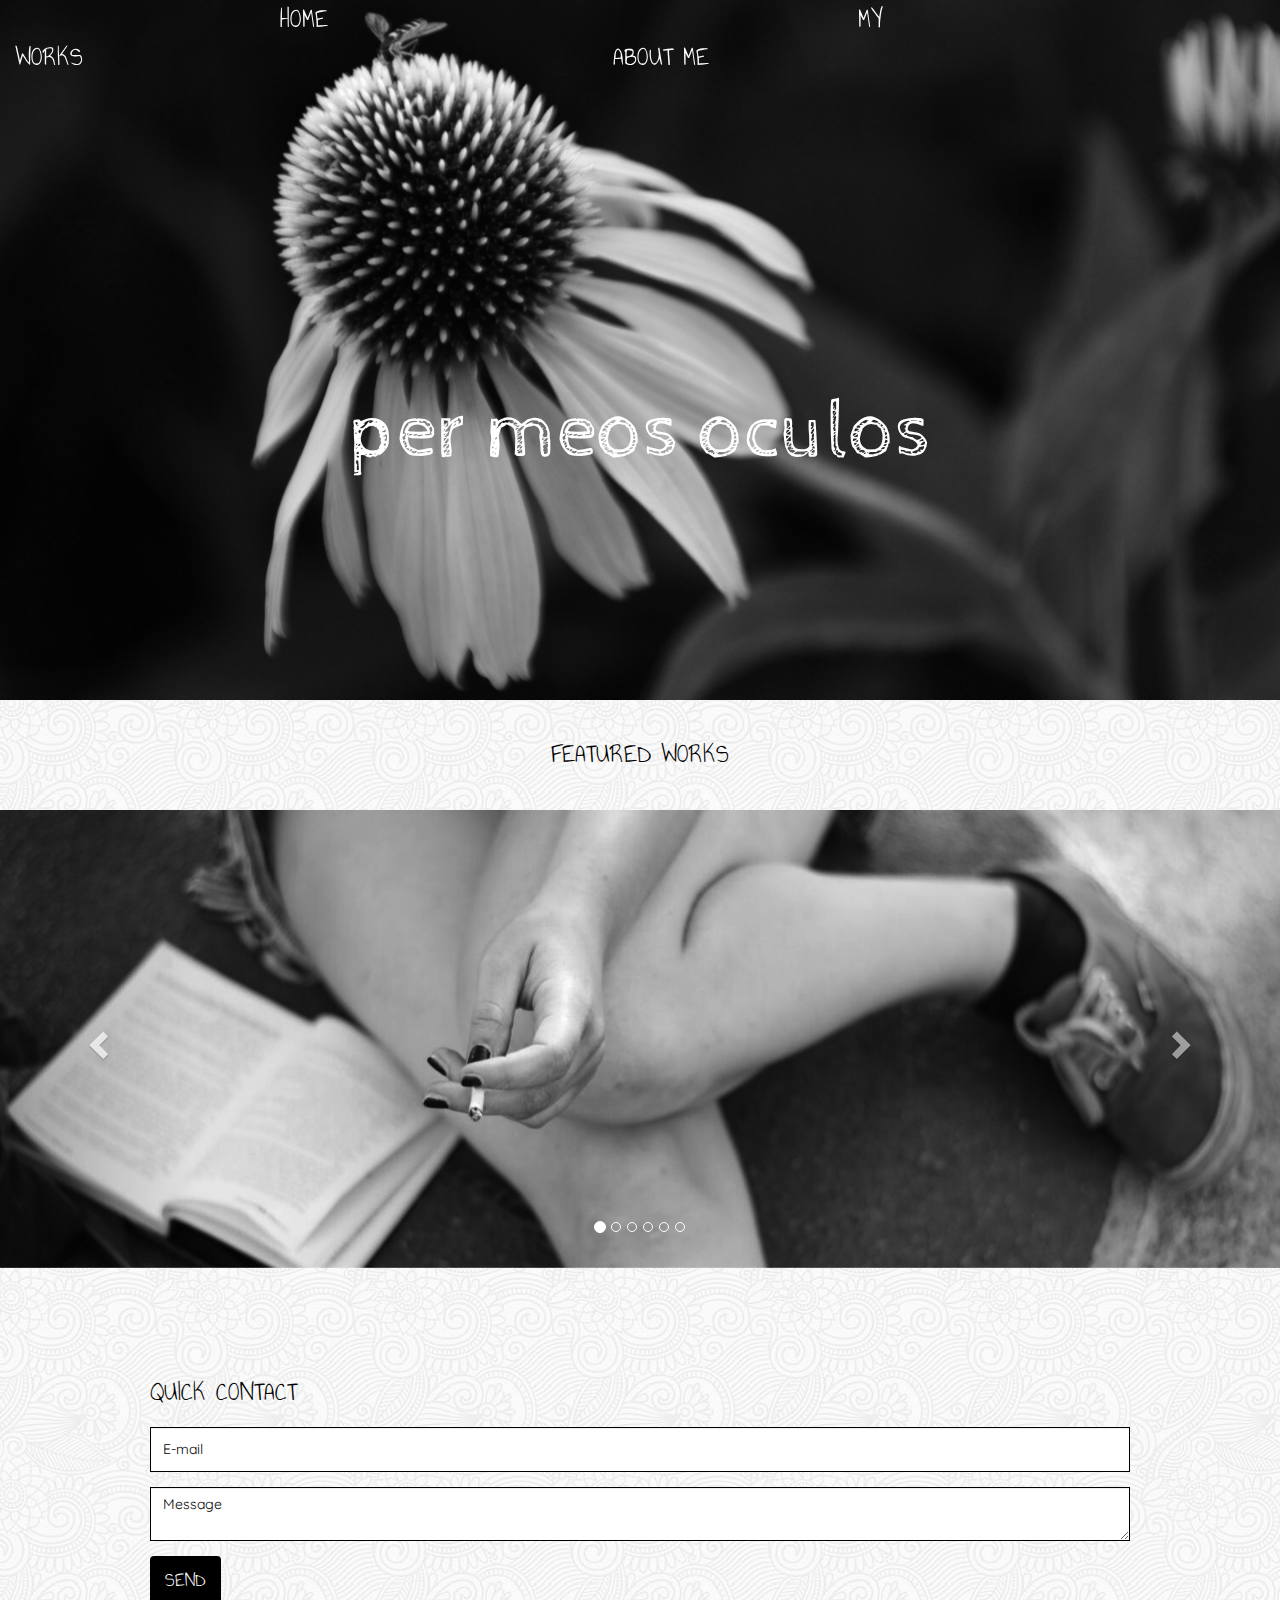
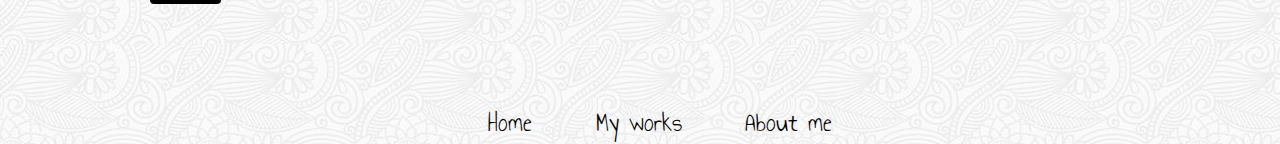
<file: index.html>
<!DOCTYPE html>
<html lang="en">
	<head>
		<meta charset="utf-8">
		<meta http-equiv="X-UA-Compatible" content="IE=edge">
		<meta name="viewport" content="width=device-width, initial-scale=1">
		<title>Katarina Lesar</title>
		<link href="bootstrap/css/bootstrap.css" rel="stylesheet">
		<link href="https://fonts.googleapis.com/css?family=Lobster|Roboto|Roboto+Condensed" rel="stylesheet">
		<link href="lightbox/dist/css/lightbox.css" rel="stylesheet">
		<link href="https://fonts.googleapis.com/css?family=Annie+Use+Your+Telescope|Cabin+Sketch|Quicksand" rel="stylesheet">
		<link href="vegas/vegas.css" rel="stylesheet">
		<link href="style.css" rel="stylesheet">
		
		<!--[if lt IE 9]>
			<script src="https://oss.maxcdn.com/html5shiv/3.7.3/html5shiv.min.js"></script>
			<script src="https://oss.maxcdn.com/respond/1.4.2/respond.min.js"></script>
		<![endif]-->
	</head>
	<body>			
		<div class="container-fluid">
						<div class="row">
					<div class="hamburger">
						<span class="glyphicon glyphicon-menu-hamburger"></span>
					</div>
							<div class="col-xs-12 header">
									<li><a href="index.html">home</a></li>
									<li><a href="my_works.html">my works</a></li>
									<li><a href="about_me.html">about me</a></li>
								<p>per meos oculos</p>
							</div>
						
						</div>
			<div class="row">
				<div class="menu">
					<h1> FEATURED WORKS </h1>
				</div>
			</div>
			
			<div class="row">
			<div id="carousel-example-generic" class="carousel slide" data-ride="carousel">
			  <!-- Indicators -->
			  <ol class="carousel-indicators">
				<li data-target="#carousel-example-generic" data-slide-to="0" class="active"></li>
				<li data-target="#carousel-example-generic" data-slide-to="1"></li>
				<li data-target="#carousel-example-generic" data-slide-to="2"></li>
				<li data-target="#carousel-example-generic" data-slide-to="3"></li>
				<li data-target="#carousel-example-generic" data-slide-to="4"></li>
				<li data-target="#carousel-example-generic" data-slide-to="5"></li>
			  </ol>

			  <!-- Wrapper for slides -->
			  <div class="carousel-inner" role="listbox">
				<div class="item active">
				  <img src="img/featurederika.jpg" alt="...">
				  <div class="carousel-caption">
				  </div>
				</div>
				<div class="item">
				  <img src="img/featurednoge.jpg" alt="...">
				  <div class="carousel-caption">
				  </div>
				</div>
				<div class="item">
				  <img src="img/featuredbus.jpg" alt="...">
				  <div class="carousel-caption">
				  </div>
				</div>
				<div class="item">
				  <img src="img/featuredhrt.jpg" alt="...">
				  <div class="carousel-caption">
				  </div>
				</div>
				<div class="item">
				  <img src="img/featuredlucija.jpg" alt="...">
				  <div class="carousel-caption">
				  </div>
				</div>
				<div class="item">
				  <img src="img/featuredspanjolka.jpg" alt="...">
				  <div class="carousel-caption">
				  </div>
				</div>
			  </div>

			  <!-- Controls -->
			  <a class="left carousel-control" href="#carousel-example-generic" role="button" data-slide="prev">
				<span class="glyphicon glyphicon-chevron-left" aria-hidden="true"></span>
				<span class="sr-only">Previous</span>
			  </a>
			  <a class="right carousel-control" href="#carousel-example-generic" role="button" data-slide="next">
				<span class="glyphicon glyphicon-chevron-right" aria-hidden="true"></span>
				<span class="sr-only">Next</span>
			  </a>
			</div>
			</div>
			
			
			<div class="row contact-form">
			<h1>Quick contact</h1>
				<form action="">
					<div class="form-group">
						<input class="form-control" type="text" placeholder="E-mail">
					</div>
					<div class="form-group">
						<textarea class="form-control" placeholder="Message"></textarea>
					</div>
						<button type="submit" class="btn btn-default">SEND</button>
				</form>
			</div>
				<div class="row footer">
					<div class="col-xs-12 footer">
						<ul>
							<li><a href="index.html">Home</a></li>
							<li><a href="my_works.html">My works</a></li>
							<li><a href="about_me.html">About me</a></li>
						</ul>
					</div>		
				</div>
		</div>
		
			
		
		<script src="https://ajax.googleapis.com/ajax/libs/jquery/1.12.4/jquery.min.js"></script>
		<script src="bootstrap/js/bootstrap.js"></script>
		<script src="lightbox/dist/js/lightbox.js"></script>
		
		<script src="vegas/vegas.js"></script>
		
		<script>
		$(".header").vegas({
				slides: [
					{ src: "img/slide1.jpg" },
					{ src: "img/slide2.jpg" },
		],
		 animation: [ 'fade' ],
		 timer: false,
		 delay: 4000,
		});
		</script>
		<script> 
				$('.hamburger').click(function(){
				 $('.header').slideToggle();
				});
		</script>
	</body>
</html>
</file>
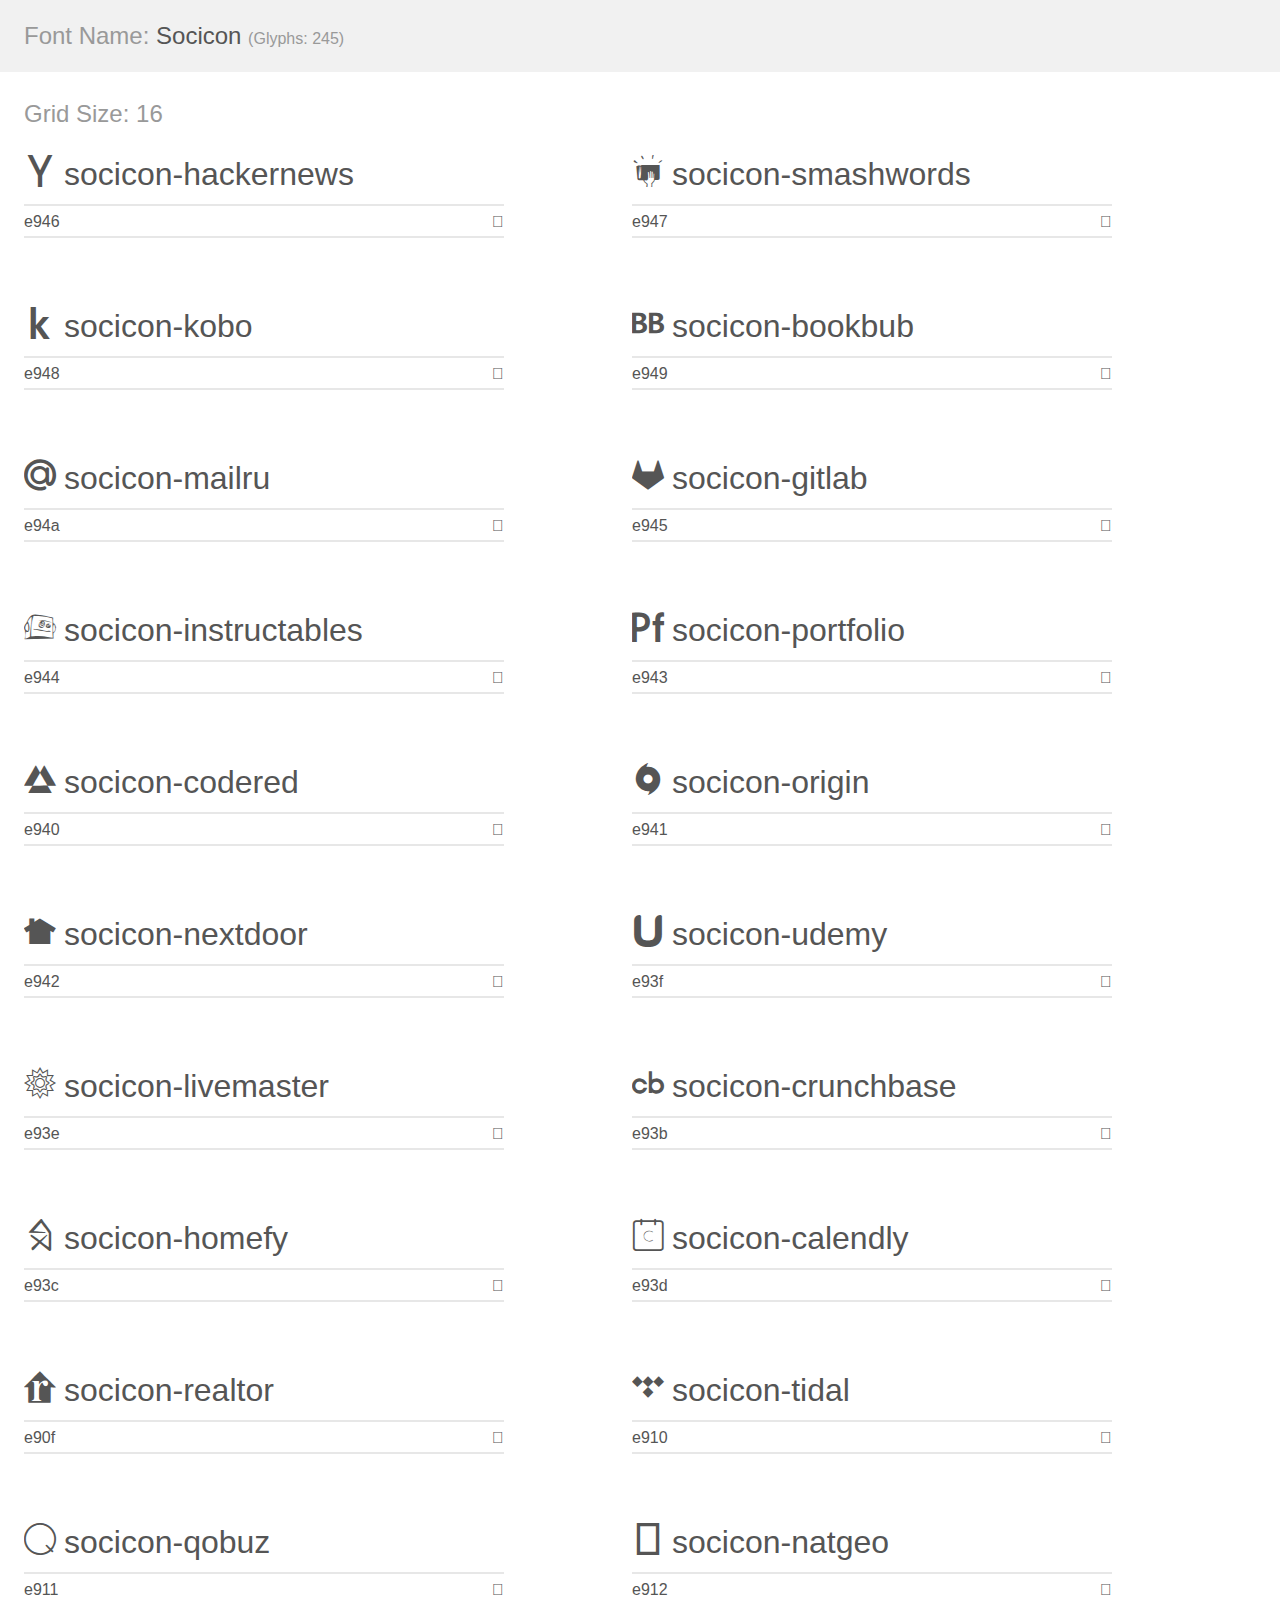
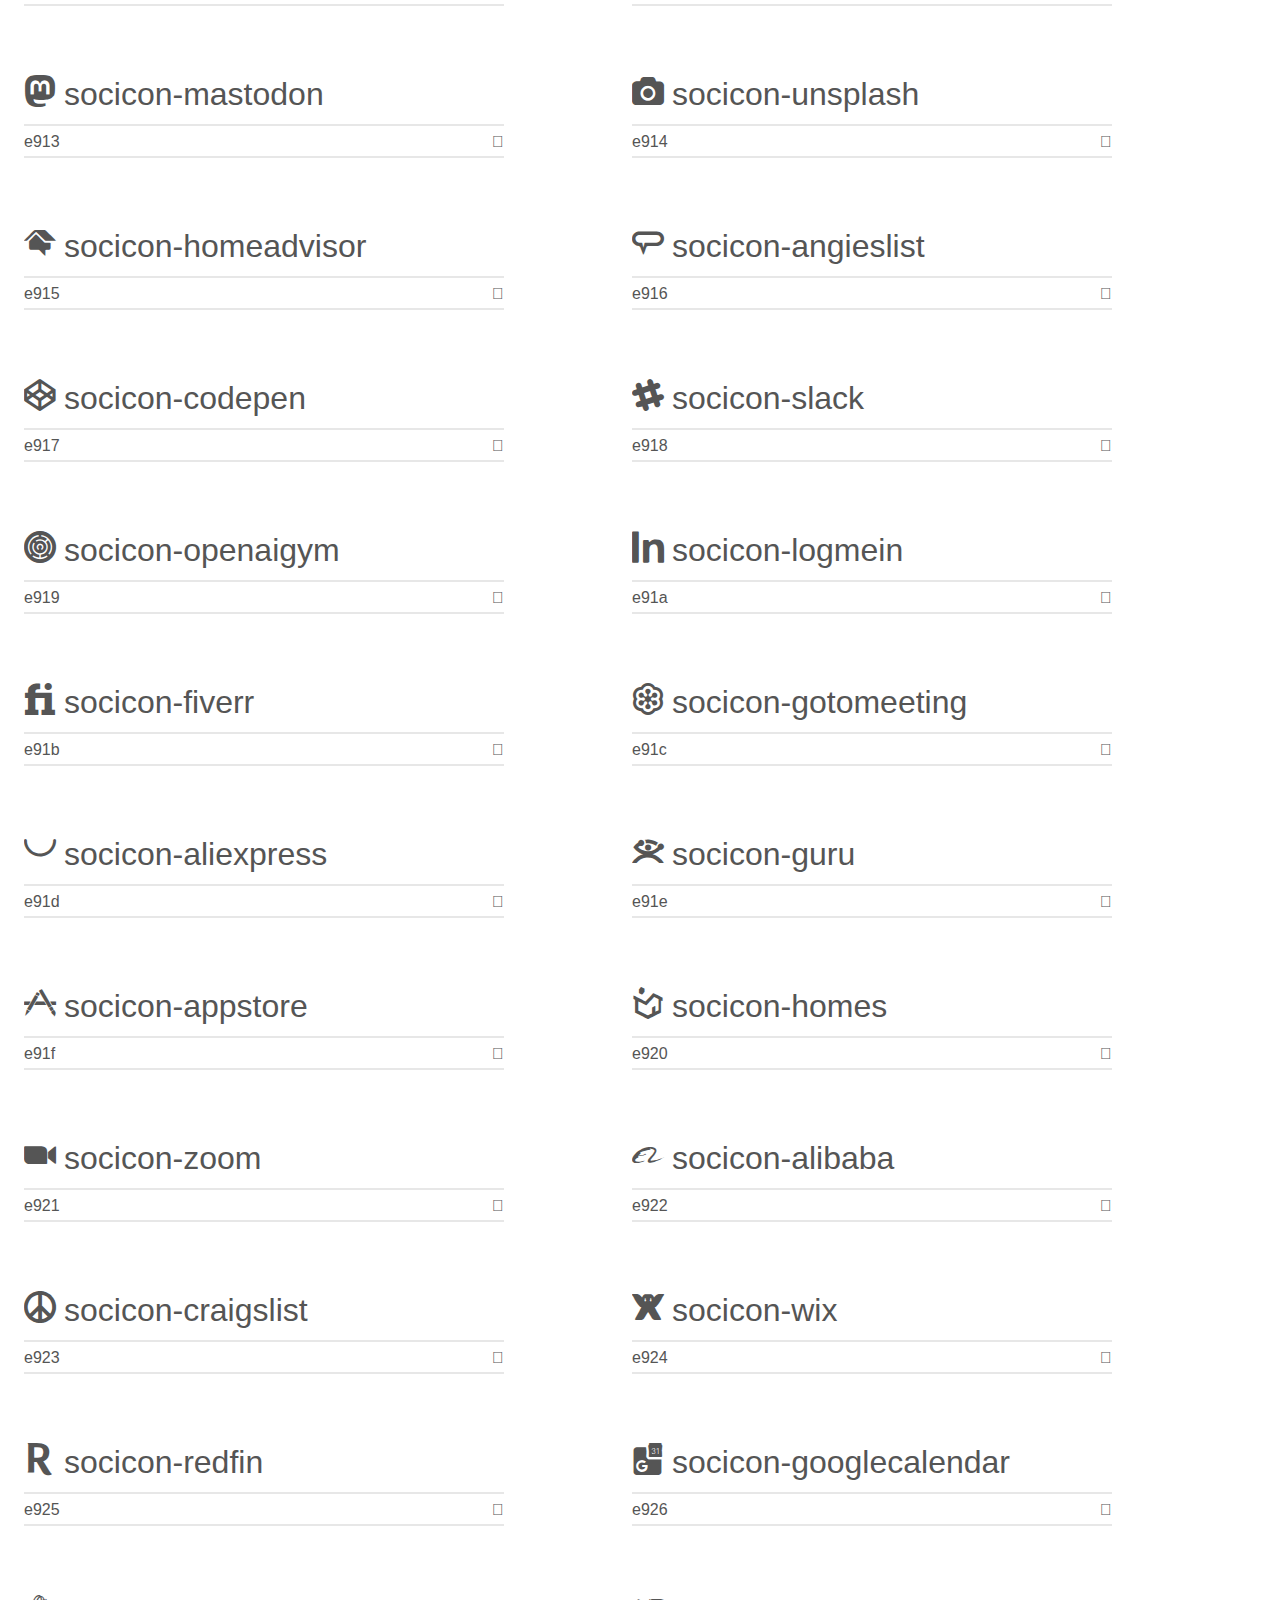
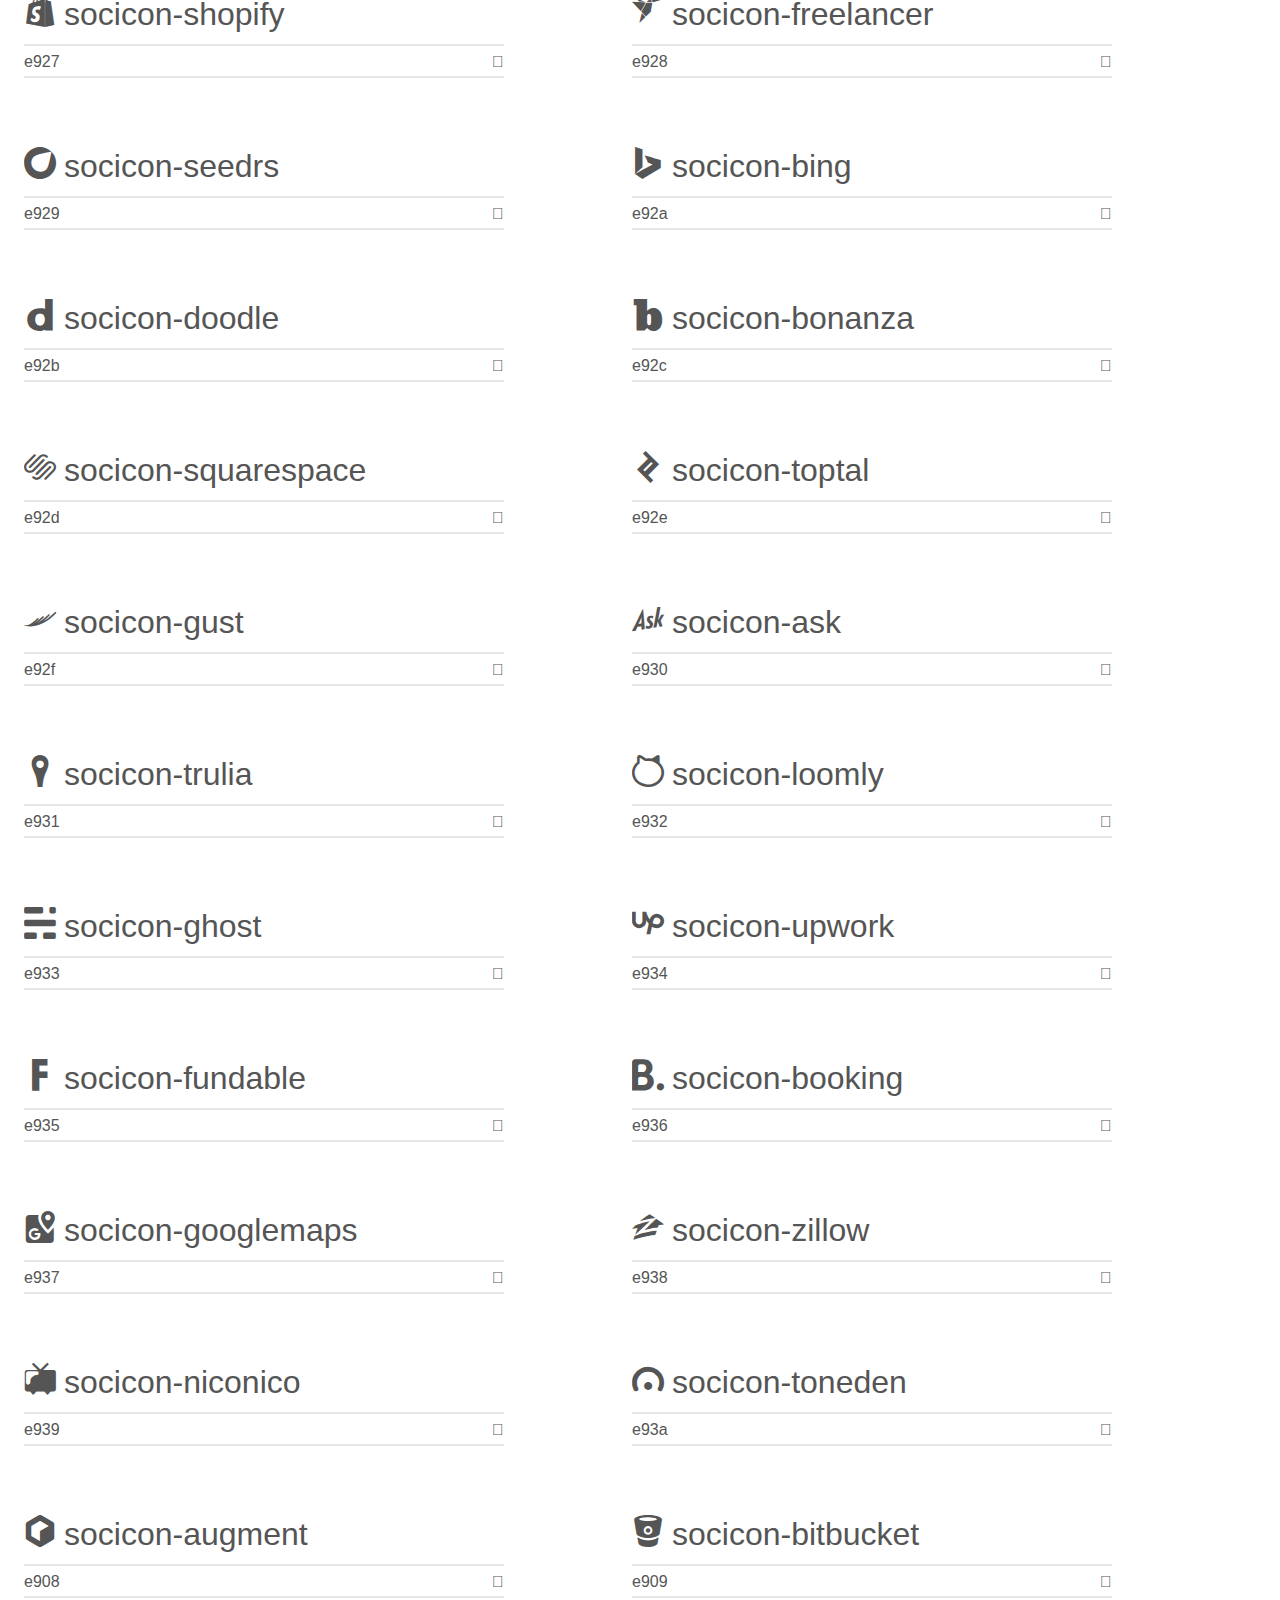
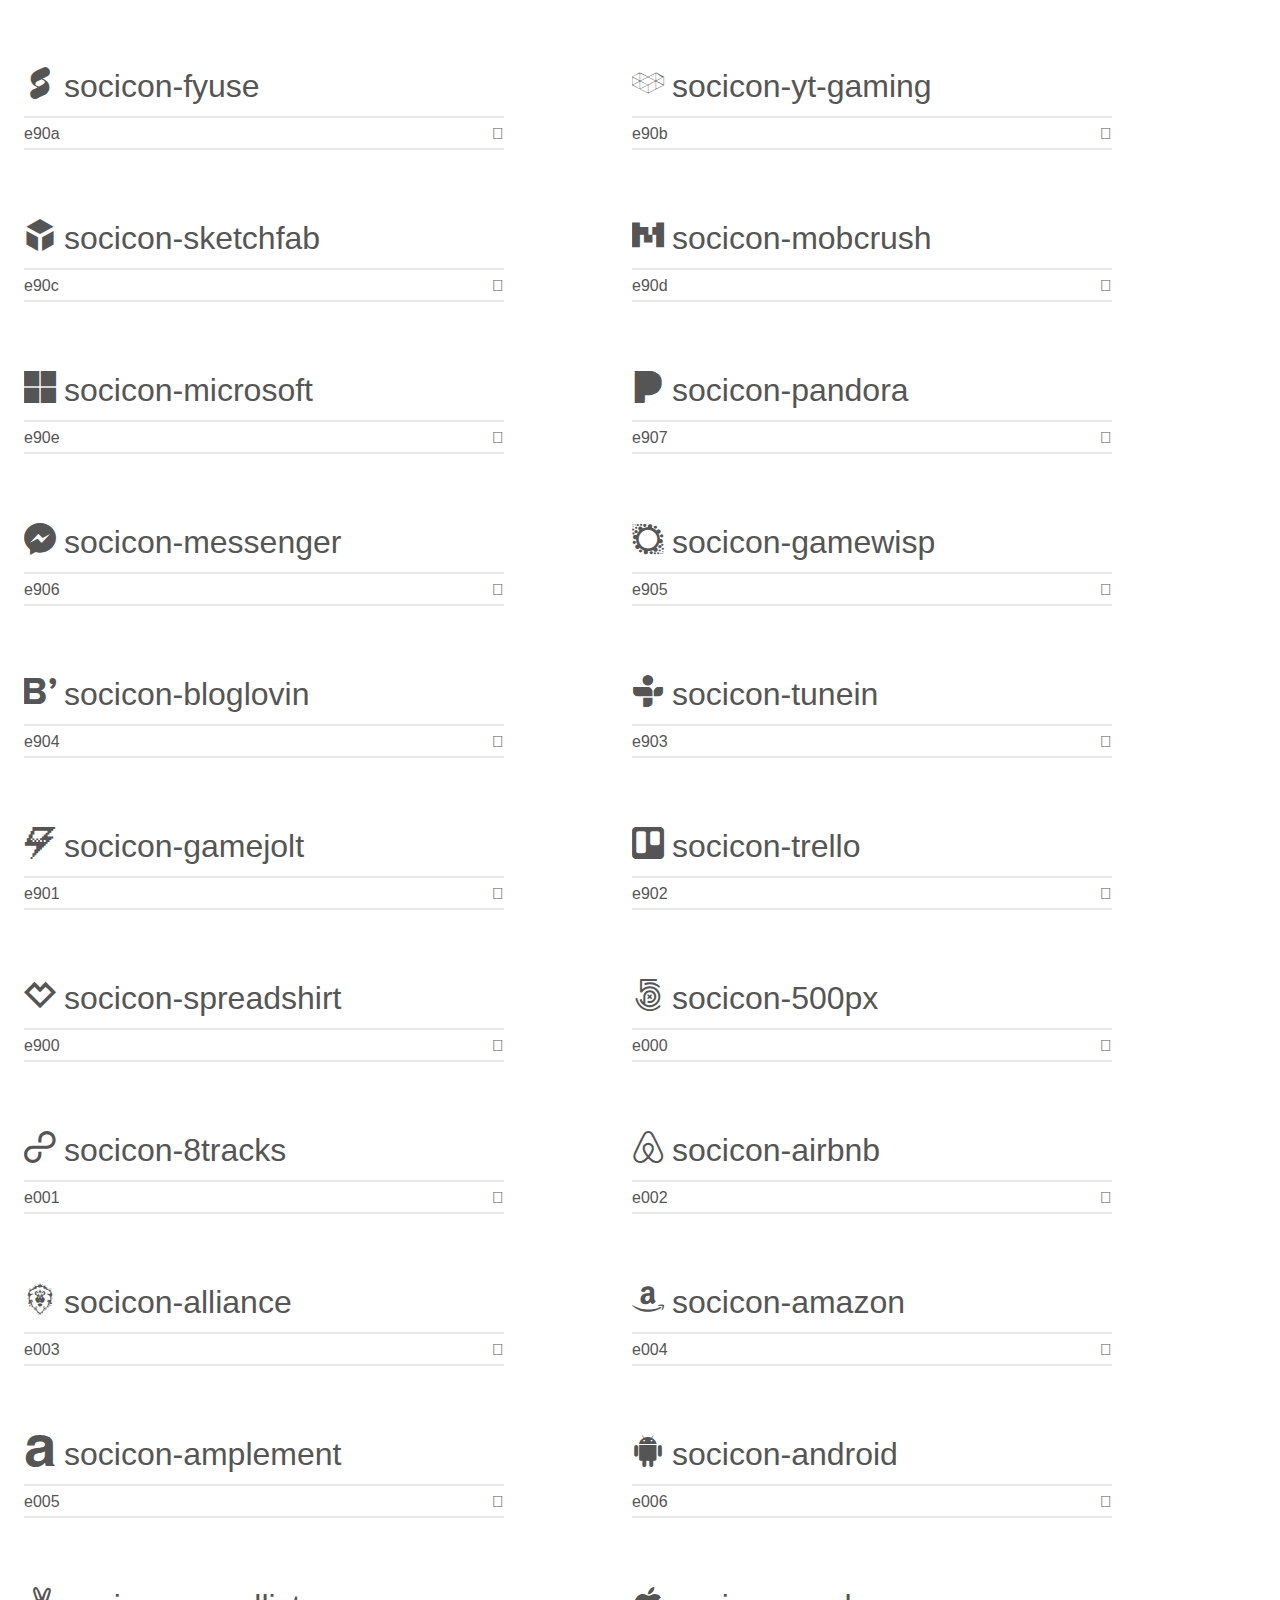
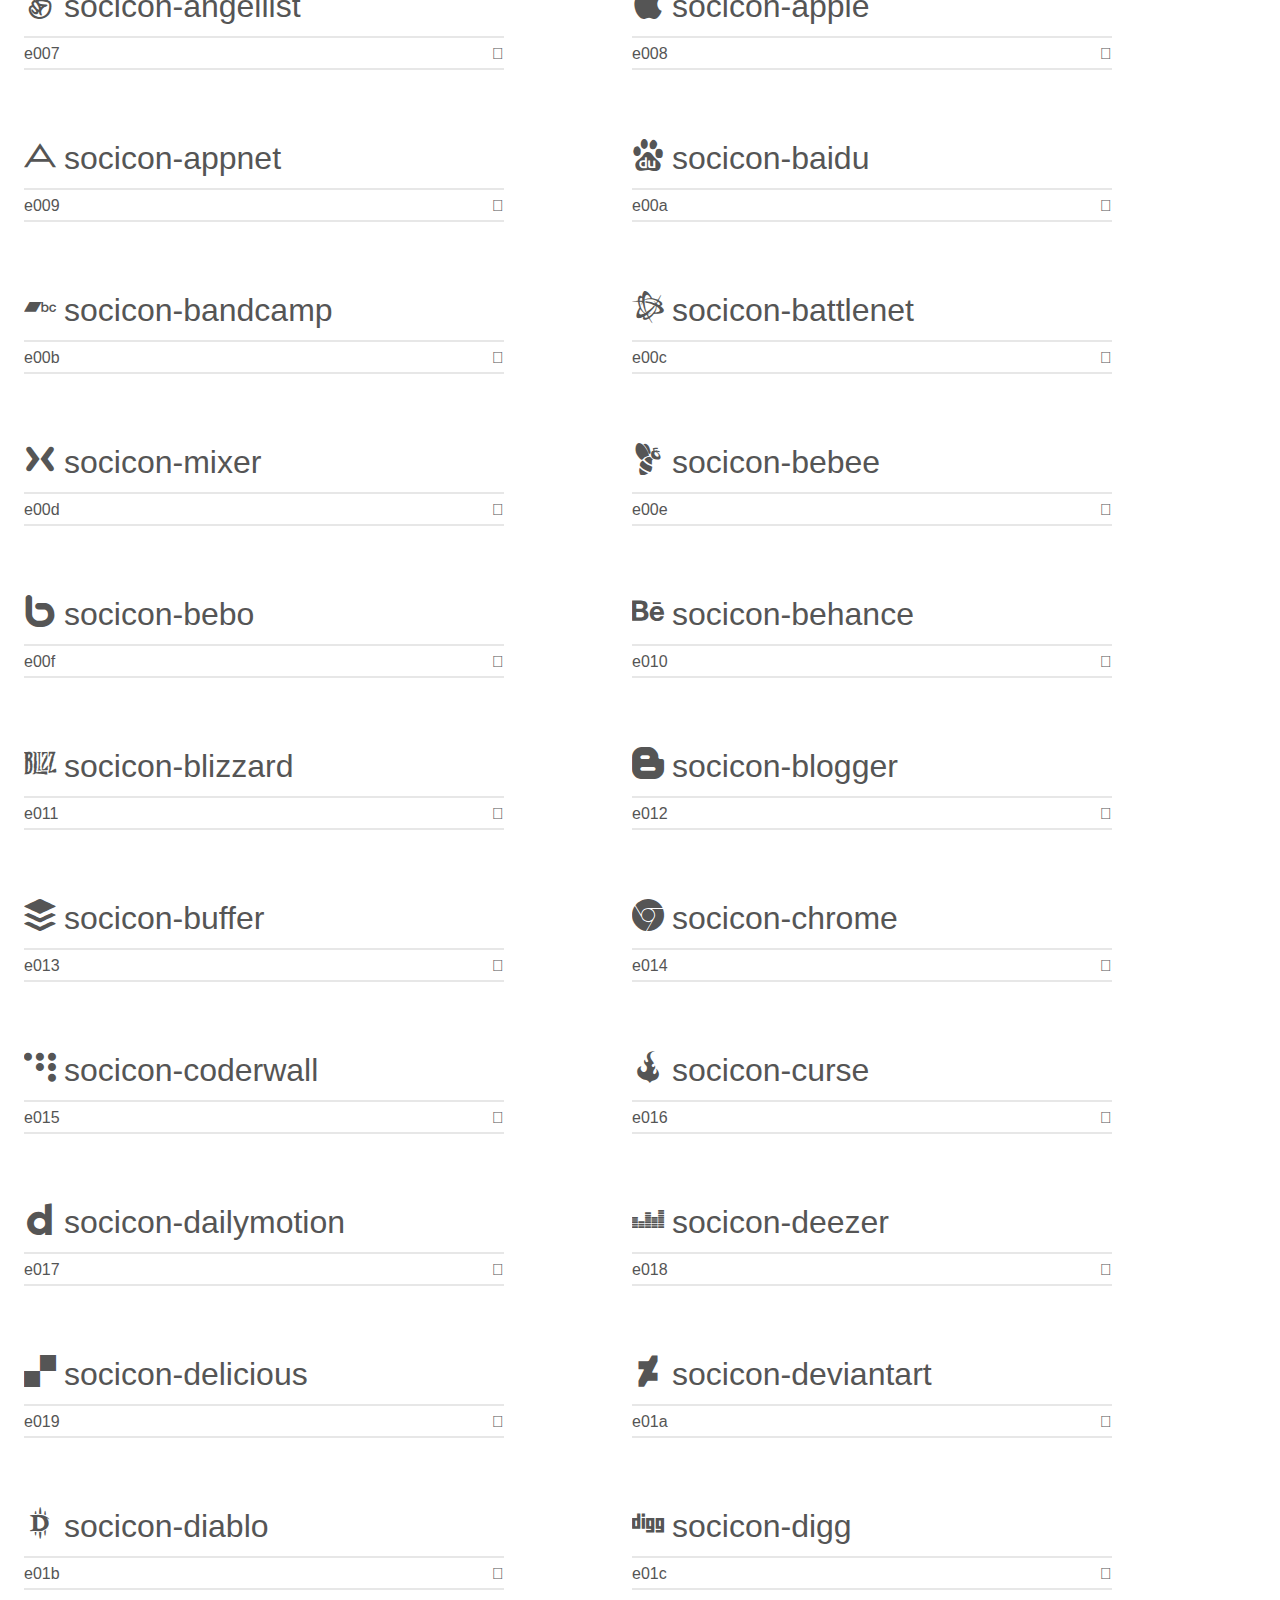
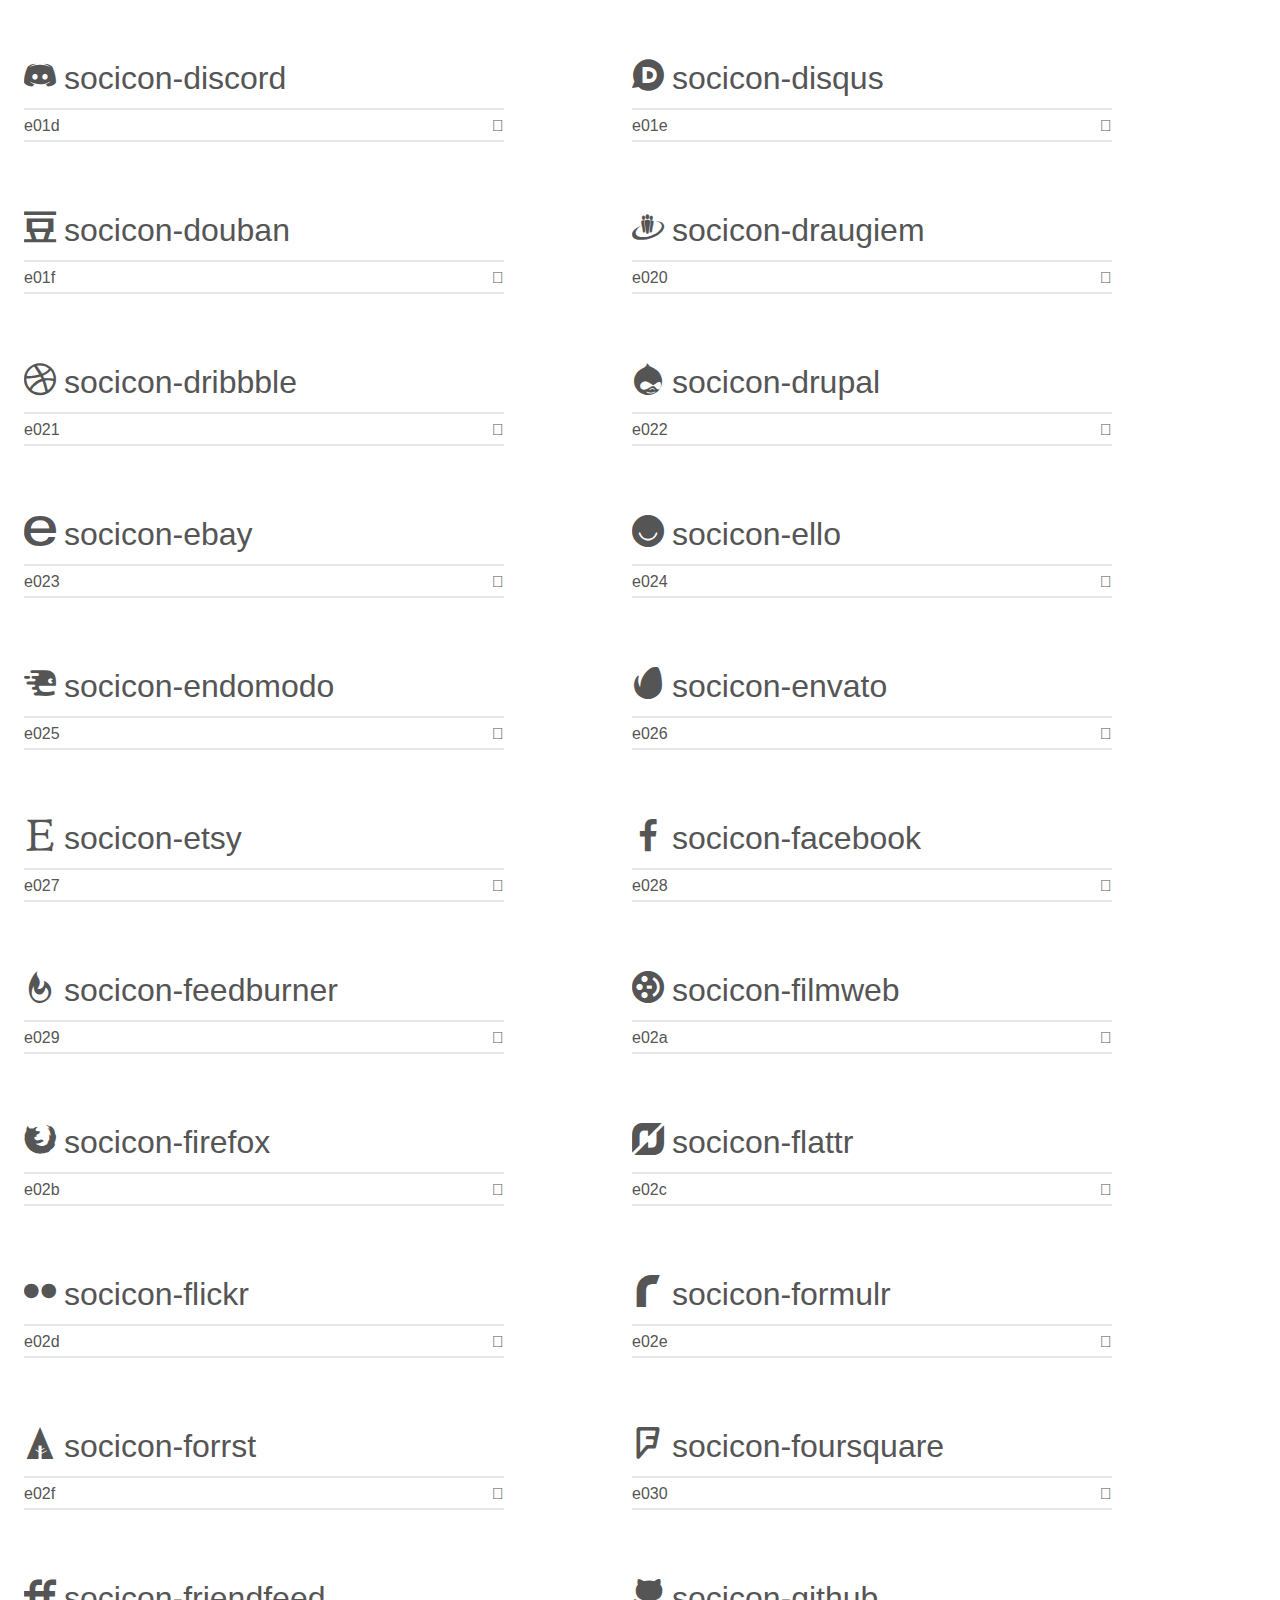
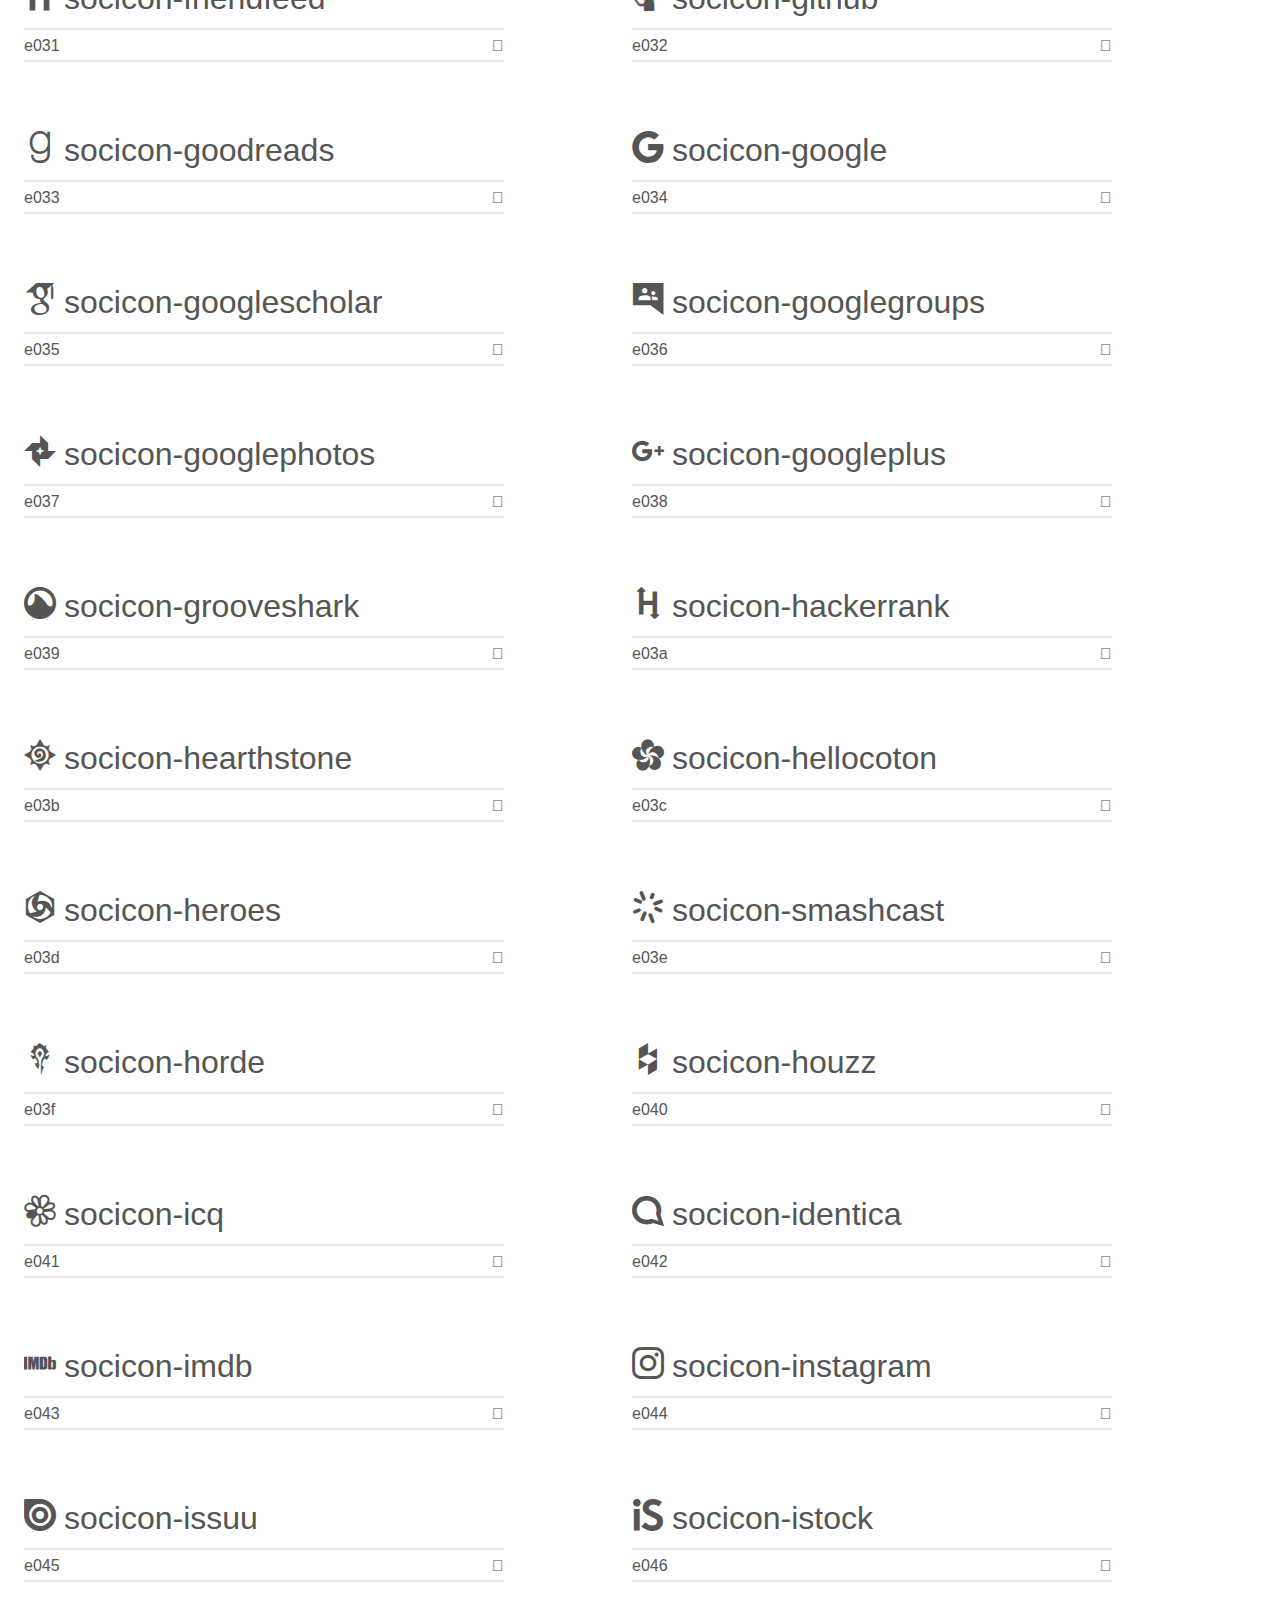
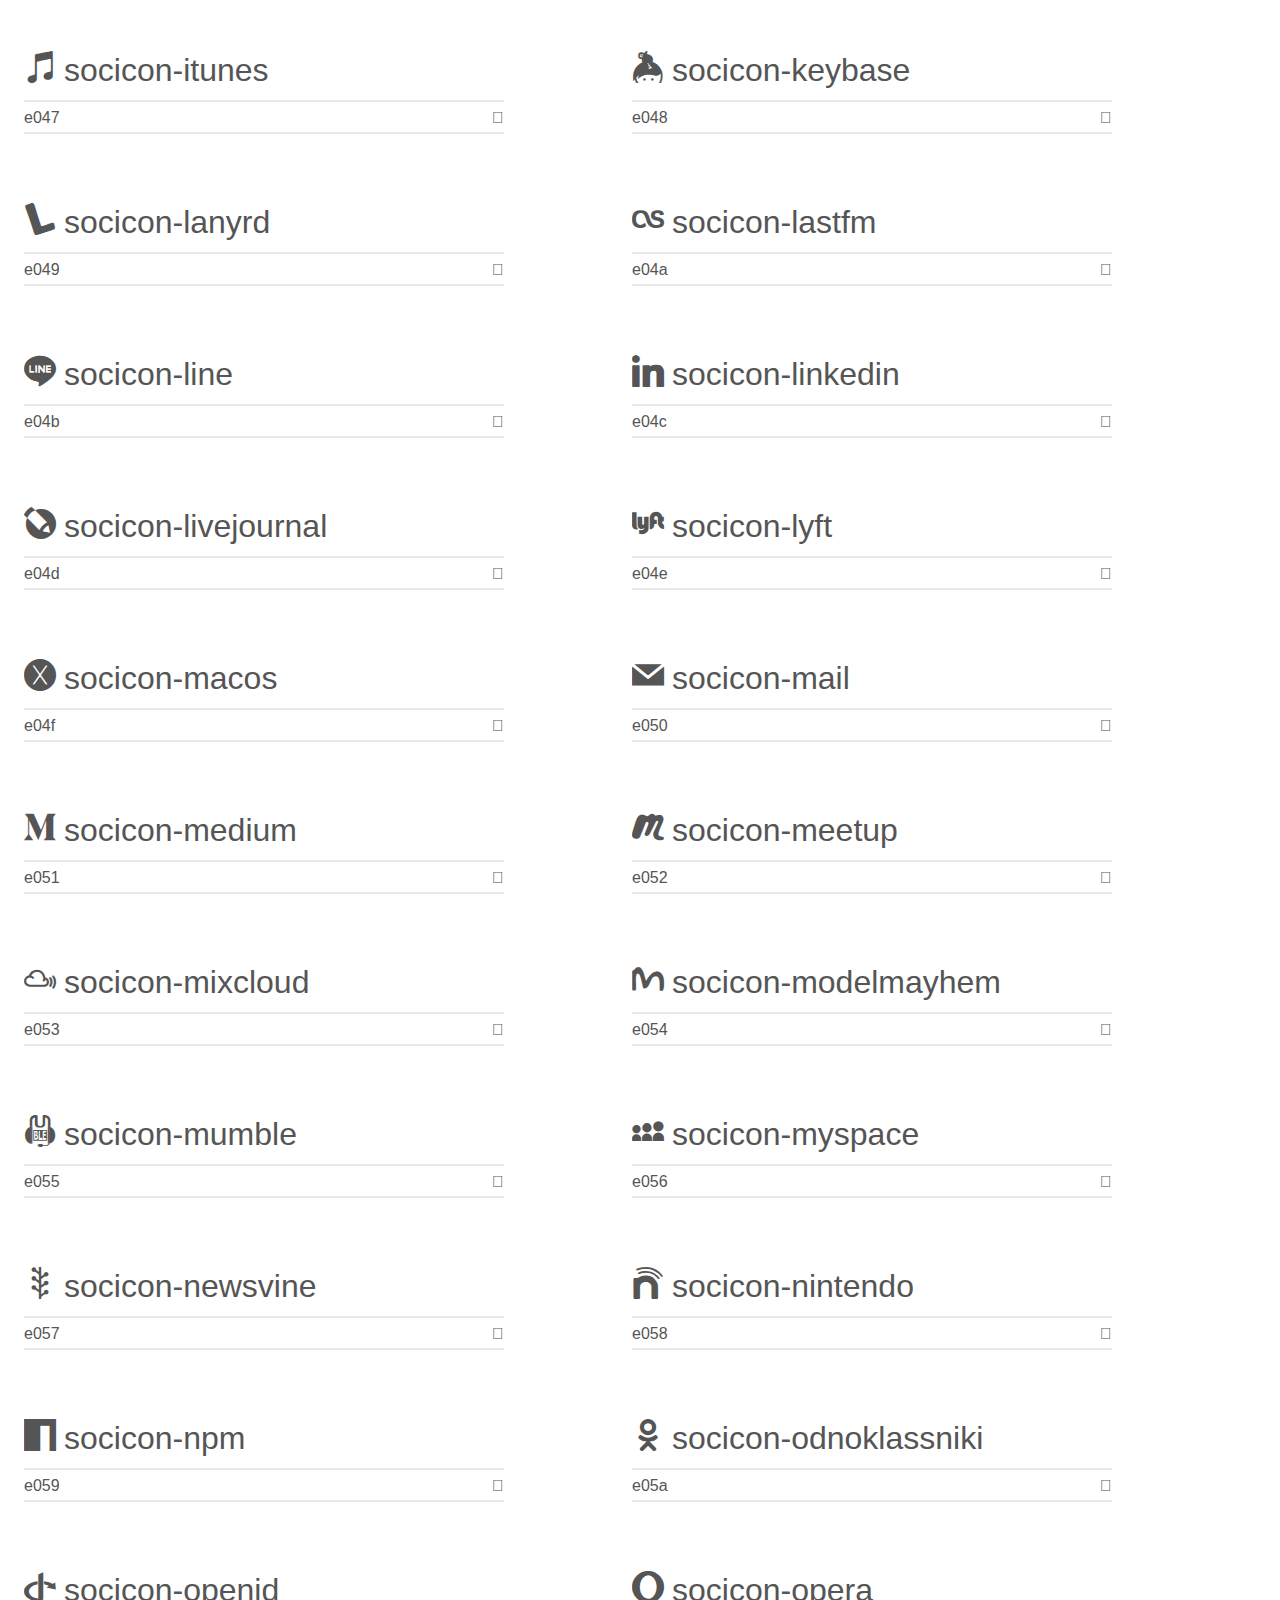
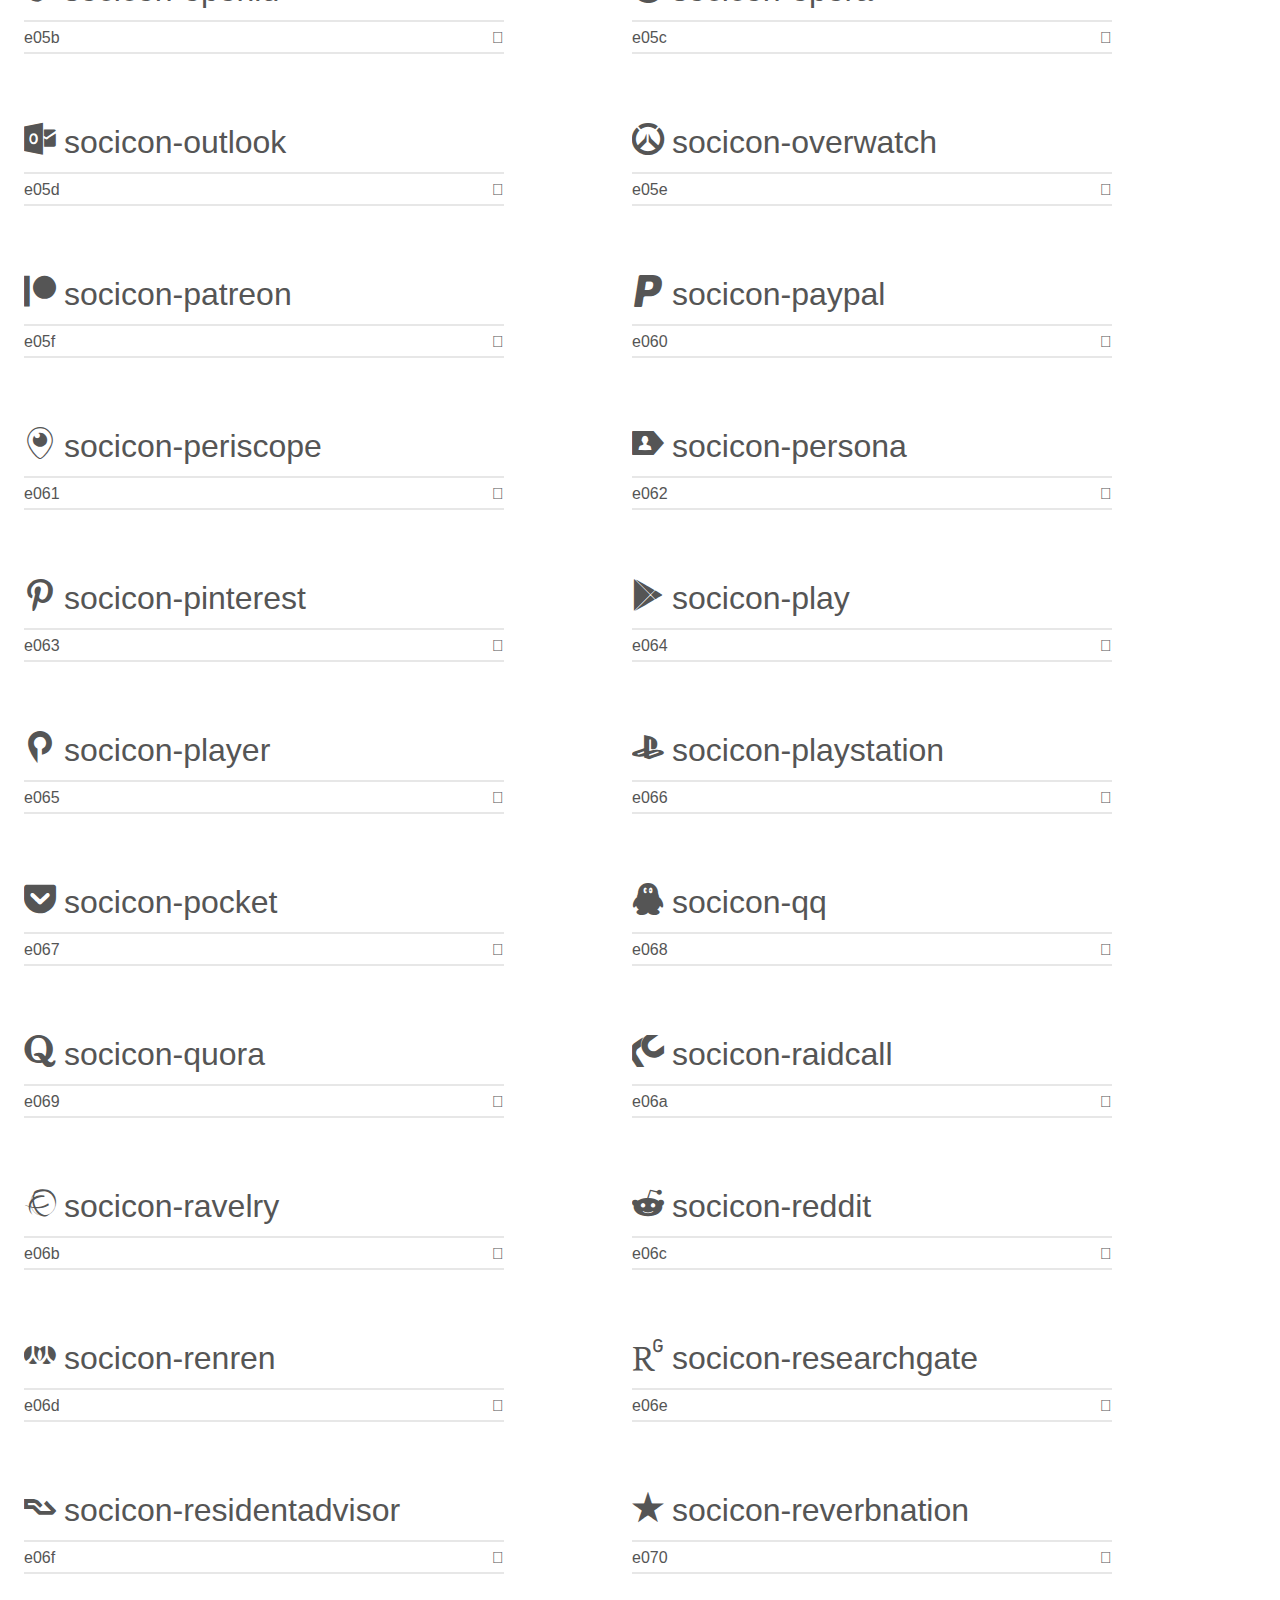
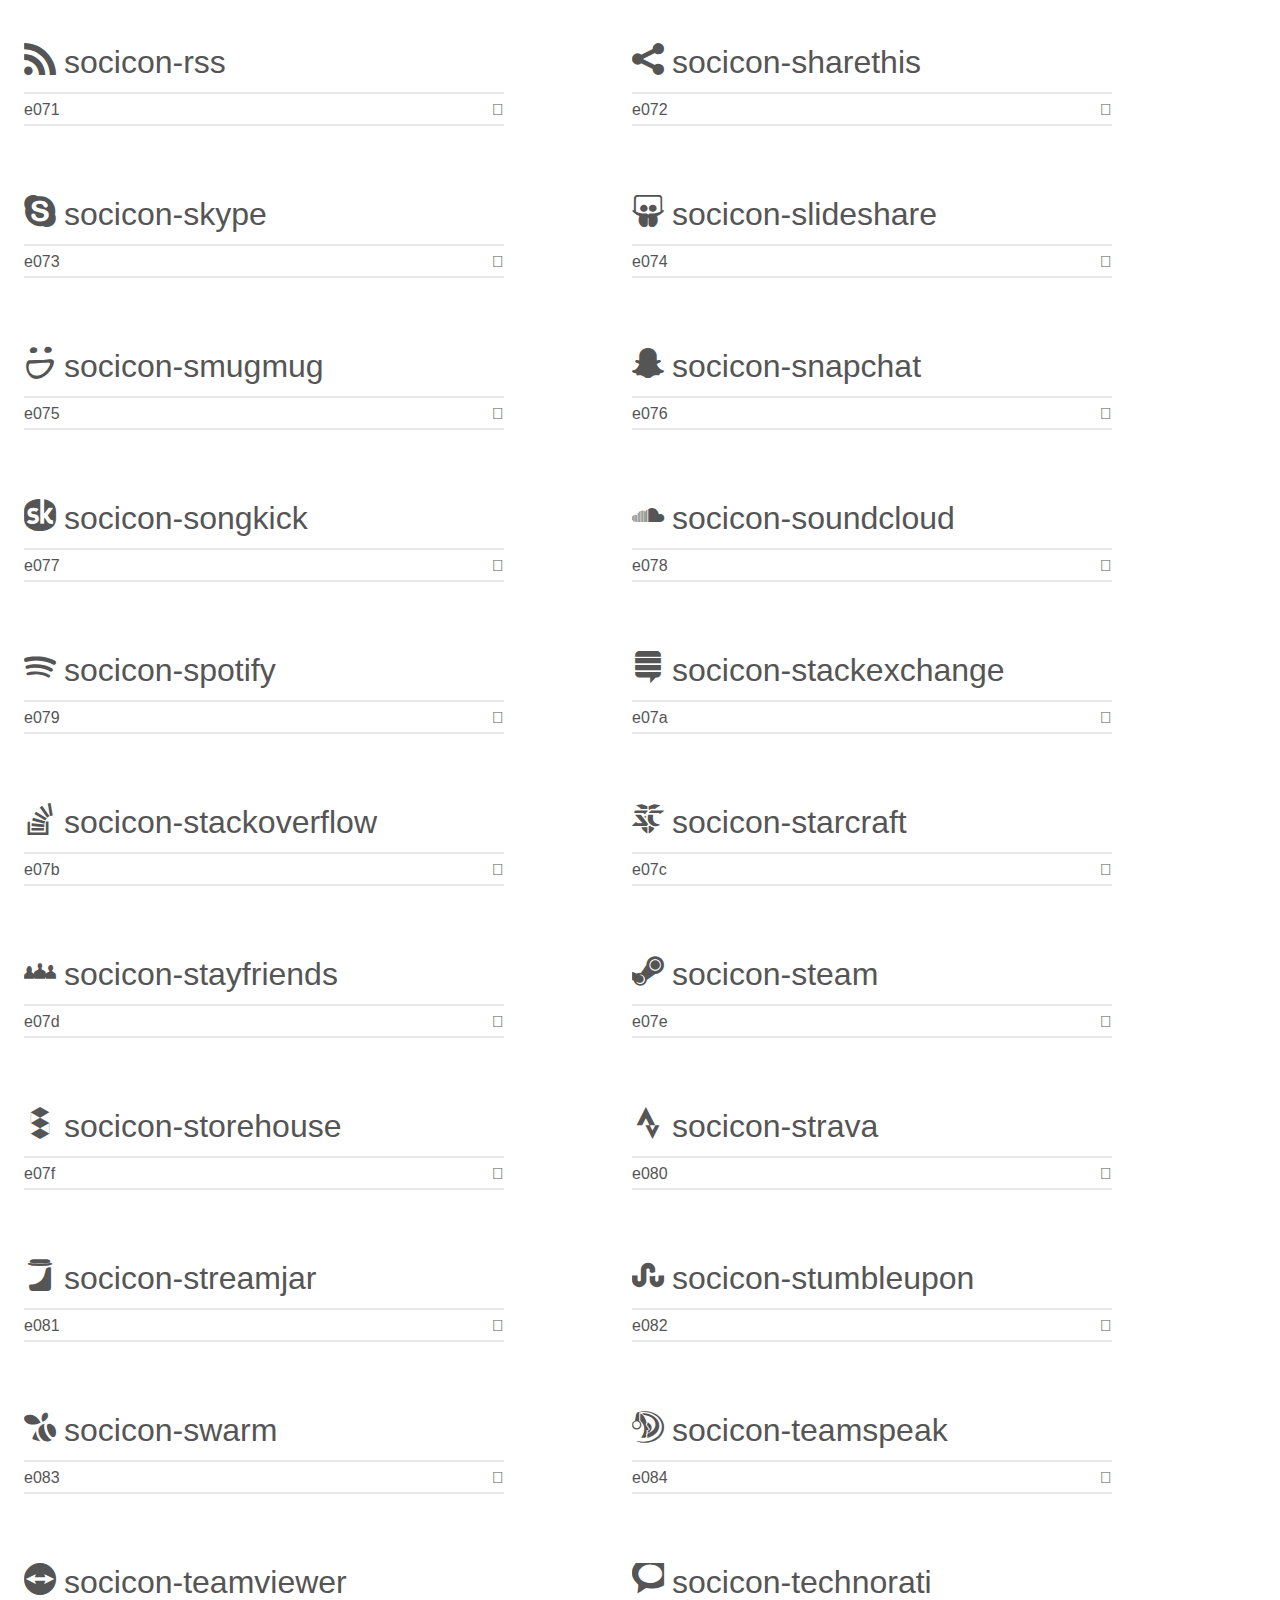
<file: socicon/demo.html>
<!doctype html>
<html>
<head>
    <meta charset="utf-8">
    <title>IcoMoon Demo</title>
    <meta name="description" content="An Icon Font Generated By IcoMoon.io">
    <meta name="viewport" content="width=device-width, initial-scale=1">
    <link rel="stylesheet" href="demo-files/demo.css">
    <link rel="stylesheet" href="style.css"></head>
<body>
    <div class="bgc1 clearfix">
        <h1 class="mhmm mvm"><span class="fgc1">Font Name:</span> Socicon <small class="fgc1">(Glyphs:&nbsp;245)</small></h1>
    </div>
    <div class="clearfix mhl ptl">
        <h1 class="mvm mtn fgc1">Grid Size: 16</h1>
        <div class="glyph fs1">
            <div class="clearfix bshadow0 pbs">
                <span class="socicon-hackernews">
                
                </span>
                <span class="mls"> socicon-hackernews</span>
            </div>
            <fieldset class="fs0 size1of1 clearfix hidden-false">
                <input type="text" readonly value="e946" class="unit size1of2" />
                <input type="text" maxlength="1" readonly value="&#xe946;" class="unitRight size1of2 talign-right" />
            </fieldset>
            <div class="fs0 bshadow0 clearfix hidden-true">
                <span class="unit pvs fgc1">liga: </span>
                <input type="text" readonly value="" class="liga unitRight" />
            </div>
        </div>
        <div class="glyph fs1">
            <div class="clearfix bshadow0 pbs">
                <span class="socicon-smashwords">
                
                </span>
                <span class="mls"> socicon-smashwords</span>
            </div>
            <fieldset class="fs0 size1of1 clearfix hidden-false">
                <input type="text" readonly value="e947" class="unit size1of2" />
                <input type="text" maxlength="1" readonly value="&#xe947;" class="unitRight size1of2 talign-right" />
            </fieldset>
            <div class="fs0 bshadow0 clearfix hidden-true">
                <span class="unit pvs fgc1">liga: </span>
                <input type="text" readonly value="" class="liga unitRight" />
            </div>
        </div>
        <div class="glyph fs1">
            <div class="clearfix bshadow0 pbs">
                <span class="socicon-kobo">
                
                </span>
                <span class="mls"> socicon-kobo</span>
            </div>
            <fieldset class="fs0 size1of1 clearfix hidden-false">
                <input type="text" readonly value="e948" class="unit size1of2" />
                <input type="text" maxlength="1" readonly value="&#xe948;" class="unitRight size1of2 talign-right" />
            </fieldset>
            <div class="fs0 bshadow0 clearfix hidden-true">
                <span class="unit pvs fgc1">liga: </span>
                <input type="text" readonly value="" class="liga unitRight" />
            </div>
        </div>
        <div class="glyph fs1">
            <div class="clearfix bshadow0 pbs">
                <span class="socicon-bookbub">
                
                </span>
                <span class="mls"> socicon-bookbub</span>
            </div>
            <fieldset class="fs0 size1of1 clearfix hidden-false">
                <input type="text" readonly value="e949" class="unit size1of2" />
                <input type="text" maxlength="1" readonly value="&#xe949;" class="unitRight size1of2 talign-right" />
            </fieldset>
            <div class="fs0 bshadow0 clearfix hidden-true">
                <span class="unit pvs fgc1">liga: </span>
                <input type="text" readonly value="" class="liga unitRight" />
            </div>
        </div>
        <div class="glyph fs1">
            <div class="clearfix bshadow0 pbs">
                <span class="socicon-mailru">
                
                </span>
                <span class="mls"> socicon-mailru</span>
            </div>
            <fieldset class="fs0 size1of1 clearfix hidden-false">
                <input type="text" readonly value="e94a" class="unit size1of2" />
                <input type="text" maxlength="1" readonly value="&#xe94a;" class="unitRight size1of2 talign-right" />
            </fieldset>
            <div class="fs0 bshadow0 clearfix hidden-true">
                <span class="unit pvs fgc1">liga: </span>
                <input type="text" readonly value="" class="liga unitRight" />
            </div>
        </div>
        <div class="glyph fs1">
            <div class="clearfix bshadow0 pbs">
                <span class="socicon-gitlab">
                
                </span>
                <span class="mls"> socicon-gitlab</span>
            </div>
            <fieldset class="fs0 size1of1 clearfix hidden-false">
                <input type="text" readonly value="e945" class="unit size1of2" />
                <input type="text" maxlength="1" readonly value="&#xe945;" class="unitRight size1of2 talign-right" />
            </fieldset>
            <div class="fs0 bshadow0 clearfix hidden-true">
                <span class="unit pvs fgc1">liga: </span>
                <input type="text" readonly value="" class="liga unitRight" />
            </div>
        </div>
        <div class="glyph fs1">
            <div class="clearfix bshadow0 pbs">
                <span class="socicon-instructables">
                
                </span>
                <span class="mls"> socicon-instructables</span>
            </div>
            <fieldset class="fs0 size1of1 clearfix hidden-false">
                <input type="text" readonly value="e944" class="unit size1of2" />
                <input type="text" maxlength="1" readonly value="&#xe944;" class="unitRight size1of2 talign-right" />
            </fieldset>
            <div class="fs0 bshadow0 clearfix hidden-true">
                <span class="unit pvs fgc1">liga: </span>
                <input type="text" readonly value="" class="liga unitRight" />
            </div>
        </div>
        <div class="glyph fs1">
            <div class="clearfix bshadow0 pbs">
                <span class="socicon-portfolio">
                
                </span>
                <span class="mls"> socicon-portfolio</span>
            </div>
            <fieldset class="fs0 size1of1 clearfix hidden-false">
                <input type="text" readonly value="e943" class="unit size1of2" />
                <input type="text" maxlength="1" readonly value="&#xe943;" class="unitRight size1of2 talign-right" />
            </fieldset>
            <div class="fs0 bshadow0 clearfix hidden-true">
                <span class="unit pvs fgc1">liga: </span>
                <input type="text" readonly value="" class="liga unitRight" />
            </div>
        </div>
        <div class="glyph fs1">
            <div class="clearfix bshadow0 pbs">
                <span class="socicon-codered">
                
                </span>
                <span class="mls"> socicon-codered</span>
            </div>
            <fieldset class="fs0 size1of1 clearfix hidden-false">
                <input type="text" readonly value="e940" class="unit size1of2" />
                <input type="text" maxlength="1" readonly value="&#xe940;" class="unitRight size1of2 talign-right" />
            </fieldset>
            <div class="fs0 bshadow0 clearfix hidden-true">
                <span class="unit pvs fgc1">liga: </span>
                <input type="text" readonly value="" class="liga unitRight" />
            </div>
        </div>
        <div class="glyph fs1">
            <div class="clearfix bshadow0 pbs">
                <span class="socicon-origin">
                
                </span>
                <span class="mls"> socicon-origin</span>
            </div>
            <fieldset class="fs0 size1of1 clearfix hidden-false">
                <input type="text" readonly value="e941" class="unit size1of2" />
                <input type="text" maxlength="1" readonly value="&#xe941;" class="unitRight size1of2 talign-right" />
            </fieldset>
            <div class="fs0 bshadow0 clearfix hidden-true">
                <span class="unit pvs fgc1">liga: </span>
                <input type="text" readonly value="" class="liga unitRight" />
            </div>
        </div>
        <div class="glyph fs1">
            <div class="clearfix bshadow0 pbs">
                <span class="socicon-nextdoor">
                
                </span>
                <span class="mls"> socicon-nextdoor</span>
            </div>
            <fieldset class="fs0 size1of1 clearfix hidden-false">
                <input type="text" readonly value="e942" class="unit size1of2" />
                <input type="text" maxlength="1" readonly value="&#xe942;" class="unitRight size1of2 talign-right" />
            </fieldset>
            <div class="fs0 bshadow0 clearfix hidden-true">
                <span class="unit pvs fgc1">liga: </span>
                <input type="text" readonly value="" class="liga unitRight" />
            </div>
        </div>
        <div class="glyph fs1">
            <div class="clearfix bshadow0 pbs">
                <span class="socicon-udemy">
                
                </span>
                <span class="mls"> socicon-udemy</span>
            </div>
            <fieldset class="fs0 size1of1 clearfix hidden-false">
                <input type="text" readonly value="e93f" class="unit size1of2" />
                <input type="text" maxlength="1" readonly value="&#xe93f;" class="unitRight size1of2 talign-right" />
            </fieldset>
            <div class="fs0 bshadow0 clearfix hidden-true">
                <span class="unit pvs fgc1">liga: </span>
                <input type="text" readonly value="" class="liga unitRight" />
            </div>
        </div>
        <div class="glyph fs1">
            <div class="clearfix bshadow0 pbs">
                <span class="socicon-livemaster">
                
                </span>
                <span class="mls"> socicon-livemaster</span>
            </div>
            <fieldset class="fs0 size1of1 clearfix hidden-false">
                <input type="text" readonly value="e93e" class="unit size1of2" />
                <input type="text" maxlength="1" readonly value="&#xe93e;" class="unitRight size1of2 talign-right" />
            </fieldset>
            <div class="fs0 bshadow0 clearfix hidden-true">
                <span class="unit pvs fgc1">liga: </span>
                <input type="text" readonly value="" class="liga unitRight" />
            </div>
        </div>
        <div class="glyph fs1">
            <div class="clearfix bshadow0 pbs">
                <span class="socicon-crunchbase">
                
                </span>
                <span class="mls"> socicon-crunchbase</span>
            </div>
            <fieldset class="fs0 size1of1 clearfix hidden-false">
                <input type="text" readonly value="e93b" class="unit size1of2" />
                <input type="text" maxlength="1" readonly value="&#xe93b;" class="unitRight size1of2 talign-right" />
            </fieldset>
            <div class="fs0 bshadow0 clearfix hidden-true">
                <span class="unit pvs fgc1">liga: </span>
                <input type="text" readonly value="" class="liga unitRight" />
            </div>
        </div>
        <div class="glyph fs1">
            <div class="clearfix bshadow0 pbs">
                <span class="socicon-homefy">
                
                </span>
                <span class="mls"> socicon-homefy</span>
            </div>
            <fieldset class="fs0 size1of1 clearfix hidden-false">
                <input type="text" readonly value="e93c" class="unit size1of2" />
                <input type="text" maxlength="1" readonly value="&#xe93c;" class="unitRight size1of2 talign-right" />
            </fieldset>
            <div class="fs0 bshadow0 clearfix hidden-true">
                <span class="unit pvs fgc1">liga: </span>
                <input type="text" readonly value="" class="liga unitRight" />
            </div>
        </div>
        <div class="glyph fs1">
            <div class="clearfix bshadow0 pbs">
                <span class="socicon-calendly">
                
                </span>
                <span class="mls"> socicon-calendly</span>
            </div>
            <fieldset class="fs0 size1of1 clearfix hidden-false">
                <input type="text" readonly value="e93d" class="unit size1of2" />
                <input type="text" maxlength="1" readonly value="&#xe93d;" class="unitRight size1of2 talign-right" />
            </fieldset>
            <div class="fs0 bshadow0 clearfix hidden-true">
                <span class="unit pvs fgc1">liga: </span>
                <input type="text" readonly value="" class="liga unitRight" />
            </div>
        </div>
        <div class="glyph fs1">
            <div class="clearfix bshadow0 pbs">
                <span class="socicon-realtor">
                
                </span>
                <span class="mls"> socicon-realtor</span>
            </div>
            <fieldset class="fs0 size1of1 clearfix hidden-false">
                <input type="text" readonly value="e90f" class="unit size1of2" />
                <input type="text" maxlength="1" readonly value="&#xe90f;" class="unitRight size1of2 talign-right" />
            </fieldset>
            <div class="fs0 bshadow0 clearfix hidden-true">
                <span class="unit pvs fgc1">liga: </span>
                <input type="text" readonly value="" class="liga unitRight" />
            </div>
        </div>
        <div class="glyph fs1">
            <div class="clearfix bshadow0 pbs">
                <span class="socicon-tidal">
                
                </span>
                <span class="mls"> socicon-tidal</span>
            </div>
            <fieldset class="fs0 size1of1 clearfix hidden-false">
                <input type="text" readonly value="e910" class="unit size1of2" />
                <input type="text" maxlength="1" readonly value="&#xe910;" class="unitRight size1of2 talign-right" />
            </fieldset>
            <div class="fs0 bshadow0 clearfix hidden-true">
                <span class="unit pvs fgc1">liga: </span>
                <input type="text" readonly value="" class="liga unitRight" />
            </div>
        </div>
        <div class="glyph fs1">
            <div class="clearfix bshadow0 pbs">
                <span class="socicon-qobuz">
                
                </span>
                <span class="mls"> socicon-qobuz</span>
            </div>
            <fieldset class="fs0 size1of1 clearfix hidden-false">
                <input type="text" readonly value="e911" class="unit size1of2" />
                <input type="text" maxlength="1" readonly value="&#xe911;" class="unitRight size1of2 talign-right" />
            </fieldset>
            <div class="fs0 bshadow0 clearfix hidden-true">
                <span class="unit pvs fgc1">liga: </span>
                <input type="text" readonly value="" class="liga unitRight" />
            </div>
        </div>
        <div class="glyph fs1">
            <div class="clearfix bshadow0 pbs">
                <span class="socicon-natgeo">
                
                </span>
                <span class="mls"> socicon-natgeo</span>
            </div>
            <fieldset class="fs0 size1of1 clearfix hidden-false">
                <input type="text" readonly value="e912" class="unit size1of2" />
                <input type="text" maxlength="1" readonly value="&#xe912;" class="unitRight size1of2 talign-right" />
            </fieldset>
            <div class="fs0 bshadow0 clearfix hidden-true">
                <span class="unit pvs fgc1">liga: </span>
                <input type="text" readonly value="" class="liga unitRight" />
            </div>
        </div>
        <div class="glyph fs1">
            <div class="clearfix bshadow0 pbs">
                <span class="socicon-mastodon">
                
                </span>
                <span class="mls"> socicon-mastodon</span>
            </div>
            <fieldset class="fs0 size1of1 clearfix hidden-false">
                <input type="text" readonly value="e913" class="unit size1of2" />
                <input type="text" maxlength="1" readonly value="&#xe913;" class="unitRight size1of2 talign-right" />
            </fieldset>
            <div class="fs0 bshadow0 clearfix hidden-true">
                <span class="unit pvs fgc1">liga: </span>
                <input type="text" readonly value="" class="liga unitRight" />
            </div>
        </div>
        <div class="glyph fs1">
            <div class="clearfix bshadow0 pbs">
                <span class="socicon-unsplash">
                
                </span>
                <span class="mls"> socicon-unsplash</span>
            </div>
            <fieldset class="fs0 size1of1 clearfix hidden-false">
                <input type="text" readonly value="e914" class="unit size1of2" />
                <input type="text" maxlength="1" readonly value="&#xe914;" class="unitRight size1of2 talign-right" />
            </fieldset>
            <div class="fs0 bshadow0 clearfix hidden-true">
                <span class="unit pvs fgc1">liga: </span>
                <input type="text" readonly value="" class="liga unitRight" />
            </div>
        </div>
        <div class="glyph fs1">
            <div class="clearfix bshadow0 pbs">
                <span class="socicon-homeadvisor">
                
                </span>
                <span class="mls"> socicon-homeadvisor</span>
            </div>
            <fieldset class="fs0 size1of1 clearfix hidden-false">
                <input type="text" readonly value="e915" class="unit size1of2" />
                <input type="text" maxlength="1" readonly value="&#xe915;" class="unitRight size1of2 talign-right" />
            </fieldset>
            <div class="fs0 bshadow0 clearfix hidden-true">
                <span class="unit pvs fgc1">liga: </span>
                <input type="text" readonly value="" class="liga unitRight" />
            </div>
        </div>
        <div class="glyph fs1">
            <div class="clearfix bshadow0 pbs">
                <span class="socicon-angieslist">
                
                </span>
                <span class="mls"> socicon-angieslist</span>
            </div>
            <fieldset class="fs0 size1of1 clearfix hidden-false">
                <input type="text" readonly value="e916" class="unit size1of2" />
                <input type="text" maxlength="1" readonly value="&#xe916;" class="unitRight size1of2 talign-right" />
            </fieldset>
            <div class="fs0 bshadow0 clearfix hidden-true">
                <span class="unit pvs fgc1">liga: </span>
                <input type="text" readonly value="" class="liga unitRight" />
            </div>
        </div>
        <div class="glyph fs1">
            <div class="clearfix bshadow0 pbs">
                <span class="socicon-codepen">
                
                </span>
                <span class="mls"> socicon-codepen</span>
            </div>
            <fieldset class="fs0 size1of1 clearfix hidden-false">
                <input type="text" readonly value="e917" class="unit size1of2" />
                <input type="text" maxlength="1" readonly value="&#xe917;" class="unitRight size1of2 talign-right" />
            </fieldset>
            <div class="fs0 bshadow0 clearfix hidden-true">
                <span class="unit pvs fgc1">liga: </span>
                <input type="text" readonly value="" class="liga unitRight" />
            </div>
        </div>
        <div class="glyph fs1">
            <div class="clearfix bshadow0 pbs">
                <span class="socicon-slack">
                
                </span>
                <span class="mls"> socicon-slack</span>
            </div>
            <fieldset class="fs0 size1of1 clearfix hidden-false">
                <input type="text" readonly value="e918" class="unit size1of2" />
                <input type="text" maxlength="1" readonly value="&#xe918;" class="unitRight size1of2 talign-right" />
            </fieldset>
            <div class="fs0 bshadow0 clearfix hidden-true">
                <span class="unit pvs fgc1">liga: </span>
                <input type="text" readonly value="" class="liga unitRight" />
            </div>
        </div>
        <div class="glyph fs1">
            <div class="clearfix bshadow0 pbs">
                <span class="socicon-openaigym">
                
                </span>
                <span class="mls"> socicon-openaigym</span>
            </div>
            <fieldset class="fs0 size1of1 clearfix hidden-false">
                <input type="text" readonly value="e919" class="unit size1of2" />
                <input type="text" maxlength="1" readonly value="&#xe919;" class="unitRight size1of2 talign-right" />
            </fieldset>
            <div class="fs0 bshadow0 clearfix hidden-true">
                <span class="unit pvs fgc1">liga: </span>
                <input type="text" readonly value="" class="liga unitRight" />
            </div>
        </div>
        <div class="glyph fs1">
            <div class="clearfix bshadow0 pbs">
                <span class="socicon-logmein">
                
                </span>
                <span class="mls"> socicon-logmein</span>
            </div>
            <fieldset class="fs0 size1of1 clearfix hidden-false">
                <input type="text" readonly value="e91a" class="unit size1of2" />
                <input type="text" maxlength="1" readonly value="&#xe91a;" class="unitRight size1of2 talign-right" />
            </fieldset>
            <div class="fs0 bshadow0 clearfix hidden-true">
                <span class="unit pvs fgc1">liga: </span>
                <input type="text" readonly value="" class="liga unitRight" />
            </div>
        </div>
        <div class="glyph fs1">
            <div class="clearfix bshadow0 pbs">
                <span class="socicon-fiverr">
                
                </span>
                <span class="mls"> socicon-fiverr</span>
            </div>
            <fieldset class="fs0 size1of1 clearfix hidden-false">
                <input type="text" readonly value="e91b" class="unit size1of2" />
                <input type="text" maxlength="1" readonly value="&#xe91b;" class="unitRight size1of2 talign-right" />
            </fieldset>
            <div class="fs0 bshadow0 clearfix hidden-true">
                <span class="unit pvs fgc1">liga: </span>
                <input type="text" readonly value="" class="liga unitRight" />
            </div>
        </div>
        <div class="glyph fs1">
            <div class="clearfix bshadow0 pbs">
                <span class="socicon-gotomeeting">
                
                </span>
                <span class="mls"> socicon-gotomeeting</span>
            </div>
            <fieldset class="fs0 size1of1 clearfix hidden-false">
                <input type="text" readonly value="e91c" class="unit size1of2" />
                <input type="text" maxlength="1" readonly value="&#xe91c;" class="unitRight size1of2 talign-right" />
            </fieldset>
            <div class="fs0 bshadow0 clearfix hidden-true">
                <span class="unit pvs fgc1">liga: </span>
                <input type="text" readonly value="" class="liga unitRight" />
            </div>
        </div>
        <div class="glyph fs1">
            <div class="clearfix bshadow0 pbs">
                <span class="socicon-aliexpress">
                
                </span>
                <span class="mls"> socicon-aliexpress</span>
            </div>
            <fieldset class="fs0 size1of1 clearfix hidden-false">
                <input type="text" readonly value="e91d" class="unit size1of2" />
                <input type="text" maxlength="1" readonly value="&#xe91d;" class="unitRight size1of2 talign-right" />
            </fieldset>
            <div class="fs0 bshadow0 clearfix hidden-true">
                <span class="unit pvs fgc1">liga: </span>
                <input type="text" readonly value="" class="liga unitRight" />
            </div>
        </div>
        <div class="glyph fs1">
            <div class="clearfix bshadow0 pbs">
                <span class="socicon-guru">
                
                </span>
                <span class="mls"> socicon-guru</span>
            </div>
            <fieldset class="fs0 size1of1 clearfix hidden-false">
                <input type="text" readonly value="e91e" class="unit size1of2" />
                <input type="text" maxlength="1" readonly value="&#xe91e;" class="unitRight size1of2 talign-right" />
            </fieldset>
            <div class="fs0 bshadow0 clearfix hidden-true">
                <span class="unit pvs fgc1">liga: </span>
                <input type="text" readonly value="" class="liga unitRight" />
            </div>
        </div>
        <div class="glyph fs1">
            <div class="clearfix bshadow0 pbs">
                <span class="socicon-appstore">
                
                </span>
                <span class="mls"> socicon-appstore</span>
            </div>
            <fieldset class="fs0 size1of1 clearfix hidden-false">
                <input type="text" readonly value="e91f" class="unit size1of2" />
                <input type="text" maxlength="1" readonly value="&#xe91f;" class="unitRight size1of2 talign-right" />
            </fieldset>
            <div class="fs0 bshadow0 clearfix hidden-true">
                <span class="unit pvs fgc1">liga: </span>
                <input type="text" readonly value="" class="liga unitRight" />
            </div>
        </div>
        <div class="glyph fs1">
            <div class="clearfix bshadow0 pbs">
                <span class="socicon-homes">
                
                </span>
                <span class="mls"> socicon-homes</span>
            </div>
            <fieldset class="fs0 size1of1 clearfix hidden-false">
                <input type="text" readonly value="e920" class="unit size1of2" />
                <input type="text" maxlength="1" readonly value="&#xe920;" class="unitRight size1of2 talign-right" />
            </fieldset>
            <div class="fs0 bshadow0 clearfix hidden-true">
                <span class="unit pvs fgc1">liga: </span>
                <input type="text" readonly value="" class="liga unitRight" />
            </div>
        </div>
        <div class="glyph fs1">
            <div class="clearfix bshadow0 pbs">
                <span class="socicon-zoom">
                
                </span>
                <span class="mls"> socicon-zoom</span>
            </div>
            <fieldset class="fs0 size1of1 clearfix hidden-false">
                <input type="text" readonly value="e921" class="unit size1of2" />
                <input type="text" maxlength="1" readonly value="&#xe921;" class="unitRight size1of2 talign-right" />
            </fieldset>
            <div class="fs0 bshadow0 clearfix hidden-true">
                <span class="unit pvs fgc1">liga: </span>
                <input type="text" readonly value="" class="liga unitRight" />
            </div>
        </div>
        <div class="glyph fs1">
            <div class="clearfix bshadow0 pbs">
                <span class="socicon-alibaba">
                
                </span>
                <span class="mls"> socicon-alibaba</span>
            </div>
            <fieldset class="fs0 size1of1 clearfix hidden-false">
                <input type="text" readonly value="e922" class="unit size1of2" />
                <input type="text" maxlength="1" readonly value="&#xe922;" class="unitRight size1of2 talign-right" />
            </fieldset>
            <div class="fs0 bshadow0 clearfix hidden-true">
                <span class="unit pvs fgc1">liga: </span>
                <input type="text" readonly value="" class="liga unitRight" />
            </div>
        </div>
        <div class="glyph fs1">
            <div class="clearfix bshadow0 pbs">
                <span class="socicon-craigslist">
                
                </span>
                <span class="mls"> socicon-craigslist</span>
            </div>
            <fieldset class="fs0 size1of1 clearfix hidden-false">
                <input type="text" readonly value="e923" class="unit size1of2" />
                <input type="text" maxlength="1" readonly value="&#xe923;" class="unitRight size1of2 talign-right" />
            </fieldset>
            <div class="fs0 bshadow0 clearfix hidden-true">
                <span class="unit pvs fgc1">liga: </span>
                <input type="text" readonly value="" class="liga unitRight" />
            </div>
        </div>
        <div class="glyph fs1">
            <div class="clearfix bshadow0 pbs">
                <span class="socicon-wix">
                
                </span>
                <span class="mls"> socicon-wix</span>
            </div>
            <fieldset class="fs0 size1of1 clearfix hidden-false">
                <input type="text" readonly value="e924" class="unit size1of2" />
                <input type="text" maxlength="1" readonly value="&#xe924;" class="unitRight size1of2 talign-right" />
            </fieldset>
            <div class="fs0 bshadow0 clearfix hidden-true">
                <span class="unit pvs fgc1">liga: </span>
                <input type="text" readonly value="" class="liga unitRight" />
            </div>
        </div>
        <div class="glyph fs1">
            <div class="clearfix bshadow0 pbs">
                <span class="socicon-redfin">
                
                </span>
                <span class="mls"> socicon-redfin</span>
            </div>
            <fieldset class="fs0 size1of1 clearfix hidden-false">
                <input type="text" readonly value="e925" class="unit size1of2" />
                <input type="text" maxlength="1" readonly value="&#xe925;" class="unitRight size1of2 talign-right" />
            </fieldset>
            <div class="fs0 bshadow0 clearfix hidden-true">
                <span class="unit pvs fgc1">liga: </span>
                <input type="text" readonly value="" class="liga unitRight" />
            </div>
        </div>
        <div class="glyph fs1">
            <div class="clearfix bshadow0 pbs">
                <span class="socicon-googlecalendar">
                
                </span>
                <span class="mls"> socicon-googlecalendar</span>
            </div>
            <fieldset class="fs0 size1of1 clearfix hidden-false">
                <input type="text" readonly value="e926" class="unit size1of2" />
                <input type="text" maxlength="1" readonly value="&#xe926;" class="unitRight size1of2 talign-right" />
            </fieldset>
            <div class="fs0 bshadow0 clearfix hidden-true">
                <span class="unit pvs fgc1">liga: </span>
                <input type="text" readonly value="" class="liga unitRight" />
            </div>
        </div>
        <div class="glyph fs1">
            <div class="clearfix bshadow0 pbs">
                <span class="socicon-shopify">
                
                </span>
                <span class="mls"> socicon-shopify</span>
            </div>
            <fieldset class="fs0 size1of1 clearfix hidden-false">
                <input type="text" readonly value="e927" class="unit size1of2" />
                <input type="text" maxlength="1" readonly value="&#xe927;" class="unitRight size1of2 talign-right" />
            </fieldset>
            <div class="fs0 bshadow0 clearfix hidden-true">
                <span class="unit pvs fgc1">liga: </span>
                <input type="text" readonly value="" class="liga unitRight" />
            </div>
        </div>
        <div class="glyph fs1">
            <div class="clearfix bshadow0 pbs">
                <span class="socicon-freelancer">
                
                </span>
                <span class="mls"> socicon-freelancer</span>
            </div>
            <fieldset class="fs0 size1of1 clearfix hidden-false">
                <input type="text" readonly value="e928" class="unit size1of2" />
                <input type="text" maxlength="1" readonly value="&#xe928;" class="unitRight size1of2 talign-right" />
            </fieldset>
            <div class="fs0 bshadow0 clearfix hidden-true">
                <span class="unit pvs fgc1">liga: </span>
                <input type="text" readonly value="" class="liga unitRight" />
            </div>
        </div>
        <div class="glyph fs1">
            <div class="clearfix bshadow0 pbs">
                <span class="socicon-seedrs">
                
                </span>
                <span class="mls"> socicon-seedrs</span>
            </div>
            <fieldset class="fs0 size1of1 clearfix hidden-false">
                <input type="text" readonly value="e929" class="unit size1of2" />
                <input type="text" maxlength="1" readonly value="&#xe929;" class="unitRight size1of2 talign-right" />
            </fieldset>
            <div class="fs0 bshadow0 clearfix hidden-true">
                <span class="unit pvs fgc1">liga: </span>
                <input type="text" readonly value="" class="liga unitRight" />
            </div>
        </div>
        <div class="glyph fs1">
            <div class="clearfix bshadow0 pbs">
                <span class="socicon-bing">
                
                </span>
                <span class="mls"> socicon-bing</span>
            </div>
            <fieldset class="fs0 size1of1 clearfix hidden-false">
                <input type="text" readonly value="e92a" class="unit size1of2" />
                <input type="text" maxlength="1" readonly value="&#xe92a;" class="unitRight size1of2 talign-right" />
            </fieldset>
            <div class="fs0 bshadow0 clearfix hidden-true">
                <span class="unit pvs fgc1">liga: </span>
                <input type="text" readonly value="" class="liga unitRight" />
            </div>
        </div>
        <div class="glyph fs1">
            <div class="clearfix bshadow0 pbs">
                <span class="socicon-doodle">
                
                </span>
                <span class="mls"> socicon-doodle</span>
            </div>
            <fieldset class="fs0 size1of1 clearfix hidden-false">
                <input type="text" readonly value="e92b" class="unit size1of2" />
                <input type="text" maxlength="1" readonly value="&#xe92b;" class="unitRight size1of2 talign-right" />
            </fieldset>
            <div class="fs0 bshadow0 clearfix hidden-true">
                <span class="unit pvs fgc1">liga: </span>
                <input type="text" readonly value="" class="liga unitRight" />
            </div>
        </div>
        <div class="glyph fs1">
            <div class="clearfix bshadow0 pbs">
                <span class="socicon-bonanza">
                
                </span>
                <span class="mls"> socicon-bonanza</span>
            </div>
            <fieldset class="fs0 size1of1 clearfix hidden-false">
                <input type="text" readonly value="e92c" class="unit size1of2" />
                <input type="text" maxlength="1" readonly value="&#xe92c;" class="unitRight size1of2 talign-right" />
            </fieldset>
            <div class="fs0 bshadow0 clearfix hidden-true">
                <span class="unit pvs fgc1">liga: </span>
                <input type="text" readonly value="" class="liga unitRight" />
            </div>
        </div>
        <div class="glyph fs1">
            <div class="clearfix bshadow0 pbs">
                <span class="socicon-squarespace">
                
                </span>
                <span class="mls"> socicon-squarespace</span>
            </div>
            <fieldset class="fs0 size1of1 clearfix hidden-false">
                <input type="text" readonly value="e92d" class="unit size1of2" />
                <input type="text" maxlength="1" readonly value="&#xe92d;" class="unitRight size1of2 talign-right" />
            </fieldset>
            <div class="fs0 bshadow0 clearfix hidden-true">
                <span class="unit pvs fgc1">liga: </span>
                <input type="text" readonly value="" class="liga unitRight" />
            </div>
        </div>
        <div class="glyph fs1">
            <div class="clearfix bshadow0 pbs">
                <span class="socicon-toptal">
                
                </span>
                <span class="mls"> socicon-toptal</span>
            </div>
            <fieldset class="fs0 size1of1 clearfix hidden-false">
                <input type="text" readonly value="e92e" class="unit size1of2" />
                <input type="text" maxlength="1" readonly value="&#xe92e;" class="unitRight size1of2 talign-right" />
            </fieldset>
            <div class="fs0 bshadow0 clearfix hidden-true">
                <span class="unit pvs fgc1">liga: </span>
                <input type="text" readonly value="" class="liga unitRight" />
            </div>
        </div>
        <div class="glyph fs1">
            <div class="clearfix bshadow0 pbs">
                <span class="socicon-gust">
                
                </span>
                <span class="mls"> socicon-gust</span>
            </div>
            <fieldset class="fs0 size1of1 clearfix hidden-false">
                <input type="text" readonly value="e92f" class="unit size1of2" />
                <input type="text" maxlength="1" readonly value="&#xe92f;" class="unitRight size1of2 talign-right" />
            </fieldset>
            <div class="fs0 bshadow0 clearfix hidden-true">
                <span class="unit pvs fgc1">liga: </span>
                <input type="text" readonly value="" class="liga unitRight" />
            </div>
        </div>
        <div class="glyph fs1">
            <div class="clearfix bshadow0 pbs">
                <span class="socicon-ask">
                
                </span>
                <span class="mls"> socicon-ask</span>
            </div>
            <fieldset class="fs0 size1of1 clearfix hidden-false">
                <input type="text" readonly value="e930" class="unit size1of2" />
                <input type="text" maxlength="1" readonly value="&#xe930;" class="unitRight size1of2 talign-right" />
            </fieldset>
            <div class="fs0 bshadow0 clearfix hidden-true">
                <span class="unit pvs fgc1">liga: </span>
                <input type="text" readonly value="" class="liga unitRight" />
            </div>
        </div>
        <div class="glyph fs1">
            <div class="clearfix bshadow0 pbs">
                <span class="socicon-trulia">
                
                </span>
                <span class="mls"> socicon-trulia</span>
            </div>
            <fieldset class="fs0 size1of1 clearfix hidden-false">
                <input type="text" readonly value="e931" class="unit size1of2" />
                <input type="text" maxlength="1" readonly value="&#xe931;" class="unitRight size1of2 talign-right" />
            </fieldset>
            <div class="fs0 bshadow0 clearfix hidden-true">
                <span class="unit pvs fgc1">liga: </span>
                <input type="text" readonly value="" class="liga unitRight" />
            </div>
        </div>
        <div class="glyph fs1">
            <div class="clearfix bshadow0 pbs">
                <span class="socicon-loomly">
                
                </span>
                <span class="mls"> socicon-loomly</span>
            </div>
            <fieldset class="fs0 size1of1 clearfix hidden-false">
                <input type="text" readonly value="e932" class="unit size1of2" />
                <input type="text" maxlength="1" readonly value="&#xe932;" class="unitRight size1of2 talign-right" />
            </fieldset>
            <div class="fs0 bshadow0 clearfix hidden-true">
                <span class="unit pvs fgc1">liga: </span>
                <input type="text" readonly value="" class="liga unitRight" />
            </div>
        </div>
        <div class="glyph fs1">
            <div class="clearfix bshadow0 pbs">
                <span class="socicon-ghost">
                
                </span>
                <span class="mls"> socicon-ghost</span>
            </div>
            <fieldset class="fs0 size1of1 clearfix hidden-false">
                <input type="text" readonly value="e933" class="unit size1of2" />
                <input type="text" maxlength="1" readonly value="&#xe933;" class="unitRight size1of2 talign-right" />
            </fieldset>
            <div class="fs0 bshadow0 clearfix hidden-true">
                <span class="unit pvs fgc1">liga: </span>
                <input type="text" readonly value="" class="liga unitRight" />
            </div>
        </div>
        <div class="glyph fs1">
            <div class="clearfix bshadow0 pbs">
                <span class="socicon-upwork">
                
                </span>
                <span class="mls"> socicon-upwork</span>
            </div>
            <fieldset class="fs0 size1of1 clearfix hidden-false">
                <input type="text" readonly value="e934" class="unit size1of2" />
                <input type="text" maxlength="1" readonly value="&#xe934;" class="unitRight size1of2 talign-right" />
            </fieldset>
            <div class="fs0 bshadow0 clearfix hidden-true">
                <span class="unit pvs fgc1">liga: </span>
                <input type="text" readonly value="" class="liga unitRight" />
            </div>
        </div>
        <div class="glyph fs1">
            <div class="clearfix bshadow0 pbs">
                <span class="socicon-fundable">
                
                </span>
                <span class="mls"> socicon-fundable</span>
            </div>
            <fieldset class="fs0 size1of1 clearfix hidden-false">
                <input type="text" readonly value="e935" class="unit size1of2" />
                <input type="text" maxlength="1" readonly value="&#xe935;" class="unitRight size1of2 talign-right" />
            </fieldset>
            <div class="fs0 bshadow0 clearfix hidden-true">
                <span class="unit pvs fgc1">liga: </span>
                <input type="text" readonly value="" class="liga unitRight" />
            </div>
        </div>
        <div class="glyph fs1">
            <div class="clearfix bshadow0 pbs">
                <span class="socicon-booking">
                
                </span>
                <span class="mls"> socicon-booking</span>
            </div>
            <fieldset class="fs0 size1of1 clearfix hidden-false">
                <input type="text" readonly value="e936" class="unit size1of2" />
                <input type="text" maxlength="1" readonly value="&#xe936;" class="unitRight size1of2 talign-right" />
            </fieldset>
            <div class="fs0 bshadow0 clearfix hidden-true">
                <span class="unit pvs fgc1">liga: </span>
                <input type="text" readonly value="" class="liga unitRight" />
            </div>
        </div>
        <div class="glyph fs1">
            <div class="clearfix bshadow0 pbs">
                <span class="socicon-googlemaps">
                
                </span>
                <span class="mls"> socicon-googlemaps</span>
            </div>
            <fieldset class="fs0 size1of1 clearfix hidden-false">
                <input type="text" readonly value="e937" class="unit size1of2" />
                <input type="text" maxlength="1" readonly value="&#xe937;" class="unitRight size1of2 talign-right" />
            </fieldset>
            <div class="fs0 bshadow0 clearfix hidden-true">
                <span class="unit pvs fgc1">liga: </span>
                <input type="text" readonly value="" class="liga unitRight" />
            </div>
        </div>
        <div class="glyph fs1">
            <div class="clearfix bshadow0 pbs">
                <span class="socicon-zillow">
                
                </span>
                <span class="mls"> socicon-zillow</span>
            </div>
            <fieldset class="fs0 size1of1 clearfix hidden-false">
                <input type="text" readonly value="e938" class="unit size1of2" />
                <input type="text" maxlength="1" readonly value="&#xe938;" class="unitRight size1of2 talign-right" />
            </fieldset>
            <div class="fs0 bshadow0 clearfix hidden-true">
                <span class="unit pvs fgc1">liga: </span>
                <input type="text" readonly value="" class="liga unitRight" />
            </div>
        </div>
        <div class="glyph fs1">
            <div class="clearfix bshadow0 pbs">
                <span class="socicon-niconico">
                
                </span>
                <span class="mls"> socicon-niconico</span>
            </div>
            <fieldset class="fs0 size1of1 clearfix hidden-false">
                <input type="text" readonly value="e939" class="unit size1of2" />
                <input type="text" maxlength="1" readonly value="&#xe939;" class="unitRight size1of2 talign-right" />
            </fieldset>
            <div class="fs0 bshadow0 clearfix hidden-true">
                <span class="unit pvs fgc1">liga: </span>
                <input type="text" readonly value="" class="liga unitRight" />
            </div>
        </div>
        <div class="glyph fs1">
            <div class="clearfix bshadow0 pbs">
                <span class="socicon-toneden">
                
                </span>
                <span class="mls"> socicon-toneden</span>
            </div>
            <fieldset class="fs0 size1of1 clearfix hidden-false">
                <input type="text" readonly value="e93a" class="unit size1of2" />
                <input type="text" maxlength="1" readonly value="&#xe93a;" class="unitRight size1of2 talign-right" />
            </fieldset>
            <div class="fs0 bshadow0 clearfix hidden-true">
                <span class="unit pvs fgc1">liga: </span>
                <input type="text" readonly value="" class="liga unitRight" />
            </div>
        </div>
        <div class="glyph fs1">
            <div class="clearfix bshadow0 pbs">
                <span class="socicon-augment">
                
                </span>
                <span class="mls"> socicon-augment</span>
            </div>
            <fieldset class="fs0 size1of1 clearfix hidden-false">
                <input type="text" readonly value="e908" class="unit size1of2" />
                <input type="text" maxlength="1" readonly value="&#xe908;" class="unitRight size1of2 talign-right" />
            </fieldset>
            <div class="fs0 bshadow0 clearfix hidden-true">
                <span class="unit pvs fgc1">liga: </span>
                <input type="text" readonly value="" class="liga unitRight" />
            </div>
        </div>
        <div class="glyph fs1">
            <div class="clearfix bshadow0 pbs">
                <span class="socicon-bitbucket">
                
                </span>
                <span class="mls"> socicon-bitbucket</span>
            </div>
            <fieldset class="fs0 size1of1 clearfix hidden-false">
                <input type="text" readonly value="e909" class="unit size1of2" />
                <input type="text" maxlength="1" readonly value="&#xe909;" class="unitRight size1of2 talign-right" />
            </fieldset>
            <div class="fs0 bshadow0 clearfix hidden-true">
                <span class="unit pvs fgc1">liga: </span>
                <input type="text" readonly value="" class="liga unitRight" />
            </div>
        </div>
        <div class="glyph fs1">
            <div class="clearfix bshadow0 pbs">
                <span class="socicon-fyuse">
                
                </span>
                <span class="mls"> socicon-fyuse</span>
            </div>
            <fieldset class="fs0 size1of1 clearfix hidden-false">
                <input type="text" readonly value="e90a" class="unit size1of2" />
                <input type="text" maxlength="1" readonly value="&#xe90a;" class="unitRight size1of2 talign-right" />
            </fieldset>
            <div class="fs0 bshadow0 clearfix hidden-true">
                <span class="unit pvs fgc1">liga: </span>
                <input type="text" readonly value="" class="liga unitRight" />
            </div>
        </div>
        <div class="glyph fs1">
            <div class="clearfix bshadow0 pbs">
                <span class="socicon-yt-gaming">
                
                </span>
                <span class="mls"> socicon-yt-gaming</span>
            </div>
            <fieldset class="fs0 size1of1 clearfix hidden-false">
                <input type="text" readonly value="e90b" class="unit size1of2" />
                <input type="text" maxlength="1" readonly value="&#xe90b;" class="unitRight size1of2 talign-right" />
            </fieldset>
            <div class="fs0 bshadow0 clearfix hidden-true">
                <span class="unit pvs fgc1">liga: </span>
                <input type="text" readonly value="" class="liga unitRight" />
            </div>
        </div>
        <div class="glyph fs1">
            <div class="clearfix bshadow0 pbs">
                <span class="socicon-sketchfab">
                
                </span>
                <span class="mls"> socicon-sketchfab</span>
            </div>
            <fieldset class="fs0 size1of1 clearfix hidden-false">
                <input type="text" readonly value="e90c" class="unit size1of2" />
                <input type="text" maxlength="1" readonly value="&#xe90c;" class="unitRight size1of2 talign-right" />
            </fieldset>
            <div class="fs0 bshadow0 clearfix hidden-true">
                <span class="unit pvs fgc1">liga: </span>
                <input type="text" readonly value="" class="liga unitRight" />
            </div>
        </div>
        <div class="glyph fs1">
            <div class="clearfix bshadow0 pbs">
                <span class="socicon-mobcrush">
                
                </span>
                <span class="mls"> socicon-mobcrush</span>
            </div>
            <fieldset class="fs0 size1of1 clearfix hidden-false">
                <input type="text" readonly value="e90d" class="unit size1of2" />
                <input type="text" maxlength="1" readonly value="&#xe90d;" class="unitRight size1of2 talign-right" />
            </fieldset>
            <div class="fs0 bshadow0 clearfix hidden-true">
                <span class="unit pvs fgc1">liga: </span>
                <input type="text" readonly value="" class="liga unitRight" />
            </div>
        </div>
        <div class="glyph fs1">
            <div class="clearfix bshadow0 pbs">
                <span class="socicon-microsoft">
                
                </span>
                <span class="mls"> socicon-microsoft</span>
            </div>
            <fieldset class="fs0 size1of1 clearfix hidden-false">
                <input type="text" readonly value="e90e" class="unit size1of2" />
                <input type="text" maxlength="1" readonly value="&#xe90e;" class="unitRight size1of2 talign-right" />
            </fieldset>
            <div class="fs0 bshadow0 clearfix hidden-true">
                <span class="unit pvs fgc1">liga: </span>
                <input type="text" readonly value="" class="liga unitRight" />
            </div>
        </div>
        <div class="glyph fs1">
            <div class="clearfix bshadow0 pbs">
                <span class="socicon-pandora">
                
                </span>
                <span class="mls"> socicon-pandora</span>
            </div>
            <fieldset class="fs0 size1of1 clearfix hidden-false">
                <input type="text" readonly value="e907" class="unit size1of2" />
                <input type="text" maxlength="1" readonly value="&#xe907;" class="unitRight size1of2 talign-right" />
            </fieldset>
            <div class="fs0 bshadow0 clearfix hidden-true">
                <span class="unit pvs fgc1">liga: </span>
                <input type="text" readonly value="" class="liga unitRight" />
            </div>
        </div>
        <div class="glyph fs1">
            <div class="clearfix bshadow0 pbs">
                <span class="socicon-messenger">
                
                </span>
                <span class="mls"> socicon-messenger</span>
            </div>
            <fieldset class="fs0 size1of1 clearfix hidden-false">
                <input type="text" readonly value="e906" class="unit size1of2" />
                <input type="text" maxlength="1" readonly value="&#xe906;" class="unitRight size1of2 talign-right" />
            </fieldset>
            <div class="fs0 bshadow0 clearfix hidden-true">
                <span class="unit pvs fgc1">liga: </span>
                <input type="text" readonly value="" class="liga unitRight" />
            </div>
        </div>
        <div class="glyph fs1">
            <div class="clearfix bshadow0 pbs">
                <span class="socicon-gamewisp">
                
                </span>
                <span class="mls"> socicon-gamewisp</span>
            </div>
            <fieldset class="fs0 size1of1 clearfix hidden-false">
                <input type="text" readonly value="e905" class="unit size1of2" />
                <input type="text" maxlength="1" readonly value="&#xe905;" class="unitRight size1of2 talign-right" />
            </fieldset>
            <div class="fs0 bshadow0 clearfix hidden-true">
                <span class="unit pvs fgc1">liga: </span>
                <input type="text" readonly value="" class="liga unitRight" />
            </div>
        </div>
        <div class="glyph fs1">
            <div class="clearfix bshadow0 pbs">
                <span class="socicon-bloglovin">
                
                </span>
                <span class="mls"> socicon-bloglovin</span>
            </div>
            <fieldset class="fs0 size1of1 clearfix hidden-false">
                <input type="text" readonly value="e904" class="unit size1of2" />
                <input type="text" maxlength="1" readonly value="&#xe904;" class="unitRight size1of2 talign-right" />
            </fieldset>
            <div class="fs0 bshadow0 clearfix hidden-true">
                <span class="unit pvs fgc1">liga: </span>
                <input type="text" readonly value="" class="liga unitRight" />
            </div>
        </div>
        <div class="glyph fs1">
            <div class="clearfix bshadow0 pbs">
                <span class="socicon-tunein">
                
                </span>
                <span class="mls"> socicon-tunein</span>
            </div>
            <fieldset class="fs0 size1of1 clearfix hidden-false">
                <input type="text" readonly value="e903" class="unit size1of2" />
                <input type="text" maxlength="1" readonly value="&#xe903;" class="unitRight size1of2 talign-right" />
            </fieldset>
            <div class="fs0 bshadow0 clearfix hidden-true">
                <span class="unit pvs fgc1">liga: </span>
                <input type="text" readonly value="" class="liga unitRight" />
            </div>
        </div>
        <div class="glyph fs1">
            <div class="clearfix bshadow0 pbs">
                <span class="socicon-gamejolt">
                
                </span>
                <span class="mls"> socicon-gamejolt</span>
            </div>
            <fieldset class="fs0 size1of1 clearfix hidden-false">
                <input type="text" readonly value="e901" class="unit size1of2" />
                <input type="text" maxlength="1" readonly value="&#xe901;" class="unitRight size1of2 talign-right" />
            </fieldset>
            <div class="fs0 bshadow0 clearfix hidden-true">
                <span class="unit pvs fgc1">liga: </span>
                <input type="text" readonly value="" class="liga unitRight" />
            </div>
        </div>
        <div class="glyph fs1">
            <div class="clearfix bshadow0 pbs">
                <span class="socicon-trello">
                
                </span>
                <span class="mls"> socicon-trello</span>
            </div>
            <fieldset class="fs0 size1of1 clearfix hidden-false">
                <input type="text" readonly value="e902" class="unit size1of2" />
                <input type="text" maxlength="1" readonly value="&#xe902;" class="unitRight size1of2 talign-right" />
            </fieldset>
            <div class="fs0 bshadow0 clearfix hidden-true">
                <span class="unit pvs fgc1">liga: </span>
                <input type="text" readonly value="" class="liga unitRight" />
            </div>
        </div>
        <div class="glyph fs1">
            <div class="clearfix bshadow0 pbs">
                <span class="socicon-spreadshirt">
                
                </span>
                <span class="mls"> socicon-spreadshirt</span>
            </div>
            <fieldset class="fs0 size1of1 clearfix hidden-false">
                <input type="text" readonly value="e900" class="unit size1of2" />
                <input type="text" maxlength="1" readonly value="&#xe900;" class="unitRight size1of2 talign-right" />
            </fieldset>
            <div class="fs0 bshadow0 clearfix hidden-true">
                <span class="unit pvs fgc1">liga: </span>
                <input type="text" readonly value="" class="liga unitRight" />
            </div>
        </div>
        <div class="glyph fs1">
            <div class="clearfix bshadow0 pbs">
                <span class="socicon-500px">
                
                </span>
                <span class="mls"> socicon-500px</span>
            </div>
            <fieldset class="fs0 size1of1 clearfix hidden-false">
                <input type="text" readonly value="e000" class="unit size1of2" />
                <input type="text" maxlength="1" readonly value="&#xe000;" class="unitRight size1of2 talign-right" />
            </fieldset>
            <div class="fs0 bshadow0 clearfix hidden-true">
                <span class="unit pvs fgc1">liga: </span>
                <input type="text" readonly value="" class="liga unitRight" />
            </div>
        </div>
        <div class="glyph fs1">
            <div class="clearfix bshadow0 pbs">
                <span class="socicon-8tracks">
                
                </span>
                <span class="mls"> socicon-8tracks</span>
            </div>
            <fieldset class="fs0 size1of1 clearfix hidden-false">
                <input type="text" readonly value="e001" class="unit size1of2" />
                <input type="text" maxlength="1" readonly value="&#xe001;" class="unitRight size1of2 talign-right" />
            </fieldset>
            <div class="fs0 bshadow0 clearfix hidden-true">
                <span class="unit pvs fgc1">liga: </span>
                <input type="text" readonly value="" class="liga unitRight" />
            </div>
        </div>
        <div class="glyph fs1">
            <div class="clearfix bshadow0 pbs">
                <span class="socicon-airbnb">
                
                </span>
                <span class="mls"> socicon-airbnb</span>
            </div>
            <fieldset class="fs0 size1of1 clearfix hidden-false">
                <input type="text" readonly value="e002" class="unit size1of2" />
                <input type="text" maxlength="1" readonly value="&#xe002;" class="unitRight size1of2 talign-right" />
            </fieldset>
            <div class="fs0 bshadow0 clearfix hidden-true">
                <span class="unit pvs fgc1">liga: </span>
                <input type="text" readonly value="" class="liga unitRight" />
            </div>
        </div>
        <div class="glyph fs1">
            <div class="clearfix bshadow0 pbs">
                <span class="socicon-alliance">
                
                </span>
                <span class="mls"> socicon-alliance</span>
            </div>
            <fieldset class="fs0 size1of1 clearfix hidden-false">
                <input type="text" readonly value="e003" class="unit size1of2" />
                <input type="text" maxlength="1" readonly value="&#xe003;" class="unitRight size1of2 talign-right" />
            </fieldset>
            <div class="fs0 bshadow0 clearfix hidden-true">
                <span class="unit pvs fgc1">liga: </span>
                <input type="text" readonly value="" class="liga unitRight" />
            </div>
        </div>
        <div class="glyph fs1">
            <div class="clearfix bshadow0 pbs">
                <span class="socicon-amazon">
                
                </span>
                <span class="mls"> socicon-amazon</span>
            </div>
            <fieldset class="fs0 size1of1 clearfix hidden-false">
                <input type="text" readonly value="e004" class="unit size1of2" />
                <input type="text" maxlength="1" readonly value="&#xe004;" class="unitRight size1of2 talign-right" />
            </fieldset>
            <div class="fs0 bshadow0 clearfix hidden-true">
                <span class="unit pvs fgc1">liga: </span>
                <input type="text" readonly value="" class="liga unitRight" />
            </div>
        </div>
        <div class="glyph fs1">
            <div class="clearfix bshadow0 pbs">
                <span class="socicon-amplement">
                
                </span>
                <span class="mls"> socicon-amplement</span>
            </div>
            <fieldset class="fs0 size1of1 clearfix hidden-false">
                <input type="text" readonly value="e005" class="unit size1of2" />
                <input type="text" maxlength="1" readonly value="&#xe005;" class="unitRight size1of2 talign-right" />
            </fieldset>
            <div class="fs0 bshadow0 clearfix hidden-true">
                <span class="unit pvs fgc1">liga: </span>
                <input type="text" readonly value="" class="liga unitRight" />
            </div>
        </div>
        <div class="glyph fs1">
            <div class="clearfix bshadow0 pbs">
                <span class="socicon-android">
                
                </span>
                <span class="mls"> socicon-android</span>
            </div>
            <fieldset class="fs0 size1of1 clearfix hidden-false">
                <input type="text" readonly value="e006" class="unit size1of2" />
                <input type="text" maxlength="1" readonly value="&#xe006;" class="unitRight size1of2 talign-right" />
            </fieldset>
            <div class="fs0 bshadow0 clearfix hidden-true">
                <span class="unit pvs fgc1">liga: </span>
                <input type="text" readonly value="" class="liga unitRight" />
            </div>
        </div>
        <div class="glyph fs1">
            <div class="clearfix bshadow0 pbs">
                <span class="socicon-angellist">
                
                </span>
                <span class="mls"> socicon-angellist</span>
            </div>
            <fieldset class="fs0 size1of1 clearfix hidden-false">
                <input type="text" readonly value="e007" class="unit size1of2" />
                <input type="text" maxlength="1" readonly value="&#xe007;" class="unitRight size1of2 talign-right" />
            </fieldset>
            <div class="fs0 bshadow0 clearfix hidden-true">
                <span class="unit pvs fgc1">liga: </span>
                <input type="text" readonly value="" class="liga unitRight" />
            </div>
        </div>
        <div class="glyph fs1">
            <div class="clearfix bshadow0 pbs">
                <span class="socicon-apple">
                
                </span>
                <span class="mls"> socicon-apple</span>
            </div>
            <fieldset class="fs0 size1of1 clearfix hidden-false">
                <input type="text" readonly value="e008" class="unit size1of2" />
                <input type="text" maxlength="1" readonly value="&#xe008;" class="unitRight size1of2 talign-right" />
            </fieldset>
            <div class="fs0 bshadow0 clearfix hidden-true">
                <span class="unit pvs fgc1">liga: </span>
                <input type="text" readonly value="" class="liga unitRight" />
            </div>
        </div>
        <div class="glyph fs1">
            <div class="clearfix bshadow0 pbs">
                <span class="socicon-appnet">
                
                </span>
                <span class="mls"> socicon-appnet</span>
            </div>
            <fieldset class="fs0 size1of1 clearfix hidden-false">
                <input type="text" readonly value="e009" class="unit size1of2" />
                <input type="text" maxlength="1" readonly value="&#xe009;" class="unitRight size1of2 talign-right" />
            </fieldset>
            <div class="fs0 bshadow0 clearfix hidden-true">
                <span class="unit pvs fgc1">liga: </span>
                <input type="text" readonly value="" class="liga unitRight" />
            </div>
        </div>
        <div class="glyph fs1">
            <div class="clearfix bshadow0 pbs">
                <span class="socicon-baidu">
                
                </span>
                <span class="mls"> socicon-baidu</span>
            </div>
            <fieldset class="fs0 size1of1 clearfix hidden-false">
                <input type="text" readonly value="e00a" class="unit size1of2" />
                <input type="text" maxlength="1" readonly value="&#xe00a;" class="unitRight size1of2 talign-right" />
            </fieldset>
            <div class="fs0 bshadow0 clearfix hidden-true">
                <span class="unit pvs fgc1">liga: </span>
                <input type="text" readonly value="" class="liga unitRight" />
            </div>
        </div>
        <div class="glyph fs1">
            <div class="clearfix bshadow0 pbs">
                <span class="socicon-bandcamp">
                
                </span>
                <span class="mls"> socicon-bandcamp</span>
            </div>
            <fieldset class="fs0 size1of1 clearfix hidden-false">
                <input type="text" readonly value="e00b" class="unit size1of2" />
                <input type="text" maxlength="1" readonly value="&#xe00b;" class="unitRight size1of2 talign-right" />
            </fieldset>
            <div class="fs0 bshadow0 clearfix hidden-true">
                <span class="unit pvs fgc1">liga: </span>
                <input type="text" readonly value="" class="liga unitRight" />
            </div>
        </div>
        <div class="glyph fs1">
            <div class="clearfix bshadow0 pbs">
                <span class="socicon-battlenet">
                
                </span>
                <span class="mls"> socicon-battlenet</span>
            </div>
            <fieldset class="fs0 size1of1 clearfix hidden-false">
                <input type="text" readonly value="e00c" class="unit size1of2" />
                <input type="text" maxlength="1" readonly value="&#xe00c;" class="unitRight size1of2 talign-right" />
            </fieldset>
            <div class="fs0 bshadow0 clearfix hidden-true">
                <span class="unit pvs fgc1">liga: </span>
                <input type="text" readonly value="" class="liga unitRight" />
            </div>
        </div>
        <div class="glyph fs1">
            <div class="clearfix bshadow0 pbs">
                <span class="socicon-mixer">
                
                </span>
                <span class="mls"> socicon-mixer</span>
            </div>
            <fieldset class="fs0 size1of1 clearfix hidden-false">
                <input type="text" readonly value="e00d" class="unit size1of2" />
                <input type="text" maxlength="1" readonly value="&#xe00d;" class="unitRight size1of2 talign-right" />
            </fieldset>
            <div class="fs0 bshadow0 clearfix hidden-true">
                <span class="unit pvs fgc1">liga: </span>
                <input type="text" readonly value="" class="liga unitRight" />
            </div>
        </div>
        <div class="glyph fs1">
            <div class="clearfix bshadow0 pbs">
                <span class="socicon-bebee">
                
                </span>
                <span class="mls"> socicon-bebee</span>
            </div>
            <fieldset class="fs0 size1of1 clearfix hidden-false">
                <input type="text" readonly value="e00e" class="unit size1of2" />
                <input type="text" maxlength="1" readonly value="&#xe00e;" class="unitRight size1of2 talign-right" />
            </fieldset>
            <div class="fs0 bshadow0 clearfix hidden-true">
                <span class="unit pvs fgc1">liga: </span>
                <input type="text" readonly value="" class="liga unitRight" />
            </div>
        </div>
        <div class="glyph fs1">
            <div class="clearfix bshadow0 pbs">
                <span class="socicon-bebo">
                
                </span>
                <span class="mls"> socicon-bebo</span>
            </div>
            <fieldset class="fs0 size1of1 clearfix hidden-false">
                <input type="text" readonly value="e00f" class="unit size1of2" />
                <input type="text" maxlength="1" readonly value="&#xe00f;" class="unitRight size1of2 talign-right" />
            </fieldset>
            <div class="fs0 bshadow0 clearfix hidden-true">
                <span class="unit pvs fgc1">liga: </span>
                <input type="text" readonly value="" class="liga unitRight" />
            </div>
        </div>
        <div class="glyph fs1">
            <div class="clearfix bshadow0 pbs">
                <span class="socicon-behance">
                
                </span>
                <span class="mls"> socicon-behance</span>
            </div>
            <fieldset class="fs0 size1of1 clearfix hidden-false">
                <input type="text" readonly value="e010" class="unit size1of2" />
                <input type="text" maxlength="1" readonly value="&#xe010;" class="unitRight size1of2 talign-right" />
            </fieldset>
            <div class="fs0 bshadow0 clearfix hidden-true">
                <span class="unit pvs fgc1">liga: </span>
                <input type="text" readonly value="" class="liga unitRight" />
            </div>
        </div>
        <div class="glyph fs1">
            <div class="clearfix bshadow0 pbs">
                <span class="socicon-blizzard">
                
                </span>
                <span class="mls"> socicon-blizzard</span>
            </div>
            <fieldset class="fs0 size1of1 clearfix hidden-false">
                <input type="text" readonly value="e011" class="unit size1of2" />
                <input type="text" maxlength="1" readonly value="&#xe011;" class="unitRight size1of2 talign-right" />
            </fieldset>
            <div class="fs0 bshadow0 clearfix hidden-true">
                <span class="unit pvs fgc1">liga: </span>
                <input type="text" readonly value="" class="liga unitRight" />
            </div>
        </div>
        <div class="glyph fs1">
            <div class="clearfix bshadow0 pbs">
                <span class="socicon-blogger">
                
                </span>
                <span class="mls"> socicon-blogger</span>
            </div>
            <fieldset class="fs0 size1of1 clearfix hidden-false">
                <input type="text" readonly value="e012" class="unit size1of2" />
                <input type="text" maxlength="1" readonly value="&#xe012;" class="unitRight size1of2 talign-right" />
            </fieldset>
            <div class="fs0 bshadow0 clearfix hidden-true">
                <span class="unit pvs fgc1">liga: </span>
                <input type="text" readonly value="" class="liga unitRight" />
            </div>
        </div>
        <div class="glyph fs1">
            <div class="clearfix bshadow0 pbs">
                <span class="socicon-buffer">
                
                </span>
                <span class="mls"> socicon-buffer</span>
            </div>
            <fieldset class="fs0 size1of1 clearfix hidden-false">
                <input type="text" readonly value="e013" class="unit size1of2" />
                <input type="text" maxlength="1" readonly value="&#xe013;" class="unitRight size1of2 talign-right" />
            </fieldset>
            <div class="fs0 bshadow0 clearfix hidden-true">
                <span class="unit pvs fgc1">liga: </span>
                <input type="text" readonly value="" class="liga unitRight" />
            </div>
        </div>
        <div class="glyph fs1">
            <div class="clearfix bshadow0 pbs">
                <span class="socicon-chrome">
                
                </span>
                <span class="mls"> socicon-chrome</span>
            </div>
            <fieldset class="fs0 size1of1 clearfix hidden-false">
                <input type="text" readonly value="e014" class="unit size1of2" />
                <input type="text" maxlength="1" readonly value="&#xe014;" class="unitRight size1of2 talign-right" />
            </fieldset>
            <div class="fs0 bshadow0 clearfix hidden-true">
                <span class="unit pvs fgc1">liga: </span>
                <input type="text" readonly value="" class="liga unitRight" />
            </div>
        </div>
        <div class="glyph fs1">
            <div class="clearfix bshadow0 pbs">
                <span class="socicon-coderwall">
                
                </span>
                <span class="mls"> socicon-coderwall</span>
            </div>
            <fieldset class="fs0 size1of1 clearfix hidden-false">
                <input type="text" readonly value="e015" class="unit size1of2" />
                <input type="text" maxlength="1" readonly value="&#xe015;" class="unitRight size1of2 talign-right" />
            </fieldset>
            <div class="fs0 bshadow0 clearfix hidden-true">
                <span class="unit pvs fgc1">liga: </span>
                <input type="text" readonly value="" class="liga unitRight" />
            </div>
        </div>
        <div class="glyph fs1">
            <div class="clearfix bshadow0 pbs">
                <span class="socicon-curse">
                
                </span>
                <span class="mls"> socicon-curse</span>
            </div>
            <fieldset class="fs0 size1of1 clearfix hidden-false">
                <input type="text" readonly value="e016" class="unit size1of2" />
                <input type="text" maxlength="1" readonly value="&#xe016;" class="unitRight size1of2 talign-right" />
            </fieldset>
            <div class="fs0 bshadow0 clearfix hidden-true">
                <span class="unit pvs fgc1">liga: </span>
                <input type="text" readonly value="" class="liga unitRight" />
            </div>
        </div>
        <div class="glyph fs1">
            <div class="clearfix bshadow0 pbs">
                <span class="socicon-dailymotion">
                
                </span>
                <span class="mls"> socicon-dailymotion</span>
            </div>
            <fieldset class="fs0 size1of1 clearfix hidden-false">
                <input type="text" readonly value="e017" class="unit size1of2" />
                <input type="text" maxlength="1" readonly value="&#xe017;" class="unitRight size1of2 talign-right" />
            </fieldset>
            <div class="fs0 bshadow0 clearfix hidden-true">
                <span class="unit pvs fgc1">liga: </span>
                <input type="text" readonly value="" class="liga unitRight" />
            </div>
        </div>
        <div class="glyph fs1">
            <div class="clearfix bshadow0 pbs">
                <span class="socicon-deezer">
                
                </span>
                <span class="mls"> socicon-deezer</span>
            </div>
            <fieldset class="fs0 size1of1 clearfix hidden-false">
                <input type="text" readonly value="e018" class="unit size1of2" />
                <input type="text" maxlength="1" readonly value="&#xe018;" class="unitRight size1of2 talign-right" />
            </fieldset>
            <div class="fs0 bshadow0 clearfix hidden-true">
                <span class="unit pvs fgc1">liga: </span>
                <input type="text" readonly value="" class="liga unitRight" />
            </div>
        </div>
        <div class="glyph fs1">
            <div class="clearfix bshadow0 pbs">
                <span class="socicon-delicious">
                
                </span>
                <span class="mls"> socicon-delicious</span>
            </div>
            <fieldset class="fs0 size1of1 clearfix hidden-false">
                <input type="text" readonly value="e019" class="unit size1of2" />
                <input type="text" maxlength="1" readonly value="&#xe019;" class="unitRight size1of2 talign-right" />
            </fieldset>
            <div class="fs0 bshadow0 clearfix hidden-true">
                <span class="unit pvs fgc1">liga: </span>
                <input type="text" readonly value="" class="liga unitRight" />
            </div>
        </div>
        <div class="glyph fs1">
            <div class="clearfix bshadow0 pbs">
                <span class="socicon-deviantart">
                
                </span>
                <span class="mls"> socicon-deviantart</span>
            </div>
            <fieldset class="fs0 size1of1 clearfix hidden-false">
                <input type="text" readonly value="e01a" class="unit size1of2" />
                <input type="text" maxlength="1" readonly value="&#xe01a;" class="unitRight size1of2 talign-right" />
            </fieldset>
            <div class="fs0 bshadow0 clearfix hidden-true">
                <span class="unit pvs fgc1">liga: </span>
                <input type="text" readonly value="" class="liga unitRight" />
            </div>
        </div>
        <div class="glyph fs1">
            <div class="clearfix bshadow0 pbs">
                <span class="socicon-diablo">
                
                </span>
                <span class="mls"> socicon-diablo</span>
            </div>
            <fieldset class="fs0 size1of1 clearfix hidden-false">
                <input type="text" readonly value="e01b" class="unit size1of2" />
                <input type="text" maxlength="1" readonly value="&#xe01b;" class="unitRight size1of2 talign-right" />
            </fieldset>
            <div class="fs0 bshadow0 clearfix hidden-true">
                <span class="unit pvs fgc1">liga: </span>
                <input type="text" readonly value="" class="liga unitRight" />
            </div>
        </div>
        <div class="glyph fs1">
            <div class="clearfix bshadow0 pbs">
                <span class="socicon-digg">
                
                </span>
                <span class="mls"> socicon-digg</span>
            </div>
            <fieldset class="fs0 size1of1 clearfix hidden-false">
                <input type="text" readonly value="e01c" class="unit size1of2" />
                <input type="text" maxlength="1" readonly value="&#xe01c;" class="unitRight size1of2 talign-right" />
            </fieldset>
            <div class="fs0 bshadow0 clearfix hidden-true">
                <span class="unit pvs fgc1">liga: </span>
                <input type="text" readonly value="" class="liga unitRight" />
            </div>
        </div>
        <div class="glyph fs1">
            <div class="clearfix bshadow0 pbs">
                <span class="socicon-discord">
                
                </span>
                <span class="mls"> socicon-discord</span>
            </div>
            <fieldset class="fs0 size1of1 clearfix hidden-false">
                <input type="text" readonly value="e01d" class="unit size1of2" />
                <input type="text" maxlength="1" readonly value="&#xe01d;" class="unitRight size1of2 talign-right" />
            </fieldset>
            <div class="fs0 bshadow0 clearfix hidden-true">
                <span class="unit pvs fgc1">liga: </span>
                <input type="text" readonly value="" class="liga unitRight" />
            </div>
        </div>
        <div class="glyph fs1">
            <div class="clearfix bshadow0 pbs">
                <span class="socicon-disqus">
                
                </span>
                <span class="mls"> socicon-disqus</span>
            </div>
            <fieldset class="fs0 size1of1 clearfix hidden-false">
                <input type="text" readonly value="e01e" class="unit size1of2" />
                <input type="text" maxlength="1" readonly value="&#xe01e;" class="unitRight size1of2 talign-right" />
            </fieldset>
            <div class="fs0 bshadow0 clearfix hidden-true">
                <span class="unit pvs fgc1">liga: </span>
                <input type="text" readonly value="" class="liga unitRight" />
            </div>
        </div>
        <div class="glyph fs1">
            <div class="clearfix bshadow0 pbs">
                <span class="socicon-douban">
                
                </span>
                <span class="mls"> socicon-douban</span>
            </div>
            <fieldset class="fs0 size1of1 clearfix hidden-false">
                <input type="text" readonly value="e01f" class="unit size1of2" />
                <input type="text" maxlength="1" readonly value="&#xe01f;" class="unitRight size1of2 talign-right" />
            </fieldset>
            <div class="fs0 bshadow0 clearfix hidden-true">
                <span class="unit pvs fgc1">liga: </span>
                <input type="text" readonly value="" class="liga unitRight" />
            </div>
        </div>
        <div class="glyph fs1">
            <div class="clearfix bshadow0 pbs">
                <span class="socicon-draugiem">
                
                </span>
                <span class="mls"> socicon-draugiem</span>
            </div>
            <fieldset class="fs0 size1of1 clearfix hidden-false">
                <input type="text" readonly value="e020" class="unit size1of2" />
                <input type="text" maxlength="1" readonly value="&#xe020;" class="unitRight size1of2 talign-right" />
            </fieldset>
            <div class="fs0 bshadow0 clearfix hidden-true">
                <span class="unit pvs fgc1">liga: </span>
                <input type="text" readonly value="" class="liga unitRight" />
            </div>
        </div>
        <div class="glyph fs1">
            <div class="clearfix bshadow0 pbs">
                <span class="socicon-dribbble">
                
                </span>
                <span class="mls"> socicon-dribbble</span>
            </div>
            <fieldset class="fs0 size1of1 clearfix hidden-false">
                <input type="text" readonly value="e021" class="unit size1of2" />
                <input type="text" maxlength="1" readonly value="&#xe021;" class="unitRight size1of2 talign-right" />
            </fieldset>
            <div class="fs0 bshadow0 clearfix hidden-true">
                <span class="unit pvs fgc1">liga: </span>
                <input type="text" readonly value="" class="liga unitRight" />
            </div>
        </div>
        <div class="glyph fs1">
            <div class="clearfix bshadow0 pbs">
                <span class="socicon-drupal">
                
                </span>
                <span class="mls"> socicon-drupal</span>
            </div>
            <fieldset class="fs0 size1of1 clearfix hidden-false">
                <input type="text" readonly value="e022" class="unit size1of2" />
                <input type="text" maxlength="1" readonly value="&#xe022;" class="unitRight size1of2 talign-right" />
            </fieldset>
            <div class="fs0 bshadow0 clearfix hidden-true">
                <span class="unit pvs fgc1">liga: </span>
                <input type="text" readonly value="" class="liga unitRight" />
            </div>
        </div>
        <div class="glyph fs1">
            <div class="clearfix bshadow0 pbs">
                <span class="socicon-ebay">
                
                </span>
                <span class="mls"> socicon-ebay</span>
            </div>
            <fieldset class="fs0 size1of1 clearfix hidden-false">
                <input type="text" readonly value="e023" class="unit size1of2" />
                <input type="text" maxlength="1" readonly value="&#xe023;" class="unitRight size1of2 talign-right" />
            </fieldset>
            <div class="fs0 bshadow0 clearfix hidden-true">
                <span class="unit pvs fgc1">liga: </span>
                <input type="text" readonly value="" class="liga unitRight" />
            </div>
        </div>
        <div class="glyph fs1">
            <div class="clearfix bshadow0 pbs">
                <span class="socicon-ello">
                
                </span>
                <span class="mls"> socicon-ello</span>
            </div>
            <fieldset class="fs0 size1of1 clearfix hidden-false">
                <input type="text" readonly value="e024" class="unit size1of2" />
                <input type="text" maxlength="1" readonly value="&#xe024;" class="unitRight size1of2 talign-right" />
            </fieldset>
            <div class="fs0 bshadow0 clearfix hidden-true">
                <span class="unit pvs fgc1">liga: </span>
                <input type="text" readonly value="" class="liga unitRight" />
            </div>
        </div>
        <div class="glyph fs1">
            <div class="clearfix bshadow0 pbs">
                <span class="socicon-endomodo">
                
                </span>
                <span class="mls"> socicon-endomodo</span>
            </div>
            <fieldset class="fs0 size1of1 clearfix hidden-false">
                <input type="text" readonly value="e025" class="unit size1of2" />
                <input type="text" maxlength="1" readonly value="&#xe025;" class="unitRight size1of2 talign-right" />
            </fieldset>
            <div class="fs0 bshadow0 clearfix hidden-true">
                <span class="unit pvs fgc1">liga: </span>
                <input type="text" readonly value="" class="liga unitRight" />
            </div>
        </div>
        <div class="glyph fs1">
            <div class="clearfix bshadow0 pbs">
                <span class="socicon-envato">
                
                </span>
                <span class="mls"> socicon-envato</span>
            </div>
            <fieldset class="fs0 size1of1 clearfix hidden-false">
                <input type="text" readonly value="e026" class="unit size1of2" />
                <input type="text" maxlength="1" readonly value="&#xe026;" class="unitRight size1of2 talign-right" />
            </fieldset>
            <div class="fs0 bshadow0 clearfix hidden-true">
                <span class="unit pvs fgc1">liga: </span>
                <input type="text" readonly value="" class="liga unitRight" />
            </div>
        </div>
        <div class="glyph fs1">
            <div class="clearfix bshadow0 pbs">
                <span class="socicon-etsy">
                
                </span>
                <span class="mls"> socicon-etsy</span>
            </div>
            <fieldset class="fs0 size1of1 clearfix hidden-false">
                <input type="text" readonly value="e027" class="unit size1of2" />
                <input type="text" maxlength="1" readonly value="&#xe027;" class="unitRight size1of2 talign-right" />
            </fieldset>
            <div class="fs0 bshadow0 clearfix hidden-true">
                <span class="unit pvs fgc1">liga: </span>
                <input type="text" readonly value="" class="liga unitRight" />
            </div>
        </div>
        <div class="glyph fs1">
            <div class="clearfix bshadow0 pbs">
                <span class="socicon-facebook">
                
                </span>
                <span class="mls"> socicon-facebook</span>
            </div>
            <fieldset class="fs0 size1of1 clearfix hidden-false">
                <input type="text" readonly value="e028" class="unit size1of2" />
                <input type="text" maxlength="1" readonly value="&#xe028;" class="unitRight size1of2 talign-right" />
            </fieldset>
            <div class="fs0 bshadow0 clearfix hidden-true">
                <span class="unit pvs fgc1">liga: </span>
                <input type="text" readonly value="" class="liga unitRight" />
            </div>
        </div>
        <div class="glyph fs1">
            <div class="clearfix bshadow0 pbs">
                <span class="socicon-feedburner">
                
                </span>
                <span class="mls"> socicon-feedburner</span>
            </div>
            <fieldset class="fs0 size1of1 clearfix hidden-false">
                <input type="text" readonly value="e029" class="unit size1of2" />
                <input type="text" maxlength="1" readonly value="&#xe029;" class="unitRight size1of2 talign-right" />
            </fieldset>
            <div class="fs0 bshadow0 clearfix hidden-true">
                <span class="unit pvs fgc1">liga: </span>
                <input type="text" readonly value="" class="liga unitRight" />
            </div>
        </div>
        <div class="glyph fs1">
            <div class="clearfix bshadow0 pbs">
                <span class="socicon-filmweb">
                
                </span>
                <span class="mls"> socicon-filmweb</span>
            </div>
            <fieldset class="fs0 size1of1 clearfix hidden-false">
                <input type="text" readonly value="e02a" class="unit size1of2" />
                <input type="text" maxlength="1" readonly value="&#xe02a;" class="unitRight size1of2 talign-right" />
            </fieldset>
            <div class="fs0 bshadow0 clearfix hidden-true">
                <span class="unit pvs fgc1">liga: </span>
                <input type="text" readonly value="" class="liga unitRight" />
            </div>
        </div>
        <div class="glyph fs1">
            <div class="clearfix bshadow0 pbs">
                <span class="socicon-firefox">
                
                </span>
                <span class="mls"> socicon-firefox</span>
            </div>
            <fieldset class="fs0 size1of1 clearfix hidden-false">
                <input type="text" readonly value="e02b" class="unit size1of2" />
                <input type="text" maxlength="1" readonly value="&#xe02b;" class="unitRight size1of2 talign-right" />
            </fieldset>
            <div class="fs0 bshadow0 clearfix hidden-true">
                <span class="unit pvs fgc1">liga: </span>
                <input type="text" readonly value="" class="liga unitRight" />
            </div>
        </div>
        <div class="glyph fs1">
            <div class="clearfix bshadow0 pbs">
                <span class="socicon-flattr">
                
                </span>
                <span class="mls"> socicon-flattr</span>
            </div>
            <fieldset class="fs0 size1of1 clearfix hidden-false">
                <input type="text" readonly value="e02c" class="unit size1of2" />
                <input type="text" maxlength="1" readonly value="&#xe02c;" class="unitRight size1of2 talign-right" />
            </fieldset>
            <div class="fs0 bshadow0 clearfix hidden-true">
                <span class="unit pvs fgc1">liga: </span>
                <input type="text" readonly value="" class="liga unitRight" />
            </div>
        </div>
        <div class="glyph fs1">
            <div class="clearfix bshadow0 pbs">
                <span class="socicon-flickr">
                
                </span>
                <span class="mls"> socicon-flickr</span>
            </div>
            <fieldset class="fs0 size1of1 clearfix hidden-false">
                <input type="text" readonly value="e02d" class="unit size1of2" />
                <input type="text" maxlength="1" readonly value="&#xe02d;" class="unitRight size1of2 talign-right" />
            </fieldset>
            <div class="fs0 bshadow0 clearfix hidden-true">
                <span class="unit pvs fgc1">liga: </span>
                <input type="text" readonly value="" class="liga unitRight" />
            </div>
        </div>
        <div class="glyph fs1">
            <div class="clearfix bshadow0 pbs">
                <span class="socicon-formulr">
                
                </span>
                <span class="mls"> socicon-formulr</span>
            </div>
            <fieldset class="fs0 size1of1 clearfix hidden-false">
                <input type="text" readonly value="e02e" class="unit size1of2" />
                <input type="text" maxlength="1" readonly value="&#xe02e;" class="unitRight size1of2 talign-right" />
            </fieldset>
            <div class="fs0 bshadow0 clearfix hidden-true">
                <span class="unit pvs fgc1">liga: </span>
                <input type="text" readonly value="" class="liga unitRight" />
            </div>
        </div>
        <div class="glyph fs1">
            <div class="clearfix bshadow0 pbs">
                <span class="socicon-forrst">
                
                </span>
                <span class="mls"> socicon-forrst</span>
            </div>
            <fieldset class="fs0 size1of1 clearfix hidden-false">
                <input type="text" readonly value="e02f" class="unit size1of2" />
                <input type="text" maxlength="1" readonly value="&#xe02f;" class="unitRight size1of2 talign-right" />
            </fieldset>
            <div class="fs0 bshadow0 clearfix hidden-true">
                <span class="unit pvs fgc1">liga: </span>
                <input type="text" readonly value="" class="liga unitRight" />
            </div>
        </div>
        <div class="glyph fs1">
            <div class="clearfix bshadow0 pbs">
                <span class="socicon-foursquare">
                
                </span>
                <span class="mls"> socicon-foursquare</span>
            </div>
            <fieldset class="fs0 size1of1 clearfix hidden-false">
                <input type="text" readonly value="e030" class="unit size1of2" />
                <input type="text" maxlength="1" readonly value="&#xe030;" class="unitRight size1of2 talign-right" />
            </fieldset>
            <div class="fs0 bshadow0 clearfix hidden-true">
                <span class="unit pvs fgc1">liga: </span>
                <input type="text" readonly value="" class="liga unitRight" />
            </div>
        </div>
        <div class="glyph fs1">
            <div class="clearfix bshadow0 pbs">
                <span class="socicon-friendfeed">
                
                </span>
                <span class="mls"> socicon-friendfeed</span>
            </div>
            <fieldset class="fs0 size1of1 clearfix hidden-false">
                <input type="text" readonly value="e031" class="unit size1of2" />
                <input type="text" maxlength="1" readonly value="&#xe031;" class="unitRight size1of2 talign-right" />
            </fieldset>
            <div class="fs0 bshadow0 clearfix hidden-true">
                <span class="unit pvs fgc1">liga: </span>
                <input type="text" readonly value="" class="liga unitRight" />
            </div>
        </div>
        <div class="glyph fs1">
            <div class="clearfix bshadow0 pbs">
                <span class="socicon-github">
                
                </span>
                <span class="mls"> socicon-github</span>
            </div>
            <fieldset class="fs0 size1of1 clearfix hidden-false">
                <input type="text" readonly value="e032" class="unit size1of2" />
                <input type="text" maxlength="1" readonly value="&#xe032;" class="unitRight size1of2 talign-right" />
            </fieldset>
            <div class="fs0 bshadow0 clearfix hidden-true">
                <span class="unit pvs fgc1">liga: </span>
                <input type="text" readonly value="" class="liga unitRight" />
            </div>
        </div>
        <div class="glyph fs1">
            <div class="clearfix bshadow0 pbs">
                <span class="socicon-goodreads">
                
                </span>
                <span class="mls"> socicon-goodreads</span>
            </div>
            <fieldset class="fs0 size1of1 clearfix hidden-false">
                <input type="text" readonly value="e033" class="unit size1of2" />
                <input type="text" maxlength="1" readonly value="&#xe033;" class="unitRight size1of2 talign-right" />
            </fieldset>
            <div class="fs0 bshadow0 clearfix hidden-true">
                <span class="unit pvs fgc1">liga: </span>
                <input type="text" readonly value="" class="liga unitRight" />
            </div>
        </div>
        <div class="glyph fs1">
            <div class="clearfix bshadow0 pbs">
                <span class="socicon-google">
                
                </span>
                <span class="mls"> socicon-google</span>
            </div>
            <fieldset class="fs0 size1of1 clearfix hidden-false">
                <input type="text" readonly value="e034" class="unit size1of2" />
                <input type="text" maxlength="1" readonly value="&#xe034;" class="unitRight size1of2 talign-right" />
            </fieldset>
            <div class="fs0 bshadow0 clearfix hidden-true">
                <span class="unit pvs fgc1">liga: </span>
                <input type="text" readonly value="" class="liga unitRight" />
            </div>
        </div>
        <div class="glyph fs1">
            <div class="clearfix bshadow0 pbs">
                <span class="socicon-googlescholar">
                
                </span>
                <span class="mls"> socicon-googlescholar</span>
            </div>
            <fieldset class="fs0 size1of1 clearfix hidden-false">
                <input type="text" readonly value="e035" class="unit size1of2" />
                <input type="text" maxlength="1" readonly value="&#xe035;" class="unitRight size1of2 talign-right" />
            </fieldset>
            <div class="fs0 bshadow0 clearfix hidden-true">
                <span class="unit pvs fgc1">liga: </span>
                <input type="text" readonly value="" class="liga unitRight" />
            </div>
        </div>
        <div class="glyph fs1">
            <div class="clearfix bshadow0 pbs">
                <span class="socicon-googlegroups">
                
                </span>
                <span class="mls"> socicon-googlegroups</span>
            </div>
            <fieldset class="fs0 size1of1 clearfix hidden-false">
                <input type="text" readonly value="e036" class="unit size1of2" />
                <input type="text" maxlength="1" readonly value="&#xe036;" class="unitRight size1of2 talign-right" />
            </fieldset>
            <div class="fs0 bshadow0 clearfix hidden-true">
                <span class="unit pvs fgc1">liga: </span>
                <input type="text" readonly value="" class="liga unitRight" />
            </div>
        </div>
        <div class="glyph fs1">
            <div class="clearfix bshadow0 pbs">
                <span class="socicon-googlephotos">
                
                </span>
                <span class="mls"> socicon-googlephotos</span>
            </div>
            <fieldset class="fs0 size1of1 clearfix hidden-false">
                <input type="text" readonly value="e037" class="unit size1of2" />
                <input type="text" maxlength="1" readonly value="&#xe037;" class="unitRight size1of2 talign-right" />
            </fieldset>
            <div class="fs0 bshadow0 clearfix hidden-true">
                <span class="unit pvs fgc1">liga: </span>
                <input type="text" readonly value="" class="liga unitRight" />
            </div>
        </div>
        <div class="glyph fs1">
            <div class="clearfix bshadow0 pbs">
                <span class="socicon-googleplus">
                
                </span>
                <span class="mls"> socicon-googleplus</span>
            </div>
            <fieldset class="fs0 size1of1 clearfix hidden-false">
                <input type="text" readonly value="e038" class="unit size1of2" />
                <input type="text" maxlength="1" readonly value="&#xe038;" class="unitRight size1of2 talign-right" />
            </fieldset>
            <div class="fs0 bshadow0 clearfix hidden-true">
                <span class="unit pvs fgc1">liga: </span>
                <input type="text" readonly value="" class="liga unitRight" />
            </div>
        </div>
        <div class="glyph fs1">
            <div class="clearfix bshadow0 pbs">
                <span class="socicon-grooveshark">
                
                </span>
                <span class="mls"> socicon-grooveshark</span>
            </div>
            <fieldset class="fs0 size1of1 clearfix hidden-false">
                <input type="text" readonly value="e039" class="unit size1of2" />
                <input type="text" maxlength="1" readonly value="&#xe039;" class="unitRight size1of2 talign-right" />
            </fieldset>
            <div class="fs0 bshadow0 clearfix hidden-true">
                <span class="unit pvs fgc1">liga: </span>
                <input type="text" readonly value="" class="liga unitRight" />
            </div>
        </div>
        <div class="glyph fs1">
            <div class="clearfix bshadow0 pbs">
                <span class="socicon-hackerrank">
                
                </span>
                <span class="mls"> socicon-hackerrank</span>
            </div>
            <fieldset class="fs0 size1of1 clearfix hidden-false">
                <input type="text" readonly value="e03a" class="unit size1of2" />
                <input type="text" maxlength="1" readonly value="&#xe03a;" class="unitRight size1of2 talign-right" />
            </fieldset>
            <div class="fs0 bshadow0 clearfix hidden-true">
                <span class="unit pvs fgc1">liga: </span>
                <input type="text" readonly value="" class="liga unitRight" />
            </div>
        </div>
        <div class="glyph fs1">
            <div class="clearfix bshadow0 pbs">
                <span class="socicon-hearthstone">
                
                </span>
                <span class="mls"> socicon-hearthstone</span>
            </div>
            <fieldset class="fs0 size1of1 clearfix hidden-false">
                <input type="text" readonly value="e03b" class="unit size1of2" />
                <input type="text" maxlength="1" readonly value="&#xe03b;" class="unitRight size1of2 talign-right" />
            </fieldset>
            <div class="fs0 bshadow0 clearfix hidden-true">
                <span class="unit pvs fgc1">liga: </span>
                <input type="text" readonly value="" class="liga unitRight" />
            </div>
        </div>
        <div class="glyph fs1">
            <div class="clearfix bshadow0 pbs">
                <span class="socicon-hellocoton">
                
                </span>
                <span class="mls"> socicon-hellocoton</span>
            </div>
            <fieldset class="fs0 size1of1 clearfix hidden-false">
                <input type="text" readonly value="e03c" class="unit size1of2" />
                <input type="text" maxlength="1" readonly value="&#xe03c;" class="unitRight size1of2 talign-right" />
            </fieldset>
            <div class="fs0 bshadow0 clearfix hidden-true">
                <span class="unit pvs fgc1">liga: </span>
                <input type="text" readonly value="" class="liga unitRight" />
            </div>
        </div>
        <div class="glyph fs1">
            <div class="clearfix bshadow0 pbs">
                <span class="socicon-heroes">
                
                </span>
                <span class="mls"> socicon-heroes</span>
            </div>
            <fieldset class="fs0 size1of1 clearfix hidden-false">
                <input type="text" readonly value="e03d" class="unit size1of2" />
                <input type="text" maxlength="1" readonly value="&#xe03d;" class="unitRight size1of2 talign-right" />
            </fieldset>
            <div class="fs0 bshadow0 clearfix hidden-true">
                <span class="unit pvs fgc1">liga: </span>
                <input type="text" readonly value="" class="liga unitRight" />
            </div>
        </div>
        <div class="glyph fs1">
            <div class="clearfix bshadow0 pbs">
                <span class="socicon-smashcast">
                
                </span>
                <span class="mls"> socicon-smashcast</span>
            </div>
            <fieldset class="fs0 size1of1 clearfix hidden-false">
                <input type="text" readonly value="e03e" class="unit size1of2" />
                <input type="text" maxlength="1" readonly value="&#xe03e;" class="unitRight size1of2 talign-right" />
            </fieldset>
            <div class="fs0 bshadow0 clearfix hidden-true">
                <span class="unit pvs fgc1">liga: </span>
                <input type="text" readonly value="" class="liga unitRight" />
            </div>
        </div>
        <div class="glyph fs1">
            <div class="clearfix bshadow0 pbs">
                <span class="socicon-horde">
                
                </span>
                <span class="mls"> socicon-horde</span>
            </div>
            <fieldset class="fs0 size1of1 clearfix hidden-false">
                <input type="text" readonly value="e03f" class="unit size1of2" />
                <input type="text" maxlength="1" readonly value="&#xe03f;" class="unitRight size1of2 talign-right" />
            </fieldset>
            <div class="fs0 bshadow0 clearfix hidden-true">
                <span class="unit pvs fgc1">liga: </span>
                <input type="text" readonly value="" class="liga unitRight" />
            </div>
        </div>
        <div class="glyph fs1">
            <div class="clearfix bshadow0 pbs">
                <span class="socicon-houzz">
                
                </span>
                <span class="mls"> socicon-houzz</span>
            </div>
            <fieldset class="fs0 size1of1 clearfix hidden-false">
                <input type="text" readonly value="e040" class="unit size1of2" />
                <input type="text" maxlength="1" readonly value="&#xe040;" class="unitRight size1of2 talign-right" />
            </fieldset>
            <div class="fs0 bshadow0 clearfix hidden-true">
                <span class="unit pvs fgc1">liga: </span>
                <input type="text" readonly value="" class="liga unitRight" />
            </div>
        </div>
        <div class="glyph fs1">
            <div class="clearfix bshadow0 pbs">
                <span class="socicon-icq">
                
                </span>
                <span class="mls"> socicon-icq</span>
            </div>
            <fieldset class="fs0 size1of1 clearfix hidden-false">
                <input type="text" readonly value="e041" class="unit size1of2" />
                <input type="text" maxlength="1" readonly value="&#xe041;" class="unitRight size1of2 talign-right" />
            </fieldset>
            <div class="fs0 bshadow0 clearfix hidden-true">
                <span class="unit pvs fgc1">liga: </span>
                <input type="text" readonly value="" class="liga unitRight" />
            </div>
        </div>
        <div class="glyph fs1">
            <div class="clearfix bshadow0 pbs">
                <span class="socicon-identica">
                
                </span>
                <span class="mls"> socicon-identica</span>
            </div>
            <fieldset class="fs0 size1of1 clearfix hidden-false">
                <input type="text" readonly value="e042" class="unit size1of2" />
                <input type="text" maxlength="1" readonly value="&#xe042;" class="unitRight size1of2 talign-right" />
            </fieldset>
            <div class="fs0 bshadow0 clearfix hidden-true">
                <span class="unit pvs fgc1">liga: </span>
                <input type="text" readonly value="" class="liga unitRight" />
            </div>
        </div>
        <div class="glyph fs1">
            <div class="clearfix bshadow0 pbs">
                <span class="socicon-imdb">
                
                </span>
                <span class="mls"> socicon-imdb</span>
            </div>
            <fieldset class="fs0 size1of1 clearfix hidden-false">
                <input type="text" readonly value="e043" class="unit size1of2" />
                <input type="text" maxlength="1" readonly value="&#xe043;" class="unitRight size1of2 talign-right" />
            </fieldset>
            <div class="fs0 bshadow0 clearfix hidden-true">
                <span class="unit pvs fgc1">liga: </span>
                <input type="text" readonly value="" class="liga unitRight" />
            </div>
        </div>
        <div class="glyph fs1">
            <div class="clearfix bshadow0 pbs">
                <span class="socicon-instagram">
                
                </span>
                <span class="mls"> socicon-instagram</span>
            </div>
            <fieldset class="fs0 size1of1 clearfix hidden-false">
                <input type="text" readonly value="e044" class="unit size1of2" />
                <input type="text" maxlength="1" readonly value="&#xe044;" class="unitRight size1of2 talign-right" />
            </fieldset>
            <div class="fs0 bshadow0 clearfix hidden-true">
                <span class="unit pvs fgc1">liga: </span>
                <input type="text" readonly value="" class="liga unitRight" />
            </div>
        </div>
        <div class="glyph fs1">
            <div class="clearfix bshadow0 pbs">
                <span class="socicon-issuu">
                
                </span>
                <span class="mls"> socicon-issuu</span>
            </div>
            <fieldset class="fs0 size1of1 clearfix hidden-false">
                <input type="text" readonly value="e045" class="unit size1of2" />
                <input type="text" maxlength="1" readonly value="&#xe045;" class="unitRight size1of2 talign-right" />
            </fieldset>
            <div class="fs0 bshadow0 clearfix hidden-true">
                <span class="unit pvs fgc1">liga: </span>
                <input type="text" readonly value="" class="liga unitRight" />
            </div>
        </div>
        <div class="glyph fs1">
            <div class="clearfix bshadow0 pbs">
                <span class="socicon-istock">
                
                </span>
                <span class="mls"> socicon-istock</span>
            </div>
            <fieldset class="fs0 size1of1 clearfix hidden-false">
                <input type="text" readonly value="e046" class="unit size1of2" />
                <input type="text" maxlength="1" readonly value="&#xe046;" class="unitRight size1of2 talign-right" />
            </fieldset>
            <div class="fs0 bshadow0 clearfix hidden-true">
                <span class="unit pvs fgc1">liga: </span>
                <input type="text" readonly value="" class="liga unitRight" />
            </div>
        </div>
        <div class="glyph fs1">
            <div class="clearfix bshadow0 pbs">
                <span class="socicon-itunes">
                
                </span>
                <span class="mls"> socicon-itunes</span>
            </div>
            <fieldset class="fs0 size1of1 clearfix hidden-false">
                <input type="text" readonly value="e047" class="unit size1of2" />
                <input type="text" maxlength="1" readonly value="&#xe047;" class="unitRight size1of2 talign-right" />
            </fieldset>
            <div class="fs0 bshadow0 clearfix hidden-true">
                <span class="unit pvs fgc1">liga: </span>
                <input type="text" readonly value="" class="liga unitRight" />
            </div>
        </div>
        <div class="glyph fs1">
            <div class="clearfix bshadow0 pbs">
                <span class="socicon-keybase">
                
                </span>
                <span class="mls"> socicon-keybase</span>
            </div>
            <fieldset class="fs0 size1of1 clearfix hidden-false">
                <input type="text" readonly value="e048" class="unit size1of2" />
                <input type="text" maxlength="1" readonly value="&#xe048;" class="unitRight size1of2 talign-right" />
            </fieldset>
            <div class="fs0 bshadow0 clearfix hidden-true">
                <span class="unit pvs fgc1">liga: </span>
                <input type="text" readonly value="" class="liga unitRight" />
            </div>
        </div>
        <div class="glyph fs1">
            <div class="clearfix bshadow0 pbs">
                <span class="socicon-lanyrd">
                
                </span>
                <span class="mls"> socicon-lanyrd</span>
            </div>
            <fieldset class="fs0 size1of1 clearfix hidden-false">
                <input type="text" readonly value="e049" class="unit size1of2" />
                <input type="text" maxlength="1" readonly value="&#xe049;" class="unitRight size1of2 talign-right" />
            </fieldset>
            <div class="fs0 bshadow0 clearfix hidden-true">
                <span class="unit pvs fgc1">liga: </span>
                <input type="text" readonly value="" class="liga unitRight" />
            </div>
        </div>
        <div class="glyph fs1">
            <div class="clearfix bshadow0 pbs">
                <span class="socicon-lastfm">
                
                </span>
                <span class="mls"> socicon-lastfm</span>
            </div>
            <fieldset class="fs0 size1of1 clearfix hidden-false">
                <input type="text" readonly value="e04a" class="unit size1of2" />
                <input type="text" maxlength="1" readonly value="&#xe04a;" class="unitRight size1of2 talign-right" />
            </fieldset>
            <div class="fs0 bshadow0 clearfix hidden-true">
                <span class="unit pvs fgc1">liga: </span>
                <input type="text" readonly value="" class="liga unitRight" />
            </div>
        </div>
        <div class="glyph fs1">
            <div class="clearfix bshadow0 pbs">
                <span class="socicon-line">
                
                </span>
                <span class="mls"> socicon-line</span>
            </div>
            <fieldset class="fs0 size1of1 clearfix hidden-false">
                <input type="text" readonly value="e04b" class="unit size1of2" />
                <input type="text" maxlength="1" readonly value="&#xe04b;" class="unitRight size1of2 talign-right" />
            </fieldset>
            <div class="fs0 bshadow0 clearfix hidden-true">
                <span class="unit pvs fgc1">liga: </span>
                <input type="text" readonly value="" class="liga unitRight" />
            </div>
        </div>
        <div class="glyph fs1">
            <div class="clearfix bshadow0 pbs">
                <span class="socicon-linkedin">
                
                </span>
                <span class="mls"> socicon-linkedin</span>
            </div>
            <fieldset class="fs0 size1of1 clearfix hidden-false">
                <input type="text" readonly value="e04c" class="unit size1of2" />
                <input type="text" maxlength="1" readonly value="&#xe04c;" class="unitRight size1of2 talign-right" />
            </fieldset>
            <div class="fs0 bshadow0 clearfix hidden-true">
                <span class="unit pvs fgc1">liga: </span>
                <input type="text" readonly value="" class="liga unitRight" />
            </div>
        </div>
        <div class="glyph fs1">
            <div class="clearfix bshadow0 pbs">
                <span class="socicon-livejournal">
                
                </span>
                <span class="mls"> socicon-livejournal</span>
            </div>
            <fieldset class="fs0 size1of1 clearfix hidden-false">
                <input type="text" readonly value="e04d" class="unit size1of2" />
                <input type="text" maxlength="1" readonly value="&#xe04d;" class="unitRight size1of2 talign-right" />
            </fieldset>
            <div class="fs0 bshadow0 clearfix hidden-true">
                <span class="unit pvs fgc1">liga: </span>
                <input type="text" readonly value="" class="liga unitRight" />
            </div>
        </div>
        <div class="glyph fs1">
            <div class="clearfix bshadow0 pbs">
                <span class="socicon-lyft">
                
                </span>
                <span class="mls"> socicon-lyft</span>
            </div>
            <fieldset class="fs0 size1of1 clearfix hidden-false">
                <input type="text" readonly value="e04e" class="unit size1of2" />
                <input type="text" maxlength="1" readonly value="&#xe04e;" class="unitRight size1of2 talign-right" />
            </fieldset>
            <div class="fs0 bshadow0 clearfix hidden-true">
                <span class="unit pvs fgc1">liga: </span>
                <input type="text" readonly value="" class="liga unitRight" />
            </div>
        </div>
        <div class="glyph fs1">
            <div class="clearfix bshadow0 pbs">
                <span class="socicon-macos">
                
                </span>
                <span class="mls"> socicon-macos</span>
            </div>
            <fieldset class="fs0 size1of1 clearfix hidden-false">
                <input type="text" readonly value="e04f" class="unit size1of2" />
                <input type="text" maxlength="1" readonly value="&#xe04f;" class="unitRight size1of2 talign-right" />
            </fieldset>
            <div class="fs0 bshadow0 clearfix hidden-true">
                <span class="unit pvs fgc1">liga: </span>
                <input type="text" readonly value="" class="liga unitRight" />
            </div>
        </div>
        <div class="glyph fs1">
            <div class="clearfix bshadow0 pbs">
                <span class="socicon-mail">
                
                </span>
                <span class="mls"> socicon-mail</span>
            </div>
            <fieldset class="fs0 size1of1 clearfix hidden-false">
                <input type="text" readonly value="e050" class="unit size1of2" />
                <input type="text" maxlength="1" readonly value="&#xe050;" class="unitRight size1of2 talign-right" />
            </fieldset>
            <div class="fs0 bshadow0 clearfix hidden-true">
                <span class="unit pvs fgc1">liga: </span>
                <input type="text" readonly value="" class="liga unitRight" />
            </div>
        </div>
        <div class="glyph fs1">
            <div class="clearfix bshadow0 pbs">
                <span class="socicon-medium">
                
                </span>
                <span class="mls"> socicon-medium</span>
            </div>
            <fieldset class="fs0 size1of1 clearfix hidden-false">
                <input type="text" readonly value="e051" class="unit size1of2" />
                <input type="text" maxlength="1" readonly value="&#xe051;" class="unitRight size1of2 talign-right" />
            </fieldset>
            <div class="fs0 bshadow0 clearfix hidden-true">
                <span class="unit pvs fgc1">liga: </span>
                <input type="text" readonly value="" class="liga unitRight" />
            </div>
        </div>
        <div class="glyph fs1">
            <div class="clearfix bshadow0 pbs">
                <span class="socicon-meetup">
                
                </span>
                <span class="mls"> socicon-meetup</span>
            </div>
            <fieldset class="fs0 size1of1 clearfix hidden-false">
                <input type="text" readonly value="e052" class="unit size1of2" />
                <input type="text" maxlength="1" readonly value="&#xe052;" class="unitRight size1of2 talign-right" />
            </fieldset>
            <div class="fs0 bshadow0 clearfix hidden-true">
                <span class="unit pvs fgc1">liga: </span>
                <input type="text" readonly value="" class="liga unitRight" />
            </div>
        </div>
        <div class="glyph fs1">
            <div class="clearfix bshadow0 pbs">
                <span class="socicon-mixcloud">
                
                </span>
                <span class="mls"> socicon-mixcloud</span>
            </div>
            <fieldset class="fs0 size1of1 clearfix hidden-false">
                <input type="text" readonly value="e053" class="unit size1of2" />
                <input type="text" maxlength="1" readonly value="&#xe053;" class="unitRight size1of2 talign-right" />
            </fieldset>
            <div class="fs0 bshadow0 clearfix hidden-true">
                <span class="unit pvs fgc1">liga: </span>
                <input type="text" readonly value="" class="liga unitRight" />
            </div>
        </div>
        <div class="glyph fs1">
            <div class="clearfix bshadow0 pbs">
                <span class="socicon-modelmayhem">
                
                </span>
                <span class="mls"> socicon-modelmayhem</span>
            </div>
            <fieldset class="fs0 size1of1 clearfix hidden-false">
                <input type="text" readonly value="e054" class="unit size1of2" />
                <input type="text" maxlength="1" readonly value="&#xe054;" class="unitRight size1of2 talign-right" />
            </fieldset>
            <div class="fs0 bshadow0 clearfix hidden-true">
                <span class="unit pvs fgc1">liga: </span>
                <input type="text" readonly value="" class="liga unitRight" />
            </div>
        </div>
        <div class="glyph fs1">
            <div class="clearfix bshadow0 pbs">
                <span class="socicon-mumble">
                
                </span>
                <span class="mls"> socicon-mumble</span>
            </div>
            <fieldset class="fs0 size1of1 clearfix hidden-false">
                <input type="text" readonly value="e055" class="unit size1of2" />
                <input type="text" maxlength="1" readonly value="&#xe055;" class="unitRight size1of2 talign-right" />
            </fieldset>
            <div class="fs0 bshadow0 clearfix hidden-true">
                <span class="unit pvs fgc1">liga: </span>
                <input type="text" readonly value="" class="liga unitRight" />
            </div>
        </div>
        <div class="glyph fs1">
            <div class="clearfix bshadow0 pbs">
                <span class="socicon-myspace">
                
                </span>
                <span class="mls"> socicon-myspace</span>
            </div>
            <fieldset class="fs0 size1of1 clearfix hidden-false">
                <input type="text" readonly value="e056" class="unit size1of2" />
                <input type="text" maxlength="1" readonly value="&#xe056;" class="unitRight size1of2 talign-right" />
            </fieldset>
            <div class="fs0 bshadow0 clearfix hidden-true">
                <span class="unit pvs fgc1">liga: </span>
                <input type="text" readonly value="" class="liga unitRight" />
            </div>
        </div>
        <div class="glyph fs1">
            <div class="clearfix bshadow0 pbs">
                <span class="socicon-newsvine">
                
                </span>
                <span class="mls"> socicon-newsvine</span>
            </div>
            <fieldset class="fs0 size1of1 clearfix hidden-false">
                <input type="text" readonly value="e057" class="unit size1of2" />
                <input type="text" maxlength="1" readonly value="&#xe057;" class="unitRight size1of2 talign-right" />
            </fieldset>
            <div class="fs0 bshadow0 clearfix hidden-true">
                <span class="unit pvs fgc1">liga: </span>
                <input type="text" readonly value="" class="liga unitRight" />
            </div>
        </div>
        <div class="glyph fs1">
            <div class="clearfix bshadow0 pbs">
                <span class="socicon-nintendo">
                
                </span>
                <span class="mls"> socicon-nintendo</span>
            </div>
            <fieldset class="fs0 size1of1 clearfix hidden-false">
                <input type="text" readonly value="e058" class="unit size1of2" />
                <input type="text" maxlength="1" readonly value="&#xe058;" class="unitRight size1of2 talign-right" />
            </fieldset>
            <div class="fs0 bshadow0 clearfix hidden-true">
                <span class="unit pvs fgc1">liga: </span>
                <input type="text" readonly value="" class="liga unitRight" />
            </div>
        </div>
        <div class="glyph fs1">
            <div class="clearfix bshadow0 pbs">
                <span class="socicon-npm">
                
                </span>
                <span class="mls"> socicon-npm</span>
            </div>
            <fieldset class="fs0 size1of1 clearfix hidden-false">
                <input type="text" readonly value="e059" class="unit size1of2" />
                <input type="text" maxlength="1" readonly value="&#xe059;" class="unitRight size1of2 talign-right" />
            </fieldset>
            <div class="fs0 bshadow0 clearfix hidden-true">
                <span class="unit pvs fgc1">liga: </span>
                <input type="text" readonly value="" class="liga unitRight" />
            </div>
        </div>
        <div class="glyph fs1">
            <div class="clearfix bshadow0 pbs">
                <span class="socicon-odnoklassniki">
                
                </span>
                <span class="mls"> socicon-odnoklassniki</span>
            </div>
            <fieldset class="fs0 size1of1 clearfix hidden-false">
                <input type="text" readonly value="e05a" class="unit size1of2" />
                <input type="text" maxlength="1" readonly value="&#xe05a;" class="unitRight size1of2 talign-right" />
            </fieldset>
            <div class="fs0 bshadow0 clearfix hidden-true">
                <span class="unit pvs fgc1">liga: </span>
                <input type="text" readonly value="" class="liga unitRight" />
            </div>
        </div>
        <div class="glyph fs1">
            <div class="clearfix bshadow0 pbs">
                <span class="socicon-openid">
                
                </span>
                <span class="mls"> socicon-openid</span>
            </div>
            <fieldset class="fs0 size1of1 clearfix hidden-false">
                <input type="text" readonly value="e05b" class="unit size1of2" />
                <input type="text" maxlength="1" readonly value="&#xe05b;" class="unitRight size1of2 talign-right" />
            </fieldset>
            <div class="fs0 bshadow0 clearfix hidden-true">
                <span class="unit pvs fgc1">liga: </span>
                <input type="text" readonly value="" class="liga unitRight" />
            </div>
        </div>
        <div class="glyph fs1">
            <div class="clearfix bshadow0 pbs">
                <span class="socicon-opera">
                
                </span>
                <span class="mls"> socicon-opera</span>
            </div>
            <fieldset class="fs0 size1of1 clearfix hidden-false">
                <input type="text" readonly value="e05c" class="unit size1of2" />
                <input type="text" maxlength="1" readonly value="&#xe05c;" class="unitRight size1of2 talign-right" />
            </fieldset>
            <div class="fs0 bshadow0 clearfix hidden-true">
                <span class="unit pvs fgc1">liga: </span>
                <input type="text" readonly value="" class="liga unitRight" />
            </div>
        </div>
        <div class="glyph fs1">
            <div class="clearfix bshadow0 pbs">
                <span class="socicon-outlook">
                
                </span>
                <span class="mls"> socicon-outlook</span>
            </div>
            <fieldset class="fs0 size1of1 clearfix hidden-false">
                <input type="text" readonly value="e05d" class="unit size1of2" />
                <input type="text" maxlength="1" readonly value="&#xe05d;" class="unitRight size1of2 talign-right" />
            </fieldset>
            <div class="fs0 bshadow0 clearfix hidden-true">
                <span class="unit pvs fgc1">liga: </span>
                <input type="text" readonly value="" class="liga unitRight" />
            </div>
        </div>
        <div class="glyph fs1">
            <div class="clearfix bshadow0 pbs">
                <span class="socicon-overwatch">
                
                </span>
                <span class="mls"> socicon-overwatch</span>
            </div>
            <fieldset class="fs0 size1of1 clearfix hidden-false">
                <input type="text" readonly value="e05e" class="unit size1of2" />
                <input type="text" maxlength="1" readonly value="&#xe05e;" class="unitRight size1of2 talign-right" />
            </fieldset>
            <div class="fs0 bshadow0 clearfix hidden-true">
                <span class="unit pvs fgc1">liga: </span>
                <input type="text" readonly value="" class="liga unitRight" />
            </div>
        </div>
        <div class="glyph fs1">
            <div class="clearfix bshadow0 pbs">
                <span class="socicon-patreon">
                
                </span>
                <span class="mls"> socicon-patreon</span>
            </div>
            <fieldset class="fs0 size1of1 clearfix hidden-false">
                <input type="text" readonly value="e05f" class="unit size1of2" />
                <input type="text" maxlength="1" readonly value="&#xe05f;" class="unitRight size1of2 talign-right" />
            </fieldset>
            <div class="fs0 bshadow0 clearfix hidden-true">
                <span class="unit pvs fgc1">liga: </span>
                <input type="text" readonly value="" class="liga unitRight" />
            </div>
        </div>
        <div class="glyph fs1">
            <div class="clearfix bshadow0 pbs">
                <span class="socicon-paypal">
                
                </span>
                <span class="mls"> socicon-paypal</span>
            </div>
            <fieldset class="fs0 size1of1 clearfix hidden-false">
                <input type="text" readonly value="e060" class="unit size1of2" />
                <input type="text" maxlength="1" readonly value="&#xe060;" class="unitRight size1of2 talign-right" />
            </fieldset>
            <div class="fs0 bshadow0 clearfix hidden-true">
                <span class="unit pvs fgc1">liga: </span>
                <input type="text" readonly value="" class="liga unitRight" />
            </div>
        </div>
        <div class="glyph fs1">
            <div class="clearfix bshadow0 pbs">
                <span class="socicon-periscope">
                
                </span>
                <span class="mls"> socicon-periscope</span>
            </div>
            <fieldset class="fs0 size1of1 clearfix hidden-false">
                <input type="text" readonly value="e061" class="unit size1of2" />
                <input type="text" maxlength="1" readonly value="&#xe061;" class="unitRight size1of2 talign-right" />
            </fieldset>
            <div class="fs0 bshadow0 clearfix hidden-true">
                <span class="unit pvs fgc1">liga: </span>
                <input type="text" readonly value="" class="liga unitRight" />
            </div>
        </div>
        <div class="glyph fs1">
            <div class="clearfix bshadow0 pbs">
                <span class="socicon-persona">
                
                </span>
                <span class="mls"> socicon-persona</span>
            </div>
            <fieldset class="fs0 size1of1 clearfix hidden-false">
                <input type="text" readonly value="e062" class="unit size1of2" />
                <input type="text" maxlength="1" readonly value="&#xe062;" class="unitRight size1of2 talign-right" />
            </fieldset>
            <div class="fs0 bshadow0 clearfix hidden-true">
                <span class="unit pvs fgc1">liga: </span>
                <input type="text" readonly value="" class="liga unitRight" />
            </div>
        </div>
        <div class="glyph fs1">
            <div class="clearfix bshadow0 pbs">
                <span class="socicon-pinterest">
                
                </span>
                <span class="mls"> socicon-pinterest</span>
            </div>
            <fieldset class="fs0 size1of1 clearfix hidden-false">
                <input type="text" readonly value="e063" class="unit size1of2" />
                <input type="text" maxlength="1" readonly value="&#xe063;" class="unitRight size1of2 talign-right" />
            </fieldset>
            <div class="fs0 bshadow0 clearfix hidden-true">
                <span class="unit pvs fgc1">liga: </span>
                <input type="text" readonly value="" class="liga unitRight" />
            </div>
        </div>
        <div class="glyph fs1">
            <div class="clearfix bshadow0 pbs">
                <span class="socicon-play">
                
                </span>
                <span class="mls"> socicon-play</span>
            </div>
            <fieldset class="fs0 size1of1 clearfix hidden-false">
                <input type="text" readonly value="e064" class="unit size1of2" />
                <input type="text" maxlength="1" readonly value="&#xe064;" class="unitRight size1of2 talign-right" />
            </fieldset>
            <div class="fs0 bshadow0 clearfix hidden-true">
                <span class="unit pvs fgc1">liga: </span>
                <input type="text" readonly value="" class="liga unitRight" />
            </div>
        </div>
        <div class="glyph fs1">
            <div class="clearfix bshadow0 pbs">
                <span class="socicon-player">
                
                </span>
                <span class="mls"> socicon-player</span>
            </div>
            <fieldset class="fs0 size1of1 clearfix hidden-false">
                <input type="text" readonly value="e065" class="unit size1of2" />
                <input type="text" maxlength="1" readonly value="&#xe065;" class="unitRight size1of2 talign-right" />
            </fieldset>
            <div class="fs0 bshadow0 clearfix hidden-true">
                <span class="unit pvs fgc1">liga: </span>
                <input type="text" readonly value="" class="liga unitRight" />
            </div>
        </div>
        <div class="glyph fs1">
            <div class="clearfix bshadow0 pbs">
                <span class="socicon-playstation">
                
                </span>
                <span class="mls"> socicon-playstation</span>
            </div>
            <fieldset class="fs0 size1of1 clearfix hidden-false">
                <input type="text" readonly value="e066" class="unit size1of2" />
                <input type="text" maxlength="1" readonly value="&#xe066;" class="unitRight size1of2 talign-right" />
            </fieldset>
            <div class="fs0 bshadow0 clearfix hidden-true">
                <span class="unit pvs fgc1">liga: </span>
                <input type="text" readonly value="" class="liga unitRight" />
            </div>
        </div>
        <div class="glyph fs1">
            <div class="clearfix bshadow0 pbs">
                <span class="socicon-pocket">
                
                </span>
                <span class="mls"> socicon-pocket</span>
            </div>
            <fieldset class="fs0 size1of1 clearfix hidden-false">
                <input type="text" readonly value="e067" class="unit size1of2" />
                <input type="text" maxlength="1" readonly value="&#xe067;" class="unitRight size1of2 talign-right" />
            </fieldset>
            <div class="fs0 bshadow0 clearfix hidden-true">
                <span class="unit pvs fgc1">liga: </span>
                <input type="text" readonly value="" class="liga unitRight" />
            </div>
        </div>
        <div class="glyph fs1">
            <div class="clearfix bshadow0 pbs">
                <span class="socicon-qq">
                
                </span>
                <span class="mls"> socicon-qq</span>
            </div>
            <fieldset class="fs0 size1of1 clearfix hidden-false">
                <input type="text" readonly value="e068" class="unit size1of2" />
                <input type="text" maxlength="1" readonly value="&#xe068;" class="unitRight size1of2 talign-right" />
            </fieldset>
            <div class="fs0 bshadow0 clearfix hidden-true">
                <span class="unit pvs fgc1">liga: </span>
                <input type="text" readonly value="" class="liga unitRight" />
            </div>
        </div>
        <div class="glyph fs1">
            <div class="clearfix bshadow0 pbs">
                <span class="socicon-quora">
                
                </span>
                <span class="mls"> socicon-quora</span>
            </div>
            <fieldset class="fs0 size1of1 clearfix hidden-false">
                <input type="text" readonly value="e069" class="unit size1of2" />
                <input type="text" maxlength="1" readonly value="&#xe069;" class="unitRight size1of2 talign-right" />
            </fieldset>
            <div class="fs0 bshadow0 clearfix hidden-true">
                <span class="unit pvs fgc1">liga: </span>
                <input type="text" readonly value="" class="liga unitRight" />
            </div>
        </div>
        <div class="glyph fs1">
            <div class="clearfix bshadow0 pbs">
                <span class="socicon-raidcall">
                
                </span>
                <span class="mls"> socicon-raidcall</span>
            </div>
            <fieldset class="fs0 size1of1 clearfix hidden-false">
                <input type="text" readonly value="e06a" class="unit size1of2" />
                <input type="text" maxlength="1" readonly value="&#xe06a;" class="unitRight size1of2 talign-right" />
            </fieldset>
            <div class="fs0 bshadow0 clearfix hidden-true">
                <span class="unit pvs fgc1">liga: </span>
                <input type="text" readonly value="" class="liga unitRight" />
            </div>
        </div>
        <div class="glyph fs1">
            <div class="clearfix bshadow0 pbs">
                <span class="socicon-ravelry">
                
                </span>
                <span class="mls"> socicon-ravelry</span>
            </div>
            <fieldset class="fs0 size1of1 clearfix hidden-false">
                <input type="text" readonly value="e06b" class="unit size1of2" />
                <input type="text" maxlength="1" readonly value="&#xe06b;" class="unitRight size1of2 talign-right" />
            </fieldset>
            <div class="fs0 bshadow0 clearfix hidden-true">
                <span class="unit pvs fgc1">liga: </span>
                <input type="text" readonly value="" class="liga unitRight" />
            </div>
        </div>
        <div class="glyph fs1">
            <div class="clearfix bshadow0 pbs">
                <span class="socicon-reddit">
                
                </span>
                <span class="mls"> socicon-reddit</span>
            </div>
            <fieldset class="fs0 size1of1 clearfix hidden-false">
                <input type="text" readonly value="e06c" class="unit size1of2" />
                <input type="text" maxlength="1" readonly value="&#xe06c;" class="unitRight size1of2 talign-right" />
            </fieldset>
            <div class="fs0 bshadow0 clearfix hidden-true">
                <span class="unit pvs fgc1">liga: </span>
                <input type="text" readonly value="" class="liga unitRight" />
            </div>
        </div>
        <div class="glyph fs1">
            <div class="clearfix bshadow0 pbs">
                <span class="socicon-renren">
                
                </span>
                <span class="mls"> socicon-renren</span>
            </div>
            <fieldset class="fs0 size1of1 clearfix hidden-false">
                <input type="text" readonly value="e06d" class="unit size1of2" />
                <input type="text" maxlength="1" readonly value="&#xe06d;" class="unitRight size1of2 talign-right" />
            </fieldset>
            <div class="fs0 bshadow0 clearfix hidden-true">
                <span class="unit pvs fgc1">liga: </span>
                <input type="text" readonly value="" class="liga unitRight" />
            </div>
        </div>
        <div class="glyph fs1">
            <div class="clearfix bshadow0 pbs">
                <span class="socicon-researchgate">
                
                </span>
                <span class="mls"> socicon-researchgate</span>
            </div>
            <fieldset class="fs0 size1of1 clearfix hidden-false">
                <input type="text" readonly value="e06e" class="unit size1of2" />
                <input type="text" maxlength="1" readonly value="&#xe06e;" class="unitRight size1of2 talign-right" />
            </fieldset>
            <div class="fs0 bshadow0 clearfix hidden-true">
                <span class="unit pvs fgc1">liga: </span>
                <input type="text" readonly value="" class="liga unitRight" />
            </div>
        </div>
        <div class="glyph fs1">
            <div class="clearfix bshadow0 pbs">
                <span class="socicon-residentadvisor">
                
                </span>
                <span class="mls"> socicon-residentadvisor</span>
            </div>
            <fieldset class="fs0 size1of1 clearfix hidden-false">
                <input type="text" readonly value="e06f" class="unit size1of2" />
                <input type="text" maxlength="1" readonly value="&#xe06f;" class="unitRight size1of2 talign-right" />
            </fieldset>
            <div class="fs0 bshadow0 clearfix hidden-true">
                <span class="unit pvs fgc1">liga: </span>
                <input type="text" readonly value="" class="liga unitRight" />
            </div>
        </div>
        <div class="glyph fs1">
            <div class="clearfix bshadow0 pbs">
                <span class="socicon-reverbnation">
                
                </span>
                <span class="mls"> socicon-reverbnation</span>
            </div>
            <fieldset class="fs0 size1of1 clearfix hidden-false">
                <input type="text" readonly value="e070" class="unit size1of2" />
                <input type="text" maxlength="1" readonly value="&#xe070;" class="unitRight size1of2 talign-right" />
            </fieldset>
            <div class="fs0 bshadow0 clearfix hidden-true">
                <span class="unit pvs fgc1">liga: </span>
                <input type="text" readonly value="" class="liga unitRight" />
            </div>
        </div>
        <div class="glyph fs1">
            <div class="clearfix bshadow0 pbs">
                <span class="socicon-rss">
                
                </span>
                <span class="mls"> socicon-rss</span>
            </div>
            <fieldset class="fs0 size1of1 clearfix hidden-false">
                <input type="text" readonly value="e071" class="unit size1of2" />
                <input type="text" maxlength="1" readonly value="&#xe071;" class="unitRight size1of2 talign-right" />
            </fieldset>
            <div class="fs0 bshadow0 clearfix hidden-true">
                <span class="unit pvs fgc1">liga: </span>
                <input type="text" readonly value="" class="liga unitRight" />
            </div>
        </div>
        <div class="glyph fs1">
            <div class="clearfix bshadow0 pbs">
                <span class="socicon-sharethis">
                
                </span>
                <span class="mls"> socicon-sharethis</span>
            </div>
            <fieldset class="fs0 size1of1 clearfix hidden-false">
                <input type="text" readonly value="e072" class="unit size1of2" />
                <input type="text" maxlength="1" readonly value="&#xe072;" class="unitRight size1of2 talign-right" />
            </fieldset>
            <div class="fs0 bshadow0 clearfix hidden-true">
                <span class="unit pvs fgc1">liga: </span>
                <input type="text" readonly value="" class="liga unitRight" />
            </div>
        </div>
        <div class="glyph fs1">
            <div class="clearfix bshadow0 pbs">
                <span class="socicon-skype">
                
                </span>
                <span class="mls"> socicon-skype</span>
            </div>
            <fieldset class="fs0 size1of1 clearfix hidden-false">
                <input type="text" readonly value="e073" class="unit size1of2" />
                <input type="text" maxlength="1" readonly value="&#xe073;" class="unitRight size1of2 talign-right" />
            </fieldset>
            <div class="fs0 bshadow0 clearfix hidden-true">
                <span class="unit pvs fgc1">liga: </span>
                <input type="text" readonly value="" class="liga unitRight" />
            </div>
        </div>
        <div class="glyph fs1">
            <div class="clearfix bshadow0 pbs">
                <span class="socicon-slideshare">
                
                </span>
                <span class="mls"> socicon-slideshare</span>
            </div>
            <fieldset class="fs0 size1of1 clearfix hidden-false">
                <input type="text" readonly value="e074" class="unit size1of2" />
                <input type="text" maxlength="1" readonly value="&#xe074;" class="unitRight size1of2 talign-right" />
            </fieldset>
            <div class="fs0 bshadow0 clearfix hidden-true">
                <span class="unit pvs fgc1">liga: </span>
                <input type="text" readonly value="" class="liga unitRight" />
            </div>
        </div>
        <div class="glyph fs1">
            <div class="clearfix bshadow0 pbs">
                <span class="socicon-smugmug">
                
                </span>
                <span class="mls"> socicon-smugmug</span>
            </div>
            <fieldset class="fs0 size1of1 clearfix hidden-false">
                <input type="text" readonly value="e075" class="unit size1of2" />
                <input type="text" maxlength="1" readonly value="&#xe075;" class="unitRight size1of2 talign-right" />
            </fieldset>
            <div class="fs0 bshadow0 clearfix hidden-true">
                <span class="unit pvs fgc1">liga: </span>
                <input type="text" readonly value="" class="liga unitRight" />
            </div>
        </div>
        <div class="glyph fs1">
            <div class="clearfix bshadow0 pbs">
                <span class="socicon-snapchat">
                
                </span>
                <span class="mls"> socicon-snapchat</span>
            </div>
            <fieldset class="fs0 size1of1 clearfix hidden-false">
                <input type="text" readonly value="e076" class="unit size1of2" />
                <input type="text" maxlength="1" readonly value="&#xe076;" class="unitRight size1of2 talign-right" />
            </fieldset>
            <div class="fs0 bshadow0 clearfix hidden-true">
                <span class="unit pvs fgc1">liga: </span>
                <input type="text" readonly value="" class="liga unitRight" />
            </div>
        </div>
        <div class="glyph fs1">
            <div class="clearfix bshadow0 pbs">
                <span class="socicon-songkick">
                
                </span>
                <span class="mls"> socicon-songkick</span>
            </div>
            <fieldset class="fs0 size1of1 clearfix hidden-false">
                <input type="text" readonly value="e077" class="unit size1of2" />
                <input type="text" maxlength="1" readonly value="&#xe077;" class="unitRight size1of2 talign-right" />
            </fieldset>
            <div class="fs0 bshadow0 clearfix hidden-true">
                <span class="unit pvs fgc1">liga: </span>
                <input type="text" readonly value="" class="liga unitRight" />
            </div>
        </div>
        <div class="glyph fs1">
            <div class="clearfix bshadow0 pbs">
                <span class="socicon-soundcloud">
                
                </span>
                <span class="mls"> socicon-soundcloud</span>
            </div>
            <fieldset class="fs0 size1of1 clearfix hidden-false">
                <input type="text" readonly value="e078" class="unit size1of2" />
                <input type="text" maxlength="1" readonly value="&#xe078;" class="unitRight size1of2 talign-right" />
            </fieldset>
            <div class="fs0 bshadow0 clearfix hidden-true">
                <span class="unit pvs fgc1">liga: </span>
                <input type="text" readonly value="" class="liga unitRight" />
            </div>
        </div>
        <div class="glyph fs1">
            <div class="clearfix bshadow0 pbs">
                <span class="socicon-spotify">
                
                </span>
                <span class="mls"> socicon-spotify</span>
            </div>
            <fieldset class="fs0 size1of1 clearfix hidden-false">
                <input type="text" readonly value="e079" class="unit size1of2" />
                <input type="text" maxlength="1" readonly value="&#xe079;" class="unitRight size1of2 talign-right" />
            </fieldset>
            <div class="fs0 bshadow0 clearfix hidden-true">
                <span class="unit pvs fgc1">liga: </span>
                <input type="text" readonly value="" class="liga unitRight" />
            </div>
        </div>
        <div class="glyph fs1">
            <div class="clearfix bshadow0 pbs">
                <span class="socicon-stackexchange">
                
                </span>
                <span class="mls"> socicon-stackexchange</span>
            </div>
            <fieldset class="fs0 size1of1 clearfix hidden-false">
                <input type="text" readonly value="e07a" class="unit size1of2" />
                <input type="text" maxlength="1" readonly value="&#xe07a;" class="unitRight size1of2 talign-right" />
            </fieldset>
            <div class="fs0 bshadow0 clearfix hidden-true">
                <span class="unit pvs fgc1">liga: </span>
                <input type="text" readonly value="" class="liga unitRight" />
            </div>
        </div>
        <div class="glyph fs1">
            <div class="clearfix bshadow0 pbs">
                <span class="socicon-stackoverflow">
                
                </span>
                <span class="mls"> socicon-stackoverflow</span>
            </div>
            <fieldset class="fs0 size1of1 clearfix hidden-false">
                <input type="text" readonly value="e07b" class="unit size1of2" />
                <input type="text" maxlength="1" readonly value="&#xe07b;" class="unitRight size1of2 talign-right" />
            </fieldset>
            <div class="fs0 bshadow0 clearfix hidden-true">
                <span class="unit pvs fgc1">liga: </span>
                <input type="text" readonly value="" class="liga unitRight" />
            </div>
        </div>
        <div class="glyph fs1">
            <div class="clearfix bshadow0 pbs">
                <span class="socicon-starcraft">
                
                </span>
                <span class="mls"> socicon-starcraft</span>
            </div>
            <fieldset class="fs0 size1of1 clearfix hidden-false">
                <input type="text" readonly value="e07c" class="unit size1of2" />
                <input type="text" maxlength="1" readonly value="&#xe07c;" class="unitRight size1of2 talign-right" />
            </fieldset>
            <div class="fs0 bshadow0 clearfix hidden-true">
                <span class="unit pvs fgc1">liga: </span>
                <input type="text" readonly value="" class="liga unitRight" />
            </div>
        </div>
        <div class="glyph fs1">
            <div class="clearfix bshadow0 pbs">
                <span class="socicon-stayfriends">
                
                </span>
                <span class="mls"> socicon-stayfriends</span>
            </div>
            <fieldset class="fs0 size1of1 clearfix hidden-false">
                <input type="text" readonly value="e07d" class="unit size1of2" />
                <input type="text" maxlength="1" readonly value="&#xe07d;" class="unitRight size1of2 talign-right" />
            </fieldset>
            <div class="fs0 bshadow0 clearfix hidden-true">
                <span class="unit pvs fgc1">liga: </span>
                <input type="text" readonly value="" class="liga unitRight" />
            </div>
        </div>
        <div class="glyph fs1">
            <div class="clearfix bshadow0 pbs">
                <span class="socicon-steam">
                
                </span>
                <span class="mls"> socicon-steam</span>
            </div>
            <fieldset class="fs0 size1of1 clearfix hidden-false">
                <input type="text" readonly value="e07e" class="unit size1of2" />
                <input type="text" maxlength="1" readonly value="&#xe07e;" class="unitRight size1of2 talign-right" />
            </fieldset>
            <div class="fs0 bshadow0 clearfix hidden-true">
                <span class="unit pvs fgc1">liga: </span>
                <input type="text" readonly value="" class="liga unitRight" />
            </div>
        </div>
        <div class="glyph fs1">
            <div class="clearfix bshadow0 pbs">
                <span class="socicon-storehouse">
                
                </span>
                <span class="mls"> socicon-storehouse</span>
            </div>
            <fieldset class="fs0 size1of1 clearfix hidden-false">
                <input type="text" readonly value="e07f" class="unit size1of2" />
                <input type="text" maxlength="1" readonly value="&#xe07f;" class="unitRight size1of2 talign-right" />
            </fieldset>
            <div class="fs0 bshadow0 clearfix hidden-true">
                <span class="unit pvs fgc1">liga: </span>
                <input type="text" readonly value="" class="liga unitRight" />
            </div>
        </div>
        <div class="glyph fs1">
            <div class="clearfix bshadow0 pbs">
                <span class="socicon-strava">
                
                </span>
                <span class="mls"> socicon-strava</span>
            </div>
            <fieldset class="fs0 size1of1 clearfix hidden-false">
                <input type="text" readonly value="e080" class="unit size1of2" />
                <input type="text" maxlength="1" readonly value="&#xe080;" class="unitRight size1of2 talign-right" />
            </fieldset>
            <div class="fs0 bshadow0 clearfix hidden-true">
                <span class="unit pvs fgc1">liga: </span>
                <input type="text" readonly value="" class="liga unitRight" />
            </div>
        </div>
        <div class="glyph fs1">
            <div class="clearfix bshadow0 pbs">
                <span class="socicon-streamjar">
                
                </span>
                <span class="mls"> socicon-streamjar</span>
            </div>
            <fieldset class="fs0 size1of1 clearfix hidden-false">
                <input type="text" readonly value="e081" class="unit size1of2" />
                <input type="text" maxlength="1" readonly value="&#xe081;" class="unitRight size1of2 talign-right" />
            </fieldset>
            <div class="fs0 bshadow0 clearfix hidden-true">
                <span class="unit pvs fgc1">liga: </span>
                <input type="text" readonly value="" class="liga unitRight" />
            </div>
        </div>
        <div class="glyph fs1">
            <div class="clearfix bshadow0 pbs">
                <span class="socicon-stumbleupon">
                
                </span>
                <span class="mls"> socicon-stumbleupon</span>
            </div>
            <fieldset class="fs0 size1of1 clearfix hidden-false">
                <input type="text" readonly value="e082" class="unit size1of2" />
                <input type="text" maxlength="1" readonly value="&#xe082;" class="unitRight size1of2 talign-right" />
            </fieldset>
            <div class="fs0 bshadow0 clearfix hidden-true">
                <span class="unit pvs fgc1">liga: </span>
                <input type="text" readonly value="" class="liga unitRight" />
            </div>
        </div>
        <div class="glyph fs1">
            <div class="clearfix bshadow0 pbs">
                <span class="socicon-swarm">
                
                </span>
                <span class="mls"> socicon-swarm</span>
            </div>
            <fieldset class="fs0 size1of1 clearfix hidden-false">
                <input type="text" readonly value="e083" class="unit size1of2" />
                <input type="text" maxlength="1" readonly value="&#xe083;" class="unitRight size1of2 talign-right" />
            </fieldset>
            <div class="fs0 bshadow0 clearfix hidden-true">
                <span class="unit pvs fgc1">liga: </span>
                <input type="text" readonly value="" class="liga unitRight" />
            </div>
        </div>
        <div class="glyph fs1">
            <div class="clearfix bshadow0 pbs">
                <span class="socicon-teamspeak">
                
                </span>
                <span class="mls"> socicon-teamspeak</span>
            </div>
            <fieldset class="fs0 size1of1 clearfix hidden-false">
                <input type="text" readonly value="e084" class="unit size1of2" />
                <input type="text" maxlength="1" readonly value="&#xe084;" class="unitRight size1of2 talign-right" />
            </fieldset>
            <div class="fs0 bshadow0 clearfix hidden-true">
                <span class="unit pvs fgc1">liga: </span>
                <input type="text" readonly value="" class="liga unitRight" />
            </div>
        </div>
        <div class="glyph fs1">
            <div class="clearfix bshadow0 pbs">
                <span class="socicon-teamviewer">
                
                </span>
                <span class="mls"> socicon-teamviewer</span>
            </div>
            <fieldset class="fs0 size1of1 clearfix hidden-false">
                <input type="text" readonly value="e085" class="unit size1of2" />
                <input type="text" maxlength="1" readonly value="&#xe085;" class="unitRight size1of2 talign-right" />
            </fieldset>
            <div class="fs0 bshadow0 clearfix hidden-true">
                <span class="unit pvs fgc1">liga: </span>
                <input type="text" readonly value="" class="liga unitRight" />
            </div>
        </div>
        <div class="glyph fs1">
            <div class="clearfix bshadow0 pbs">
                <span class="socicon-technorati">
                
                </span>
                <span class="mls"> socicon-technorati</span>
            </div>
            <fieldset class="fs0 size1of1 clearfix hidden-false">
                <input type="text" readonly value="e086" class="unit size1of2" />
                <input type="text" maxlength="1" readonly value="&#xe086;" class="unitRight size1of2 talign-right" />
            </fieldset>
            <div class="fs0 bshadow0 clearfix hidden-true">
                <span class="unit pvs fgc1">liga: </span>
                <input type="text" readonly value="" class="liga unitRight" />
            </div>
        </div>
        <div class="glyph fs1">
            <div class="clearfix bshadow0 pbs">
                <span class="socicon-telegram">
                
                </span>
                <span class="mls"> socicon-telegram</span>
            </div>
            <fieldset class="fs0 size1of1 clearfix hidden-false">
                <input type="text" readonly value="e087" class="unit size1of2" />
                <input type="text" maxlength="1" readonly value="&#xe087;" class="unitRight size1of2 talign-right" />
            </fieldset>
            <div class="fs0 bshadow0 clearfix hidden-true">
                <span class="unit pvs fgc1">liga: </span>
                <input type="text" readonly value="" class="liga unitRight" />
            </div>
        </div>
        <div class="glyph fs1">
            <div class="clearfix bshadow0 pbs">
                <span class="socicon-tripadvisor">
                
                </span>
                <span class="mls"> socicon-tripadvisor</span>
            </div>
            <fieldset class="fs0 size1of1 clearfix hidden-false">
                <input type="text" readonly value="e088" class="unit size1of2" />
                <input type="text" maxlength="1" readonly value="&#xe088;" class="unitRight size1of2 talign-right" />
            </fieldset>
            <div class="fs0 bshadow0 clearfix hidden-true">
                <span class="unit pvs fgc1">liga: </span>
                <input type="text" readonly value="" class="liga unitRight" />
            </div>
        </div>
        <div class="glyph fs1">
            <div class="clearfix bshadow0 pbs">
                <span class="socicon-tripit">
                
                </span>
                <span class="mls"> socicon-tripit</span>
            </div>
            <fieldset class="fs0 size1of1 clearfix hidden-false">
                <input type="text" readonly value="e089" class="unit size1of2" />
                <input type="text" maxlength="1" readonly value="&#xe089;" class="unitRight size1of2 talign-right" />
            </fieldset>
            <div class="fs0 bshadow0 clearfix hidden-true">
                <span class="unit pvs fgc1">liga: </span>
                <input type="text" readonly value="" class="liga unitRight" />
            </div>
        </div>
        <div class="glyph fs1">
            <div class="clearfix bshadow0 pbs">
                <span class="socicon-triplej">
                
                </span>
                <span class="mls"> socicon-triplej</span>
            </div>
            <fieldset class="fs0 size1of1 clearfix hidden-false">
                <input type="text" readonly value="e08a" class="unit size1of2" />
                <input type="text" maxlength="1" readonly value="&#xe08a;" class="unitRight size1of2 talign-right" />
            </fieldset>
            <div class="fs0 bshadow0 clearfix hidden-true">
                <span class="unit pvs fgc1">liga: </span>
                <input type="text" readonly value="" class="liga unitRight" />
            </div>
        </div>
        <div class="glyph fs1">
            <div class="clearfix bshadow0 pbs">
                <span class="socicon-tumblr">
                
                </span>
                <span class="mls"> socicon-tumblr</span>
            </div>
            <fieldset class="fs0 size1of1 clearfix hidden-false">
                <input type="text" readonly value="e08b" class="unit size1of2" />
                <input type="text" maxlength="1" readonly value="&#xe08b;" class="unitRight size1of2 talign-right" />
            </fieldset>
            <div class="fs0 bshadow0 clearfix hidden-true">
                <span class="unit pvs fgc1">liga: </span>
                <input type="text" readonly value="" class="liga unitRight" />
            </div>
        </div>
        <div class="glyph fs1">
            <div class="clearfix bshadow0 pbs">
                <span class="socicon-twitch">
                
                </span>
                <span class="mls"> socicon-twitch</span>
            </div>
            <fieldset class="fs0 size1of1 clearfix hidden-false">
                <input type="text" readonly value="e08c" class="unit size1of2" />
                <input type="text" maxlength="1" readonly value="&#xe08c;" class="unitRight size1of2 talign-right" />
            </fieldset>
            <div class="fs0 bshadow0 clearfix hidden-true">
                <span class="unit pvs fgc1">liga: </span>
                <input type="text" readonly value="" class="liga unitRight" />
            </div>
        </div>
        <div class="glyph fs1">
            <div class="clearfix bshadow0 pbs">
                <span class="socicon-twitter">
                
                </span>
                <span class="mls"> socicon-twitter</span>
            </div>
            <fieldset class="fs0 size1of1 clearfix hidden-false">
                <input type="text" readonly value="e08d" class="unit size1of2" />
                <input type="text" maxlength="1" readonly value="&#xe08d;" class="unitRight size1of2 talign-right" />
            </fieldset>
            <div class="fs0 bshadow0 clearfix hidden-true">
                <span class="unit pvs fgc1">liga: </span>
                <input type="text" readonly value="" class="liga unitRight" />
            </div>
        </div>
        <div class="glyph fs1">
            <div class="clearfix bshadow0 pbs">
                <span class="socicon-uber">
                
                </span>
                <span class="mls"> socicon-uber</span>
            </div>
            <fieldset class="fs0 size1of1 clearfix hidden-false">
                <input type="text" readonly value="e08e" class="unit size1of2" />
                <input type="text" maxlength="1" readonly value="&#xe08e;" class="unitRight size1of2 talign-right" />
            </fieldset>
            <div class="fs0 bshadow0 clearfix hidden-true">
                <span class="unit pvs fgc1">liga: </span>
                <input type="text" readonly value="" class="liga unitRight" />
            </div>
        </div>
        <div class="glyph fs1">
            <div class="clearfix bshadow0 pbs">
                <span class="socicon-ventrilo">
                
                </span>
                <span class="mls"> socicon-ventrilo</span>
            </div>
            <fieldset class="fs0 size1of1 clearfix hidden-false">
                <input type="text" readonly value="e08f" class="unit size1of2" />
                <input type="text" maxlength="1" readonly value="&#xe08f;" class="unitRight size1of2 talign-right" />
            </fieldset>
            <div class="fs0 bshadow0 clearfix hidden-true">
                <span class="unit pvs fgc1">liga: </span>
                <input type="text" readonly value="" class="liga unitRight" />
            </div>
        </div>
        <div class="glyph fs1">
            <div class="clearfix bshadow0 pbs">
                <span class="socicon-viadeo">
                
                </span>
                <span class="mls"> socicon-viadeo</span>
            </div>
            <fieldset class="fs0 size1of1 clearfix hidden-false">
                <input type="text" readonly value="e090" class="unit size1of2" />
                <input type="text" maxlength="1" readonly value="&#xe090;" class="unitRight size1of2 talign-right" />
            </fieldset>
            <div class="fs0 bshadow0 clearfix hidden-true">
                <span class="unit pvs fgc1">liga: </span>
                <input type="text" readonly value="" class="liga unitRight" />
            </div>
        </div>
        <div class="glyph fs1">
            <div class="clearfix bshadow0 pbs">
                <span class="socicon-viber">
                
                </span>
                <span class="mls"> socicon-viber</span>
            </div>
            <fieldset class="fs0 size1of1 clearfix hidden-false">
                <input type="text" readonly value="e091" class="unit size1of2" />
                <input type="text" maxlength="1" readonly value="&#xe091;" class="unitRight size1of2 talign-right" />
            </fieldset>
            <div class="fs0 bshadow0 clearfix hidden-true">
                <span class="unit pvs fgc1">liga: </span>
                <input type="text" readonly value="" class="liga unitRight" />
            </div>
        </div>
        <div class="glyph fs1">
            <div class="clearfix bshadow0 pbs">
                <span class="socicon-viewbug">
                
                </span>
                <span class="mls"> socicon-viewbug</span>
            </div>
            <fieldset class="fs0 size1of1 clearfix hidden-false">
                <input type="text" readonly value="e092" class="unit size1of2" />
                <input type="text" maxlength="1" readonly value="&#xe092;" class="unitRight size1of2 talign-right" />
            </fieldset>
            <div class="fs0 bshadow0 clearfix hidden-true">
                <span class="unit pvs fgc1">liga: </span>
                <input type="text" readonly value="" class="liga unitRight" />
            </div>
        </div>
        <div class="glyph fs1">
            <div class="clearfix bshadow0 pbs">
                <span class="socicon-vimeo">
                
                </span>
                <span class="mls"> socicon-vimeo</span>
            </div>
            <fieldset class="fs0 size1of1 clearfix hidden-false">
                <input type="text" readonly value="e093" class="unit size1of2" />
                <input type="text" maxlength="1" readonly value="&#xe093;" class="unitRight size1of2 talign-right" />
            </fieldset>
            <div class="fs0 bshadow0 clearfix hidden-true">
                <span class="unit pvs fgc1">liga: </span>
                <input type="text" readonly value="" class="liga unitRight" />
            </div>
        </div>
        <div class="glyph fs1">
            <div class="clearfix bshadow0 pbs">
                <span class="socicon-vine">
                
                </span>
                <span class="mls"> socicon-vine</span>
            </div>
            <fieldset class="fs0 size1of1 clearfix hidden-false">
                <input type="text" readonly value="e094" class="unit size1of2" />
                <input type="text" maxlength="1" readonly value="&#xe094;" class="unitRight size1of2 talign-right" />
            </fieldset>
            <div class="fs0 bshadow0 clearfix hidden-true">
                <span class="unit pvs fgc1">liga: </span>
                <input type="text" readonly value="" class="liga unitRight" />
            </div>
        </div>
        <div class="glyph fs1">
            <div class="clearfix bshadow0 pbs">
                <span class="socicon-vkontakte">
                
                </span>
                <span class="mls"> socicon-vkontakte</span>
            </div>
            <fieldset class="fs0 size1of1 clearfix hidden-false">
                <input type="text" readonly value="e095" class="unit size1of2" />
                <input type="text" maxlength="1" readonly value="&#xe095;" class="unitRight size1of2 talign-right" />
            </fieldset>
            <div class="fs0 bshadow0 clearfix hidden-true">
                <span class="unit pvs fgc1">liga: </span>
                <input type="text" readonly value="" class="liga unitRight" />
            </div>
        </div>
        <div class="glyph fs1">
            <div class="clearfix bshadow0 pbs">
                <span class="socicon-warcraft">
                
                </span>
                <span class="mls"> socicon-warcraft</span>
            </div>
            <fieldset class="fs0 size1of1 clearfix hidden-false">
                <input type="text" readonly value="e096" class="unit size1of2" />
                <input type="text" maxlength="1" readonly value="&#xe096;" class="unitRight size1of2 talign-right" />
            </fieldset>
            <div class="fs0 bshadow0 clearfix hidden-true">
                <span class="unit pvs fgc1">liga: </span>
                <input type="text" readonly value="" class="liga unitRight" />
            </div>
        </div>
        <div class="glyph fs1">
            <div class="clearfix bshadow0 pbs">
                <span class="socicon-wechat">
                
                </span>
                <span class="mls"> socicon-wechat</span>
            </div>
            <fieldset class="fs0 size1of1 clearfix hidden-false">
                <input type="text" readonly value="e097" class="unit size1of2" />
                <input type="text" maxlength="1" readonly value="&#xe097;" class="unitRight size1of2 talign-right" />
            </fieldset>
            <div class="fs0 bshadow0 clearfix hidden-true">
                <span class="unit pvs fgc1">liga: </span>
                <input type="text" readonly value="" class="liga unitRight" />
            </div>
        </div>
        <div class="glyph fs1">
            <div class="clearfix bshadow0 pbs">
                <span class="socicon-weibo">
                
                </span>
                <span class="mls"> socicon-weibo</span>
            </div>
            <fieldset class="fs0 size1of1 clearfix hidden-false">
                <input type="text" readonly value="e098" class="unit size1of2" />
                <input type="text" maxlength="1" readonly value="&#xe098;" class="unitRight size1of2 talign-right" />
            </fieldset>
            <div class="fs0 bshadow0 clearfix hidden-true">
                <span class="unit pvs fgc1">liga: </span>
                <input type="text" readonly value="" class="liga unitRight" />
            </div>
        </div>
        <div class="glyph fs1">
            <div class="clearfix bshadow0 pbs">
                <span class="socicon-whatsapp">
                
                </span>
                <span class="mls"> socicon-whatsapp</span>
            </div>
            <fieldset class="fs0 size1of1 clearfix hidden-false">
                <input type="text" readonly value="e099" class="unit size1of2" />
                <input type="text" maxlength="1" readonly value="&#xe099;" class="unitRight size1of2 talign-right" />
            </fieldset>
            <div class="fs0 bshadow0 clearfix hidden-true">
                <span class="unit pvs fgc1">liga: </span>
                <input type="text" readonly value="" class="liga unitRight" />
            </div>
        </div>
        <div class="glyph fs1">
            <div class="clearfix bshadow0 pbs">
                <span class="socicon-wikipedia">
                
                </span>
                <span class="mls"> socicon-wikipedia</span>
            </div>
            <fieldset class="fs0 size1of1 clearfix hidden-false">
                <input type="text" readonly value="e09a" class="unit size1of2" />
                <input type="text" maxlength="1" readonly value="&#xe09a;" class="unitRight size1of2 talign-right" />
            </fieldset>
            <div class="fs0 bshadow0 clearfix hidden-true">
                <span class="unit pvs fgc1">liga: </span>
                <input type="text" readonly value="" class="liga unitRight" />
            </div>
        </div>
        <div class="glyph fs1">
            <div class="clearfix bshadow0 pbs">
                <span class="socicon-windows">
                
                </span>
                <span class="mls"> socicon-windows</span>
            </div>
            <fieldset class="fs0 size1of1 clearfix hidden-false">
                <input type="text" readonly value="e09b" class="unit size1of2" />
                <input type="text" maxlength="1" readonly value="&#xe09b;" class="unitRight size1of2 talign-right" />
            </fieldset>
            <div class="fs0 bshadow0 clearfix hidden-true">
                <span class="unit pvs fgc1">liga: </span>
                <input type="text" readonly value="" class="liga unitRight" />
            </div>
        </div>
        <div class="glyph fs1">
            <div class="clearfix bshadow0 pbs">
                <span class="socicon-wordpress">
                
                </span>
                <span class="mls"> socicon-wordpress</span>
            </div>
            <fieldset class="fs0 size1of1 clearfix hidden-false">
                <input type="text" readonly value="e09c" class="unit size1of2" />
                <input type="text" maxlength="1" readonly value="&#xe09c;" class="unitRight size1of2 talign-right" />
            </fieldset>
            <div class="fs0 bshadow0 clearfix hidden-true">
                <span class="unit pvs fgc1">liga: </span>
                <input type="text" readonly value="" class="liga unitRight" />
            </div>
        </div>
        <div class="glyph fs1">
            <div class="clearfix bshadow0 pbs">
                <span class="socicon-wykop">
                
                </span>
                <span class="mls"> socicon-wykop</span>
            </div>
            <fieldset class="fs0 size1of1 clearfix hidden-false">
                <input type="text" readonly value="e09d" class="unit size1of2" />
                <input type="text" maxlength="1" readonly value="&#xe09d;" class="unitRight size1of2 talign-right" />
            </fieldset>
            <div class="fs0 bshadow0 clearfix hidden-true">
                <span class="unit pvs fgc1">liga: </span>
                <input type="text" readonly value="" class="liga unitRight" />
            </div>
        </div>
        <div class="glyph fs1">
            <div class="clearfix bshadow0 pbs">
                <span class="socicon-xbox">
                
                </span>
                <span class="mls"> socicon-xbox</span>
            </div>
            <fieldset class="fs0 size1of1 clearfix hidden-false">
                <input type="text" readonly value="e09e" class="unit size1of2" />
                <input type="text" maxlength="1" readonly value="&#xe09e;" class="unitRight size1of2 talign-right" />
            </fieldset>
            <div class="fs0 bshadow0 clearfix hidden-true">
                <span class="unit pvs fgc1">liga: </span>
                <input type="text" readonly value="" class="liga unitRight" />
            </div>
        </div>
        <div class="glyph fs1">
            <div class="clearfix bshadow0 pbs">
                <span class="socicon-xing">
                
                </span>
                <span class="mls"> socicon-xing</span>
            </div>
            <fieldset class="fs0 size1of1 clearfix hidden-false">
                <input type="text" readonly value="e09f" class="unit size1of2" />
                <input type="text" maxlength="1" readonly value="&#xe09f;" class="unitRight size1of2 talign-right" />
            </fieldset>
            <div class="fs0 bshadow0 clearfix hidden-true">
                <span class="unit pvs fgc1">liga: </span>
                <input type="text" readonly value="" class="liga unitRight" />
            </div>
        </div>
        <div class="glyph fs1">
            <div class="clearfix bshadow0 pbs">
                <span class="socicon-yahoo">
                
                </span>
                <span class="mls"> socicon-yahoo</span>
            </div>
            <fieldset class="fs0 size1of1 clearfix hidden-false">
                <input type="text" readonly value="e0a0" class="unit size1of2" />
                <input type="text" maxlength="1" readonly value="&#xe0a0;" class="unitRight size1of2 talign-right" />
            </fieldset>
            <div class="fs0 bshadow0 clearfix hidden-true">
                <span class="unit pvs fgc1">liga: </span>
                <input type="text" readonly value="" class="liga unitRight" />
            </div>
        </div>
        <div class="glyph fs1">
            <div class="clearfix bshadow0 pbs">
                <span class="socicon-yammer">
                
                </span>
                <span class="mls"> socicon-yammer</span>
            </div>
            <fieldset class="fs0 size1of1 clearfix hidden-false">
                <input type="text" readonly value="e0a1" class="unit size1of2" />
                <input type="text" maxlength="1" readonly value="&#xe0a1;" class="unitRight size1of2 talign-right" />
            </fieldset>
            <div class="fs0 bshadow0 clearfix hidden-true">
                <span class="unit pvs fgc1">liga: </span>
                <input type="text" readonly value="" class="liga unitRight" />
            </div>
        </div>
        <div class="glyph fs1">
            <div class="clearfix bshadow0 pbs">
                <span class="socicon-yandex">
                
                </span>
                <span class="mls"> socicon-yandex</span>
            </div>
            <fieldset class="fs0 size1of1 clearfix hidden-false">
                <input type="text" readonly value="e0a2" class="unit size1of2" />
                <input type="text" maxlength="1" readonly value="&#xe0a2;" class="unitRight size1of2 talign-right" />
            </fieldset>
            <div class="fs0 bshadow0 clearfix hidden-true">
                <span class="unit pvs fgc1">liga: </span>
                <input type="text" readonly value="" class="liga unitRight" />
            </div>
        </div>
        <div class="glyph fs1">
            <div class="clearfix bshadow0 pbs">
                <span class="socicon-yelp">
                
                </span>
                <span class="mls"> socicon-yelp</span>
            </div>
            <fieldset class="fs0 size1of1 clearfix hidden-false">
                <input type="text" readonly value="e0a3" class="unit size1of2" />
                <input type="text" maxlength="1" readonly value="&#xe0a3;" class="unitRight size1of2 talign-right" />
            </fieldset>
            <div class="fs0 bshadow0 clearfix hidden-true">
                <span class="unit pvs fgc1">liga: </span>
                <input type="text" readonly value="" class="liga unitRight" />
            </div>
        </div>
        <div class="glyph fs1">
            <div class="clearfix bshadow0 pbs">
                <span class="socicon-younow">
                
                </span>
                <span class="mls"> socicon-younow</span>
            </div>
            <fieldset class="fs0 size1of1 clearfix hidden-false">
                <input type="text" readonly value="e0a4" class="unit size1of2" />
                <input type="text" maxlength="1" readonly value="&#xe0a4;" class="unitRight size1of2 talign-right" />
            </fieldset>
            <div class="fs0 bshadow0 clearfix hidden-true">
                <span class="unit pvs fgc1">liga: </span>
                <input type="text" readonly value="" class="liga unitRight" />
            </div>
        </div>
        <div class="glyph fs1">
            <div class="clearfix bshadow0 pbs">
                <span class="socicon-youtube">
                
                </span>
                <span class="mls"> socicon-youtube</span>
            </div>
            <fieldset class="fs0 size1of1 clearfix hidden-false">
                <input type="text" readonly value="e0a5" class="unit size1of2" />
                <input type="text" maxlength="1" readonly value="&#xe0a5;" class="unitRight size1of2 talign-right" />
            </fieldset>
            <div class="fs0 bshadow0 clearfix hidden-true">
                <span class="unit pvs fgc1">liga: </span>
                <input type="text" readonly value="" class="liga unitRight" />
            </div>
        </div>
        <div class="glyph fs1">
            <div class="clearfix bshadow0 pbs">
                <span class="socicon-zapier">
                
                </span>
                <span class="mls"> socicon-zapier</span>
            </div>
            <fieldset class="fs0 size1of1 clearfix hidden-false">
                <input type="text" readonly value="e0a6" class="unit size1of2" />
                <input type="text" maxlength="1" readonly value="&#xe0a6;" class="unitRight size1of2 talign-right" />
            </fieldset>
            <div class="fs0 bshadow0 clearfix hidden-true">
                <span class="unit pvs fgc1">liga: </span>
                <input type="text" readonly value="" class="liga unitRight" />
            </div>
        </div>
        <div class="glyph fs1">
            <div class="clearfix bshadow0 pbs">
                <span class="socicon-zerply">
                
                </span>
                <span class="mls"> socicon-zerply</span>
            </div>
            <fieldset class="fs0 size1of1 clearfix hidden-false">
                <input type="text" readonly value="e0a7" class="unit size1of2" />
                <input type="text" maxlength="1" readonly value="&#xe0a7;" class="unitRight size1of2 talign-right" />
            </fieldset>
            <div class="fs0 bshadow0 clearfix hidden-true">
                <span class="unit pvs fgc1">liga: </span>
                <input type="text" readonly value="" class="liga unitRight" />
            </div>
        </div>
        <div class="glyph fs1">
            <div class="clearfix bshadow0 pbs">
                <span class="socicon-zomato">
                
                </span>
                <span class="mls"> socicon-zomato</span>
            </div>
            <fieldset class="fs0 size1of1 clearfix hidden-false">
                <input type="text" readonly value="e0a8" class="unit size1of2" />
                <input type="text" maxlength="1" readonly value="&#xe0a8;" class="unitRight size1of2 talign-right" />
            </fieldset>
            <div class="fs0 bshadow0 clearfix hidden-true">
                <span class="unit pvs fgc1">liga: </span>
                <input type="text" readonly value="" class="liga unitRight" />
            </div>
        </div>
        <div class="glyph fs1">
            <div class="clearfix bshadow0 pbs">
                <span class="socicon-zynga">
                
                </span>
                <span class="mls"> socicon-zynga</span>
            </div>
            <fieldset class="fs0 size1of1 clearfix hidden-false">
                <input type="text" readonly value="e0a9" class="unit size1of2" />
                <input type="text" maxlength="1" readonly value="&#xe0a9;" class="unitRight size1of2 talign-right" />
            </fieldset>
            <div class="fs0 bshadow0 clearfix hidden-true">
                <span class="unit pvs fgc1">liga: </span>
                <input type="text" readonly value="" class="liga unitRight" />
            </div>
        </div>
    </div>

    <!--[if gt IE 8]><!-->
    <div class="mhl clearfix mbl">
        <h1>Font Test Drive</h1>
        <label>
            Font Size: <input id="fontSize" type="number" class="textbox0 mbm"
            min="8" value="48" />
            px
        </label>
        <input id="testText" type="text" class="phl size1of1 mvl"
        placeholder="Type some text to test..." value=""/>
        <div id="testDrive" class="socicon-">&nbsp;
        </div>
    </div>
    <!--<![endif]-->
    <div class="bgc1 clearfix">
        <p class="mhl">Generated by <a href="https://icomoon.io/app">IcoMoon</a></p>
    </div>

    <script src="demo-files/demo.js"></script>
</body>
</html>
</file>
<file: vegas/vegas.css>
.vegas-wrapper,
.vegas-overlay,
.vegas-timer,
.vegas-slide,
.vegas-slide-inner {
    position: absolute;
    top: 0;
    left: 0;
    bottom: 0;
    right: 0;
    overflow: hidden;
    border: none;
    padding: 0;
    margin: 0;
}

.vegas-overlay {
    opacity: .5;
    background: transparent url("overlays/02.png") center center repeat;
}

.vegas-timer {
    top: auto;
    bottom: 0;
    height: 2px;
}

.vegas-timer-progress {
    width: 0%;
    height: 100%;
    background: white;
    -webkit-transition: width ease-out;
    transition: width ease-out;
}

.vegas-timer-running .vegas-timer-progress {
    width: 100%;
}

.vegas-slide,
.vegas-slide-inner {
    margin: 0;
    padding: 0;
    background: transparent center center no-repeat;
    -webkit-transform: translateZ(0);
            transform: translateZ(0);
    will-change: transform, opacity;
}

body .vegas-container {
    overflow: hidden !important;
    position: relative;
}

.vegas-video {
    min-width: 100%;
    min-height: 100%;
    width: auto;
    height: auto;
}

body.vegas-container {
    overflow: auto;
    position: static;
    z-index: -2;
}

body.vegas-container > .vegas-timer,
body.vegas-container > .vegas-overlay,
body.vegas-container > .vegas-slide {
    position: fixed;
    z-index: -1;
}

/* Target Safari IOS7+ in order to add 76px */
_::full-page-media, _:future,
:root body.vegas-container > .vegas-slide,
:root body.vegas-container > .vegas-overlay {
    bottom: -76px;
}

/*******************************************/
/* blur transition */
/*******************************************/
.vegas-transition-blur,
.vegas-transition-blur2 {
    opacity: 0;
    -webkit-filter: blur(32px);
            filter: blur(32px);
}

.vegas-transition-blur-in,
.vegas-transition-blur2-in {
    opacity: 1;
    -webkit-filter: blur(0px);
            filter: blur(0px);
}

.vegas-transition-blur2-out {
    opacity: 0;
}

/*******************************************/
/* burn transition */
/*******************************************/
.vegas-transition-burn,
.vegas-transition-burn2 {
    opacity: 0;
    -webkit-filter: contrast(1000%) saturate(1000%);
            filter: contrast(1000%) saturate(1000%);
}

.vegas-transition-burn-in,
.vegas-transition-burn2-in {
    opacity: 1;
    -webkit-filter: contrast(100%) saturate(100%);
            filter: contrast(100%) saturate(100%);
}

.vegas-transition-burn2-out {
    opacity: 0;
    -webkit-filter: contrast(1000%) saturate(1000%);
            filter: contrast(1000%) saturate(1000%);
}

/*******************************************/
/* fade transition */
/*******************************************/
.vegas-transition-fade,
.vegas-transition-fade2 {
    opacity: 0;
}

.vegas-transition-fade-in,
.vegas-transition-fade2-in {
    opacity: 1;
}

.vegas-transition-fade2-out {
    opacity: 0;
}

/*******************************************/
/* flash transition */
/*******************************************/
.vegas-transition-flash,
.vegas-transition-flash2 {
    opacity: 0;
    -webkit-filter: brightness(25);
            filter: brightness(25);
}

.vegas-transition-flash-in,
.vegas-transition-flash2-in {
    opacity: 1;
    -webkit-filter: brightness(1);
            filter: brightness(1);
}

.vegas-transition-flash2-out {
    opacity: 0;
    -webkit-filter: brightness(25);
            filter: brightness(25);
}

/*******************************************/
/* negative transition */
/*******************************************/
.vegas-transition-negative,
.vegas-transition-negative2 {
    opacity: 0;
    -webkit-filter: invert(100%);
            filter: invert(100%);
}

.vegas-transition-negative-in,
.vegas-transition-negative2-in {
    opacity: 1;
    -webkit-filter: invert(0);
            filter: invert(0);
}

.vegas-transition-negative2-out {
    opacity: 0;
    -webkit-filter: invert(100%);
            filter: invert(100%);
}

/*******************************************/
/* slideDown transition */
/*******************************************/
.vegas-transition-slideDown,
.vegas-transition-slideDown2 {
    -webkit-transform: translateY(-100%);
            transform: translateY(-100%);
}

.vegas-transition-slideDown-in,
.vegas-transition-slideDown2-in {
    -webkit-transform: translateY(0%);
            transform: translateY(0%);
}

.vegas-transition-slideDown2-out {
    -webkit-transform: translateY(100%);
            transform: translateY(100%);
}

/*******************************************/
/* slideLeft transition */
/*******************************************/
.vegas-transition-slideLeft,
.vegas-transition-slideLeft2 {
    -webkit-transform: translateX(100%);
            transform: translateX(100%);
}

.vegas-transition-slideLeft-in,
.vegas-transition-slideLeft2-in {
    -webkit-transform: translateX(0%);
            transform: translateX(0%);
}

.vegas-transition-slideLeft2-out {
    -webkit-transform: translateX(-100%);
            transform: translateX(-100%);
}

/*******************************************/
/* slideRight transition */
/*******************************************/
.vegas-transition-slideRight,
.vegas-transition-slideRight2 {
    -webkit-transform: translateX(-100%);
            transform: translateX(-100%);
}

.vegas-transition-slideRight-in,
.vegas-transition-slideRight2-in {
    -webkit-transform: translateX(0%);
            transform: translateX(0%);
}

.vegas-transition-slideRight2-out {
    -webkit-transform: translateX(100%);
            transform: translateX(100%);
}

/*******************************************/
/* slideUp transition */
/*******************************************/
.vegas-transition-slideUp,
.vegas-transition-slideUp2 {
    -webkit-transform: translateY(100%);
            transform: translateY(100%);
}

.vegas-transition-slideUp-in,
.vegas-transition-slideUp2-in {
    -webkit-transform: translateY(0%);
            transform: translateY(0%);
}

.vegas-transition-slideUp2-out {
    -webkit-transform: translateY(-100%);
            transform: translateY(-100%);
}

/*******************************************/
/* swirlLeft transition */
/*******************************************/
.vegas-transition-swirlLeft,
.vegas-transition-swirlLeft2 {
    -webkit-transform: scale(2) rotate(35deg);
            transform: scale(2) rotate(35deg);
    opacity: 0;
}

.vegas-transition-swirlLeft-in,
.vegas-transition-swirlLeft2-in {
    -webkit-transform: scale(1) rotate(0deg);
            transform: scale(1) rotate(0deg);
    opacity: 1;
}

.vegas-transition-swirlLeft2-out {
    -webkit-transform: scale(2) rotate(-35deg);
            transform: scale(2) rotate(-35deg);
    opacity: 0;
}

/*******************************************/
/* swirlRight transition */
/*******************************************/
.vegas-transition-swirlRight,
.vegas-transition-swirlRight2 {
    -webkit-transform: scale(2) rotate(-35deg);
            transform: scale(2) rotate(-35deg);
    opacity: 0;
}

.vegas-transition-swirlRight-in,
.vegas-transition-swirlRight2-in {
    -webkit-transform: scale(1) rotate(0deg);
            transform: scale(1) rotate(0deg);
    opacity: 1;
}

.vegas-transition-swirlRight2-out {
    -webkit-transform: scale(2) rotate(35deg);
            transform: scale(2) rotate(35deg);
    opacity: 0;
}

/*******************************************/
/* zoomIn transition */
/*******************************************/
.vegas-transition-zoomIn,
.vegas-transition-zoomIn2 {
    -webkit-transform: scale(0);
            transform: scale(0);
    opacity: 0;
}

.vegas-transition-zoomIn-in,
.vegas-transition-zoomIn2-in {
    -webkit-transform: scale(1);
            transform: scale(1);
    opacity: 1;
}

.vegas-transition-zoomIn2-out {
    -webkit-transform: scale(2);
            transform: scale(2);
    opacity: 0;
}

/*******************************************/
/* zoomOut transition */
/*******************************************/
.vegas-transition-zoomOut,
.vegas-transition-zoomOut2 {
    -webkit-transform: scale(2);
            transform: scale(2);
    opacity: 0;
}

.vegas-transition-zoomOut-in,
.vegas-transition-zoomOut2-in {
    -webkit-transform: scale(1);
            transform: scale(1);
    opacity: 1;
}

.vegas-transition-zoomOut2-out {
    -webkit-transform: scale(0);
            transform: scale(0);
    opacity: 0;
}

/*******************************************/
/* kenburns animation */
/*******************************************/
.vegas-animation-kenburns {
    -webkit-animation: kenburns ease-out;
            animation: kenburns ease-out;
}

@-webkit-keyframes kenburns {
    0% {
        -webkit-transform: scale(1.5);
                transform: scale(1.5);
    }
    100% {
        -webkit-transform: scale(1);
                transform: scale(1);
    }
}

@keyframes kenburns {
    0% {
        -webkit-transform: scale(1.5);
                transform: scale(1.5);
    }
    100% {
        -webkit-transform: scale(1);
                transform: scale(1);
    }
}

/*******************************************/
/* kenburnsDownLeft animation */
/*******************************************/
.vegas-animation-kenburnsDownLeft {
    -webkit-animation: kenburnsDownLeft ease-out;
            animation: kenburnsDownLeft ease-out;
}

@-webkit-keyframes kenburnsDownLeft {
    0% {
        -webkit-transform: scale(1.5) translate(10%, -10%);
                transform: scale(1.5) translate(10%, -10%);
    }
    100% {
        -webkit-transform: scale(1) translate(0, 0);
                transform: scale(1) translate(0, 0);
    }
}

@keyframes kenburnsDownLeft {
    0% {
        -webkit-transform: scale(1.5) translate(10%, -10%);
                transform: scale(1.5) translate(10%, -10%);
    }
    100% {
        -webkit-transform: scale(1) translate(0, 0);
                transform: scale(1) translate(0, 0);
    }
}

/*******************************************/
/* kenburnsDownRight animation */
/*******************************************/
.vegas-animation-kenburnsDownRight {
    -webkit-animation: kenburnsDownRight ease-out;
            animation: kenburnsDownRight ease-out;
}

@-webkit-keyframes kenburnsDownRight {
    0% {
        -webkit-transform: scale(1.5) translate(-10%, -10%);
                transform: scale(1.5) translate(-10%, -10%);
    }
    100% {
        -webkit-transform: scale(1) translate(0, 0);
                transform: scale(1) translate(0, 0);
    }
}

@keyframes kenburnsDownRight {
    0% {
        -webkit-transform: scale(1.5) translate(-10%, -10%);
                transform: scale(1.5) translate(-10%, -10%);
    }
    100% {
        -webkit-transform: scale(1) translate(0, 0);
                transform: scale(1) translate(0, 0);
    }
}

/*******************************************/
/* kenburnsDown animation */
/*******************************************/
.vegas-animation-kenburnsDown {
    -webkit-animation: kenburnsDown ease-out;
            animation: kenburnsDown ease-out;
}

@-webkit-keyframes kenburnsDown {
    0% {
        -webkit-transform: scale(1.5) translate(0, -10%);
                transform: scale(1.5) translate(0, -10%);
    }
    100% {
        -webkit-transform: scale(1) translate(0, 0);
                transform: scale(1) translate(0, 0);
    }
}

@keyframes kenburnsDown {
    0% {
        -webkit-transform: scale(1.5) translate(0, -10%);
                transform: scale(1.5) translate(0, -10%);
    }
    100% {
        -webkit-transform: scale(1) translate(0, 0);
                transform: scale(1) translate(0, 0);
    }
}

/*******************************************/
/* kenburnsLeft animation */
/*******************************************/
.vegas-animation-kenburnsLeft {
    -webkit-animation: kenburnsLeft ease-out;
            animation: kenburnsLeft ease-out;
}

@-webkit-keyframes kenburnsLeft {
    0% {
        -webkit-transform: scale(1.5) translate(10%, 0);
                transform: scale(1.5) translate(10%, 0);
    }
    100% {
        -webkit-transform: scale(1) translate(0, 0);
                transform: scale(1) translate(0, 0);
    }
}

@keyframes kenburnsLeft {
    0% {
        -webkit-transform: scale(1.5) translate(10%, 0);
                transform: scale(1.5) translate(10%, 0);
    }
    100% {
        -webkit-transform: scale(1) translate(0, 0);
                transform: scale(1) translate(0, 0);
    }
}

/*******************************************/
/* kenburnsRight animation */
/*******************************************/
.vegas-animation-kenburnsRight {
    -webkit-animation: kenburnsRight ease-out;
            animation: kenburnsRight ease-out;
}

@-webkit-keyframes kenburnsRight {
    0% {
        -webkit-transform: scale(1.5) translate(-10%, 0);
                transform: scale(1.5) translate(-10%, 0);
    }
    100% {
        -webkit-transform: scale(1) translate(0, 0);
                transform: scale(1) translate(0, 0);
    }
}

@keyframes kenburnsRight {
    0% {
        -webkit-transform: scale(1.5) translate(-10%, 0);
                transform: scale(1.5) translate(-10%, 0);
    }
    100% {
        -webkit-transform: scale(1) translate(0, 0);
                transform: scale(1) translate(0, 0);
    }
}

/*******************************************/
/* kenburnsUpLeft animation */
/*******************************************/
.vegas-animation-kenburnsUpLeft {
    -webkit-animation: kenburnsUpLeft ease-out;
            animation: kenburnsUpLeft ease-out;
}

@-webkit-keyframes kenburnsUpLeft {
    0% {
        -webkit-transform: scale(1.5) translate(10%, 10%);
                transform: scale(1.5) translate(10%, 10%);
    }
    100% {
        -webkit-transform: scale(1) translate(0, 0);
                transform: scale(1) translate(0, 0);
    }
}

@keyframes kenburnsUpLeft {
    0% {
        -webkit-transform: scale(1.5) translate(10%, 10%);
                transform: scale(1.5) translate(10%, 10%);
    }
    100% {
        -webkit-transform: scale(1) translate(0, 0);
                transform: scale(1) translate(0, 0);
    }
}

/*******************************************/
/* kenburnsUpRight animation */
/*******************************************/
.vegas-animation-kenburnsUpRight {
    -webkit-animation: kenburnsUpRight ease-out;
            animation: kenburnsUpRight ease-out;
}

@-webkit-keyframes kenburnsUpRight {
    0% {
        -webkit-transform: scale(1.5) translate(-10%, 10%);
                transform: scale(1.5) translate(-10%, 10%);
    }
    100% {
        -webkit-transform: scale(1) translate(0, 0);
                transform: scale(1) translate(0, 0);
    }
}

@keyframes kenburnsUpRight {
    0% {
        -webkit-transform: scale(1.5) translate(-10%, 10%);
                transform: scale(1.5) translate(-10%, 10%);
    }
    100% {
        -webkit-transform: scale(1) translate(0, 0);
                transform: scale(1) translate(0, 0);
    }
}

/*******************************************/
/* kenburnsUp animation */
/*******************************************/
.vegas-animation-kenburnsUp {
    -webkit-animation: kenburnsUp ease-out;
            animation: kenburnsUp ease-out;
}

@-webkit-keyframes kenburnsUp {
    0% {
        -webkit-transform: scale(1.5) translate(0, 10%);
                transform: scale(1.5) translate(0, 10%);
    }
    100% {
        -webkit-transform: scale(1) translate(0, 0);
                transform: scale(1) translate(0, 0);
    }
}

@keyframes kenburnsUp {
    0% {
        -webkit-transform: scale(1.5) translate(0, 10%);
                transform: scale(1.5) translate(0, 10%);
    }
    100% {
        -webkit-transform: scale(1) translate(0, 0);
                transform: scale(1) translate(0, 0);
    }
}
</file>
<file: style.css>
.header {
	height: 700px;
	background-size: cover;
}
.header li {
	display: inline;
}
.header li a {
	width: 100%;
	font-size: 20pt;
	color: #fff;
	display: inline;
	text-transform: uppercase;
	font-family: 'Annie Use Your Telescope', cursive;
	transition: 0.65s;
	padding: 265px;	
}
.header a:hover {
	text-decoration: none;
	color: #44bd32;
}
.header p {
	font-size: 60pt;
	color: #fff;
	text-align: center;
	margin-top: 300px;
	font-family: 'Cabin Sketch', cursive;
}

@media screen and (max-width:760px) {
	.header {
		height:	300px;
	}
	.header {
		display: inline!important;
	}
}
.toggle-menu {
	line-height: 100px;
	background-color: #fff;
	font-size: 32pt;
	text-align: right;
}
.hamburger {
	line-height: 100px;
	background-color: #000;
	font-size: 32pt;
	text-align: right;
	padding-right: 40px;
	cursor: pointer;
	display: none;
}

.menu {
	height: 110px;
}
.menu h1 {
	font-family: 'Annie Use Your Telescope', cursive;
	font-size: 20pt;
	color: #000;
	margin: 0;
	text-align: center;
	padding-top: 40px;
}
	
@media screen and (max-width:760px){
	.menu {
		padding: 0;
		display: none;
	}
	.menu {
		padding: 0;
		text-align: center;
	}
	.hamburger {
		display: block;
	}
}
@media screen and (min-width:761px) {
	.menu {
		display: block!important;
	}
}

.contact-form {
	padding-top: 60px;
	padding-bottom: 40px;
	padding-left: 150px;
	padding-right: 150px;
	margin-top: 30px;
}
.contact-form h1 {
	font-family: 'Annie Use Your Telescope', cursive;
	font-size: 20pt;
	margin-bottom: 20px;
	text-transform: uppercase;
	color: #000;
}
.form-control {
	height: 45px;
	border-radius: 0;
	border: 1px solid #000;
}
.form-control::placeholder {
	color: #000;
	font-family: 'Quicksand', sans-serif;
}
.btn {
	transition: 0.5s;
	padding: 10px 15px;
	background-color: #000;
	color: #fff;
	border-radius: 3;
	font-family: 'Annie Use Your Telescope', cursive;
	font-size: 15pt;
}
.btn:hover {
	padding: 15px 25px;
	background-color: #fff;
	color: #000;
	border-radius: 0;
}

.btn-default {
	border: 0;
}
.footer {
	height: 100px;
	background-color: #06330D;
	background-size: cover;
	background: url('img/patern.png');
}
.footer ul {
	margin-top: 60px;
	margin-bottom: 20px;
	text-align: center;
}
.footer ul li {
	display: inline-block;
}
.footer ul li a {
		color: #000;
		font-size: 20pt;
		padding-left: 30px;
		padding-right: 30px;
		display: block;
		font-family: 'Annie Use Your Telescope', cursive;
}
.footer ul li a:hover {
	text-decoration: none;
}
.footer ul li:hover a {
	color: #44bd32;
}

body  {
	background: url('img/patern.png');
}
.carousel {
	height: 100%;
	width: 100%;
	margin-bottom: 0px;
}
.carousel img {
	width: 100%;
}
</file>
<file: socicon/demo-files/demo.css>
body {
  padding: 0;
  margin: 0;
  font-family: sans-serif;
  font-size: 1em;
  line-height: 1.5;
  color: #555;
  background: #fff;
}
h1 {
  font-size: 1.5em;
  font-weight: normal;
}
small {
  font-size: .66666667em;
}
a {
  color: #e74c3c;
  text-decoration: none;
}
a:hover, a:focus {
  box-shadow: 0 1px #e74c3c;
}
.bshadow0, input {
  box-shadow: inset 0 -2px #e7e7e7;
}
input:hover {
  box-shadow: inset 0 -2px #ccc;
}
input, fieldset {
  font-family: sans-serif;
  font-size: 1em;
  margin: 0;
  padding: 0;
  border: 0;
}
input {
  color: inherit;
  line-height: 1.5;
  height: 1.5em;
  padding: .25em 0;
}
input:focus {
  outline: none;
  box-shadow: inset 0 -2px #449fdb;
}
.glyph {
  font-size: 16px;
  width: 15em;
  padding-bottom: 1em;
  margin-right: 4em;
  margin-bottom: 1em;
  float: left;
  overflow: hidden;
}
.liga {
  width: 80%;
  width: calc(100% - 2.5em);
}
.talign-right {
  text-align: right;
}
.talign-center {
  text-align: center;
}
.bgc1 {
  background: #f1f1f1;
}
.fgc1 {
  color: #999;
}
.fgc0 {
  color: #000;
}
p {
  margin-top: 1em;
  margin-bottom: 1em;
}
.mvm {
  margin-top: .75em;
  margin-bottom: .75em;
}
.mtn {
  margin-top: 0;
}
.mtl, .mal {
  margin-top: 1.5em;
}
.mbl, .mal {
  margin-bottom: 1.5em;
}
.mal, .mhl {
  margin-left: 1.5em;
  margin-right: 1.5em;
}
.mhmm {
  margin-left: 1em;
  margin-right: 1em;
}
.mls {
  margin-left: .25em;
}
.ptl {
  padding-top: 1.5em;
}
.pbs, .pvs {
  padding-bottom: .25em;
}
.pvs, .pts {
  padding-top: .25em;
}
.unit {
  float: left;
}
.unitRight {
  float: right;
}
.size1of2 {
  width: 50%;
}
.size1of1 {
  width: 100%;
}
.clearfix:before, .clearfix:after {
  content: " ";
  display: table;
}
.clearfix:after {
  clear: both;
}
.hidden-true {
  display: none;
}
.textbox0 {
  width: 3em;
  background: #f1f1f1;
  padding: .25em .5em;
  line-height: 1.5;
  height: 1.5em;
}
#testDrive {
  display: block;
  padding-top: 24px;
  line-height: 1.5;
}
.fs0 {
  font-size: 16px;
}
.fs1 {
  font-size: 32px;
}
</file>
<file: socicon/style.css>
@font-face {
  font-family: 'Socicon';
  src:  url('fonts/Socicon.eot?jxsw4b');
  src:  url('fonts/Socicon.eot?jxsw4b#iefix') format('embedded-opentype'),
    url('fonts/Socicon.woff2?jxsw4b') format('woff2'),
    url('fonts/Socicon.ttf?jxsw4b') format('truetype'),
    url('fonts/Socicon.woff?jxsw4b') format('woff'),
    url('fonts/Socicon.svg?jxsw4b#Socicon') format('svg');
  font-weight: normal;
  font-style: normal;
}

[class^="socicon-"], [class*=" socicon-"] {
  /* use !important to prevent issues with browser extensions that change fonts */
  font-family: 'Socicon' !important;
  speak: none;
  font-style: normal;
  font-weight: normal;
  font-variant: normal;
  text-transform: none;
  line-height: 1;

  /* Better Font Rendering =========== */
  -webkit-font-smoothing: antialiased;
  -moz-osx-font-smoothing: grayscale;
}

.socicon-hackernews:before {
  content: "\e946";
}
.socicon-smashwords:before {
  content: "\e947";
}
.socicon-kobo:before {
  content: "\e948";
}
.socicon-bookbub:before {
  content: "\e949";
}
.socicon-mailru:before {
  content: "\e94a";
}
.socicon-gitlab:before {
  content: "\e945";
}
.socicon-instructables:before {
  content: "\e944";
}
.socicon-portfolio:before {
  content: "\e943";
}
.socicon-codered:before {
  content: "\e940";
}
.socicon-origin:before {
  content: "\e941";
}
.socicon-nextdoor:before {
  content: "\e942";
}
.socicon-udemy:before {
  content: "\e93f";
}
.socicon-livemaster:before {
  content: "\e93e";
}
.socicon-crunchbase:before {
  content: "\e93b";
}
.socicon-homefy:before {
  content: "\e93c";
}
.socicon-calendly:before {
  content: "\e93d";
}
.socicon-realtor:before {
  content: "\e90f";
}
.socicon-tidal:before {
  content: "\e910";
}
.socicon-qobuz:before {
  content: "\e911";
}
.socicon-natgeo:before {
  content: "\e912";
}
.socicon-mastodon:before {
  content: "\e913";
}
.socicon-unsplash:before {
  content: "\e914";
}
.socicon-homeadvisor:before {
  content: "\e915";
}
.socicon-angieslist:before {
  content: "\e916";
}
.socicon-codepen:before {
  content: "\e917";
}
.socicon-slack:before {
  content: "\e918";
}
.socicon-openaigym:before {
  content: "\e919";
}
.socicon-logmein:before {
  content: "\e91a";
}
.socicon-fiverr:before {
  content: "\e91b";
}
.socicon-gotomeeting:before {
  content: "\e91c";
}
.socicon-aliexpress:before {
  content: "\e91d";
}
.socicon-guru:before {
  content: "\e91e";
}
.socicon-appstore:before {
  content: "\e91f";
}
.socicon-homes:before {
  content: "\e920";
}
.socicon-zoom:before {
  content: "\e921";
}
.socicon-alibaba:before {
  content: "\e922";
}
.socicon-craigslist:before {
  content: "\e923";
}
.socicon-wix:before {
  content: "\e924";
}
.socicon-redfin:before {
  content: "\e925";
}
.socicon-googlecalendar:before {
  content: "\e926";
}
.socicon-shopify:before {
  content: "\e927";
}
.socicon-freelancer:before {
  content: "\e928";
}
.socicon-seedrs:before {
  content: "\e929";
}
.socicon-bing:before {
  content: "\e92a";
}
.socicon-doodle:before {
  content: "\e92b";
}
.socicon-bonanza:before {
  content: "\e92c";
}
.socicon-squarespace:before {
  content: "\e92d";
}
.socicon-toptal:before {
  content: "\e92e";
}
.socicon-gust:before {
  content: "\e92f";
}
.socicon-ask:before {
  content: "\e930";
}
.socicon-trulia:before {
  content: "\e931";
}
.socicon-loomly:before {
  content: "\e932";
}
.socicon-ghost:before {
  content: "\e933";
}
.socicon-upwork:before {
  content: "\e934";
}
.socicon-fundable:before {
  content: "\e935";
}
.socicon-booking:before {
  content: "\e936";
}
.socicon-googlemaps:before {
  content: "\e937";
}
.socicon-zillow:before {
  content: "\e938";
}
.socicon-niconico:before {
  content: "\e939";
}
.socicon-toneden:before {
  content: "\e93a";
}
.socicon-augment:before {
  content: "\e908";
}
.socicon-bitbucket:before {
  content: "\e909";
}
.socicon-fyuse:before {
  content: "\e90a";
}
.socicon-yt-gaming:before {
  content: "\e90b";
}
.socicon-sketchfab:before {
  content: "\e90c";
}
.socicon-mobcrush:before {
  content: "\e90d";
}
.socicon-microsoft:before {
  content: "\e90e";
}
.socicon-pandora:before {
  content: "\e907";
}
.socicon-messenger:before {
  content: "\e906";
}
.socicon-gamewisp:before {
  content: "\e905";
}
.socicon-bloglovin:before {
  content: "\e904";
}
.socicon-tunein:before {
  content: "\e903";
}
.socicon-gamejolt:before {
  content: "\e901";
}
.socicon-trello:before {
  content: "\e902";
}
.socicon-spreadshirt:before {
  content: "\e900";
}
.socicon-500px:before {
  content: "\e000";
}
.socicon-8tracks:before {
  content: "\e001";
}
.socicon-airbnb:before {
  content: "\e002";
}
.socicon-alliance:before {
  content: "\e003";
}
.socicon-amazon:before {
  content: "\e004";
}
.socicon-amplement:before {
  content: "\e005";
}
.socicon-android:before {
  content: "\e006";
}
.socicon-angellist:before {
  content: "\e007";
}
.socicon-apple:before {
  content: "\e008";
}
.socicon-appnet:before {
  content: "\e009";
}
.socicon-baidu:before {
  content: "\e00a";
}
.socicon-bandcamp:before {
  content: "\e00b";
}
.socicon-battlenet:before {
  content: "\e00c";
}
.socicon-mixer:before {
  content: "\e00d";
}
.socicon-bebee:before {
  content: "\e00e";
}
.socicon-bebo:before {
  content: "\e00f";
}
.socicon-behance:before {
  content: "\e010";
}
.socicon-blizzard:before {
  content: "\e011";
}
.socicon-blogger:before {
  content: "\e012";
}
.socicon-buffer:before {
  content: "\e013";
}
.socicon-chrome:before {
  content: "\e014";
}
.socicon-coderwall:before {
  content: "\e015";
}
.socicon-curse:before {
  content: "\e016";
}
.socicon-dailymotion:before {
  content: "\e017";
}
.socicon-deezer:before {
  content: "\e018";
}
.socicon-delicious:before {
  content: "\e019";
}
.socicon-deviantart:before {
  content: "\e01a";
}
.socicon-diablo:before {
  content: "\e01b";
}
.socicon-digg:before {
  content: "\e01c";
}
.socicon-discord:before {
  content: "\e01d";
}
.socicon-disqus:before {
  content: "\e01e";
}
.socicon-douban:before {
  content: "\e01f";
}
.socicon-draugiem:before {
  content: "\e020";
}
.socicon-dribbble:before {
  content: "\e021";
}
.socicon-drupal:before {
  content: "\e022";
}
.socicon-ebay:before {
  content: "\e023";
}
.socicon-ello:before {
  content: "\e024";
}
.socicon-endomodo:before {
  content: "\e025";
}
.socicon-envato:before {
  content: "\e026";
}
.socicon-etsy:before {
  content: "\e027";
}
.socicon-facebook:before {
  content: "\e028";
}
.socicon-feedburner:before {
  content: "\e029";
}
.socicon-filmweb:before {
  content: "\e02a";
}
.socicon-firefox:before {
  content: "\e02b";
}
.socicon-flattr:before {
  content: "\e02c";
}
.socicon-flickr:before {
  content: "\e02d";
}
.socicon-formulr:before {
  content: "\e02e";
}
.socicon-forrst:before {
  content: "\e02f";
}
.socicon-foursquare:before {
  content: "\e030";
}
.socicon-friendfeed:before {
  content: "\e031";
}
.socicon-github:before {
  content: "\e032";
}
.socicon-goodreads:before {
  content: "\e033";
}
.socicon-google:before {
  content: "\e034";
}
.socicon-googlescholar:before {
  content: "\e035";
}
.socicon-googlegroups:before {
  content: "\e036";
}
.socicon-googlephotos:before {
  content: "\e037";
}
.socicon-googleplus:before {
  content: "\e038";
}
.socicon-grooveshark:before {
  content: "\e039";
}
.socicon-hackerrank:before {
  content: "\e03a";
}
.socicon-hearthstone:before {
  content: "\e03b";
}
.socicon-hellocoton:before {
  content: "\e03c";
}
.socicon-heroes:before {
  content: "\e03d";
}
.socicon-smashcast:before {
  content: "\e03e";
}
.socicon-horde:before {
  content: "\e03f";
}
.socicon-houzz:before {
  content: "\e040";
}
.socicon-icq:before {
  content: "\e041";
}
.socicon-identica:before {
  content: "\e042";
}
.socicon-imdb:before {
  content: "\e043";
}
.socicon-instagram:before {
  content: "\e044";
}
.socicon-issuu:before {
  content: "\e045";
}
.socicon-istock:before {
  content: "\e046";
}
.socicon-itunes:before {
  content: "\e047";
}
.socicon-keybase:before {
  content: "\e048";
}
.socicon-lanyrd:before {
  content: "\e049";
}
.socicon-lastfm:before {
  content: "\e04a";
}
.socicon-line:before {
  content: "\e04b";
}
.socicon-linkedin:before {
  content: "\e04c";
}
.socicon-livejournal:before {
  content: "\e04d";
}
.socicon-lyft:before {
  content: "\e04e";
}
.socicon-macos:before {
  content: "\e04f";
}
.socicon-mail:before {
  content: "\e050";
}
.socicon-medium:before {
  content: "\e051";
}
.socicon-meetup:before {
  content: "\e052";
}
.socicon-mixcloud:before {
  content: "\e053";
}
.socicon-modelmayhem:before {
  content: "\e054";
}
.socicon-mumble:before {
  content: "\e055";
}
.socicon-myspace:before {
  content: "\e056";
}
.socicon-newsvine:before {
  content: "\e057";
}
.socicon-nintendo:before {
  content: "\e058";
}
.socicon-npm:before {
  content: "\e059";
}
.socicon-odnoklassniki:before {
  content: "\e05a";
}
.socicon-openid:before {
  content: "\e05b";
}
.socicon-opera:before {
  content: "\e05c";
}
.socicon-outlook:before {
  content: "\e05d";
}
.socicon-overwatch:before {
  content: "\e05e";
}
.socicon-patreon:before {
  content: "\e05f";
}
.socicon-paypal:before {
  content: "\e060";
}
.socicon-periscope:before {
  content: "\e061";
}
.socicon-persona:before {
  content: "\e062";
}
.socicon-pinterest:before {
  content: "\e063";
}
.socicon-play:before {
  content: "\e064";
}
.socicon-player:before {
  content: "\e065";
}
.socicon-playstation:before {
  content: "\e066";
}
.socicon-pocket:before {
  content: "\e067";
}
.socicon-qq:before {
  content: "\e068";
}
.socicon-quora:before {
  content: "\e069";
}
.socicon-raidcall:before {
  content: "\e06a";
}
.socicon-ravelry:before {
  content: "\e06b";
}
.socicon-reddit:before {
  content: "\e06c";
}
.socicon-renren:before {
  content: "\e06d";
}
.socicon-researchgate:before {
  content: "\e06e";
}
.socicon-residentadvisor:before {
  content: "\e06f";
}
.socicon-reverbnation:before {
  content: "\e070";
}
.socicon-rss:before {
  content: "\e071";
}
.socicon-sharethis:before {
  content: "\e072";
}
.socicon-skype:before {
  content: "\e073";
}
.socicon-slideshare:before {
  content: "\e074";
}
.socicon-smugmug:before {
  content: "\e075";
}
.socicon-snapchat:before {
  content: "\e076";
}
.socicon-songkick:before {
  content: "\e077";
}
.socicon-soundcloud:before {
  content: "\e078";
}
.socicon-spotify:before {
  content: "\e079";
}
.socicon-stackexchange:before {
  content: "\e07a";
}
.socicon-stackoverflow:before {
  content: "\e07b";
}
.socicon-starcraft:before {
  content: "\e07c";
}
.socicon-stayfriends:before {
  content: "\e07d";
}
.socicon-steam:before {
  content: "\e07e";
}
.socicon-storehouse:before {
  content: "\e07f";
}
.socicon-strava:before {
  content: "\e080";
}
.socicon-streamjar:before {
  content: "\e081";
}
.socicon-stumbleupon:before {
  content: "\e082";
}
.socicon-swarm:before {
  content: "\e083";
}
.socicon-teamspeak:before {
  content: "\e084";
}
.socicon-teamviewer:before {
  content: "\e085";
}
.socicon-technorati:before {
  content: "\e086";
}
.socicon-telegram:before {
  content: "\e087";
}
.socicon-tripadvisor:before {
  content: "\e088";
}
.socicon-tripit:before {
  content: "\e089";
}
.socicon-triplej:before {
  content: "\e08a";
}
.socicon-tumblr:before {
  content: "\e08b";
}
.socicon-twitch:before {
  content: "\e08c";
}
.socicon-twitter:before {
  content: "\e08d";
}
.socicon-uber:before {
  content: "\e08e";
}
.socicon-ventrilo:before {
  content: "\e08f";
}
.socicon-viadeo:before {
  content: "\e090";
}
.socicon-viber:before {
  content: "\e091";
}
.socicon-viewbug:before {
  content: "\e092";
}
.socicon-vimeo:before {
  content: "\e093";
}
.socicon-vine:before {
  content: "\e094";
}
.socicon-vkontakte:before {
  content: "\e095";
}
.socicon-warcraft:before {
  content: "\e096";
}
.socicon-wechat:before {
  content: "\e097";
}
.socicon-weibo:before {
  content: "\e098";
}
.socicon-whatsapp:before {
  content: "\e099";
}
.socicon-wikipedia:before {
  content: "\e09a";
}
.socicon-windows:before {
  content: "\e09b";
}
.socicon-wordpress:before {
  content: "\e09c";
}
.socicon-wykop:before {
  content: "\e09d";
}
.socicon-xbox:before {
  content: "\e09e";
}
.socicon-xing:before {
  content: "\e09f";
}
.socicon-yahoo:before {
  content: "\e0a0";
}
.socicon-yammer:before {
  content: "\e0a1";
}
.socicon-yandex:before {
  content: "\e0a2";
}
.socicon-yelp:before {
  content: "\e0a3";
}
.socicon-younow:before {
  content: "\e0a4";
}
.socicon-youtube:before {
  content: "\e0a5";
}
.socicon-zapier:before {
  content: "\e0a6";
}
.socicon-zerply:before {
  content: "\e0a7";
}
.socicon-zomato:before {
  content: "\e0a8";
}
.socicon-zynga:before {
  content: "\e0a9";
}
</file>
